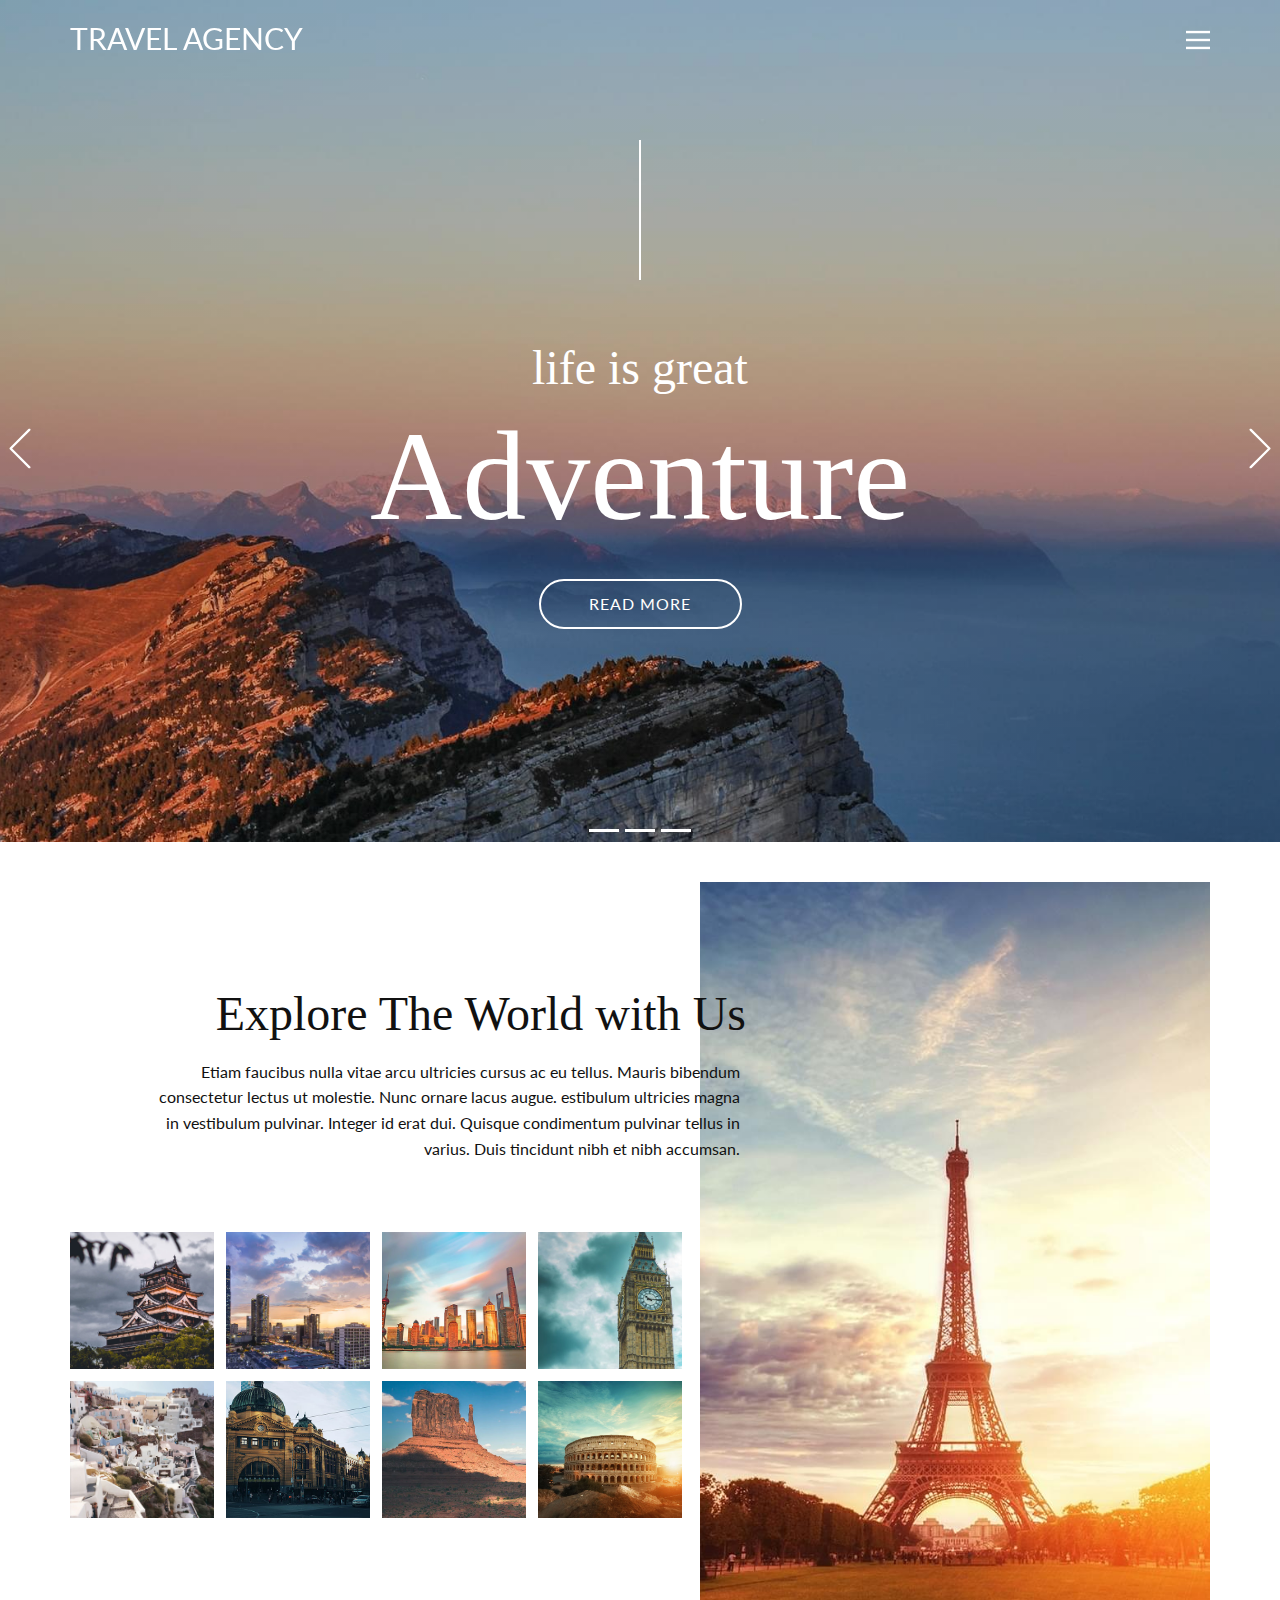
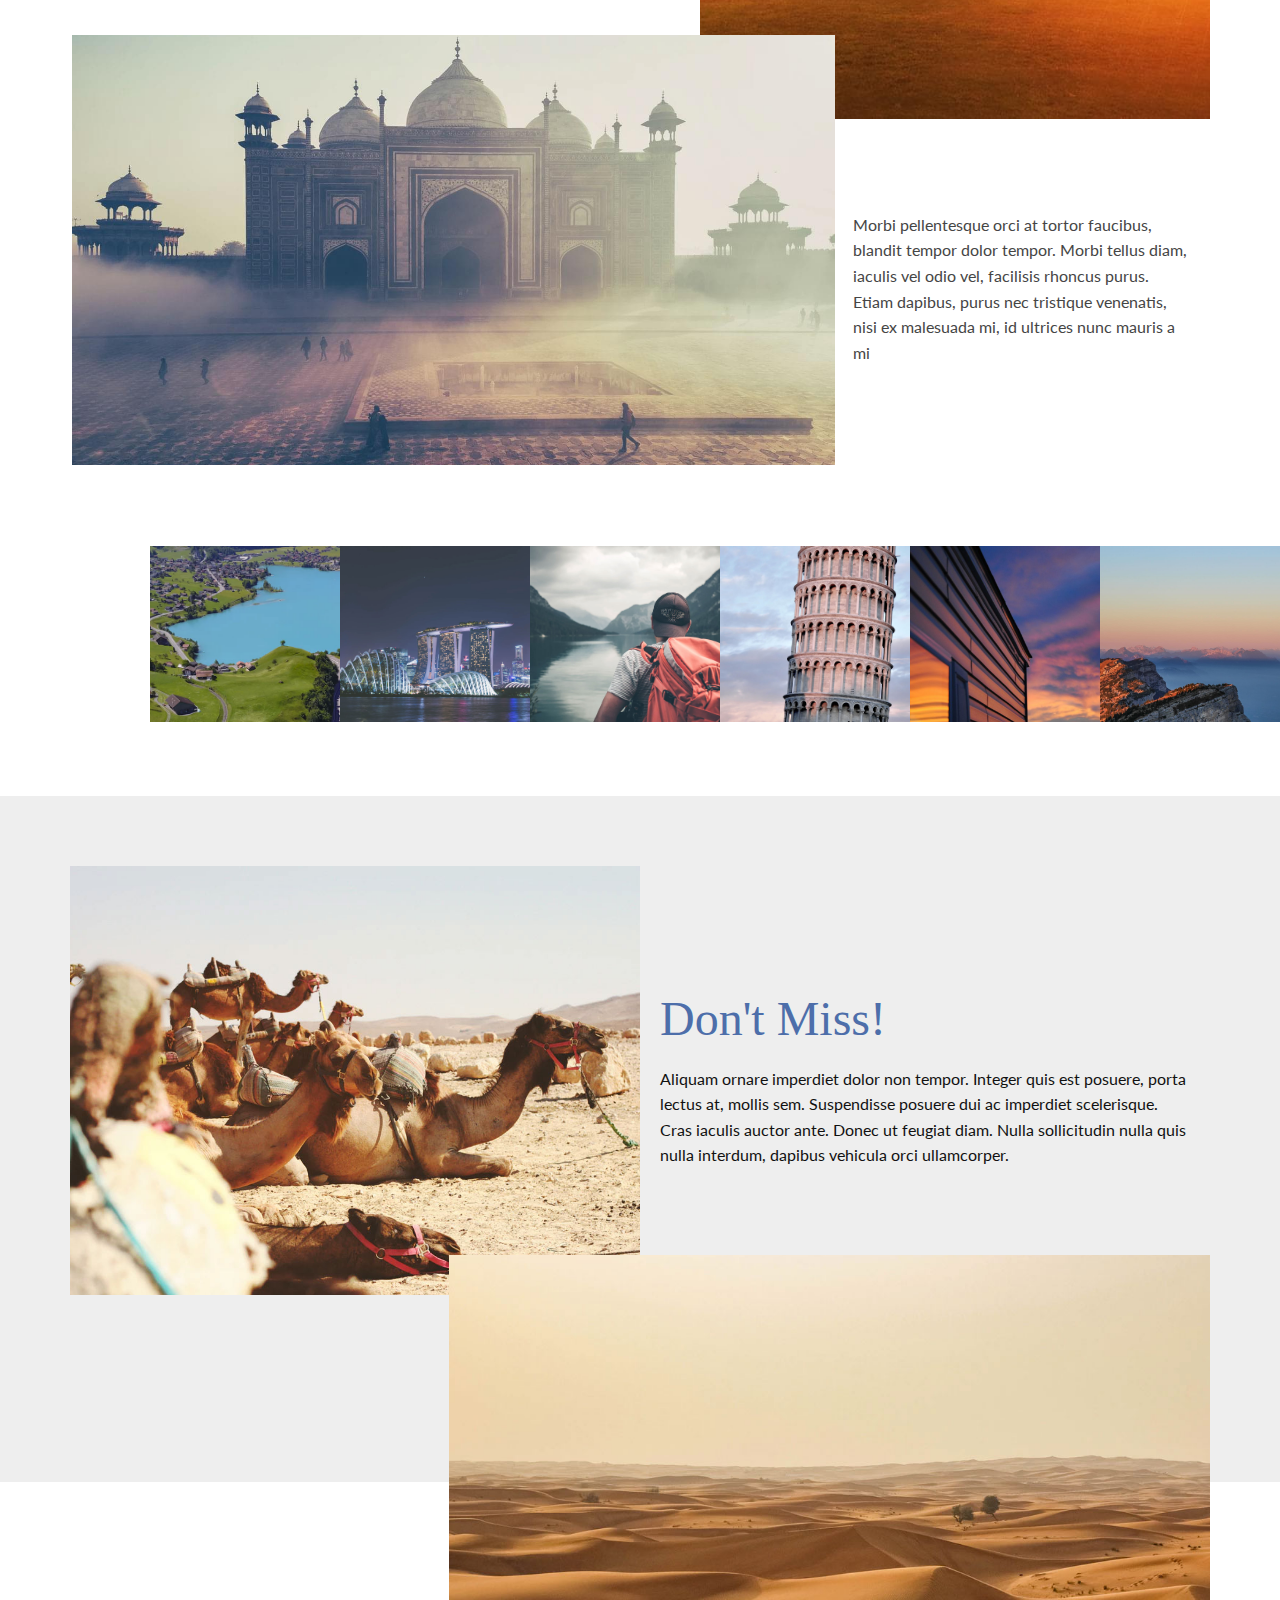
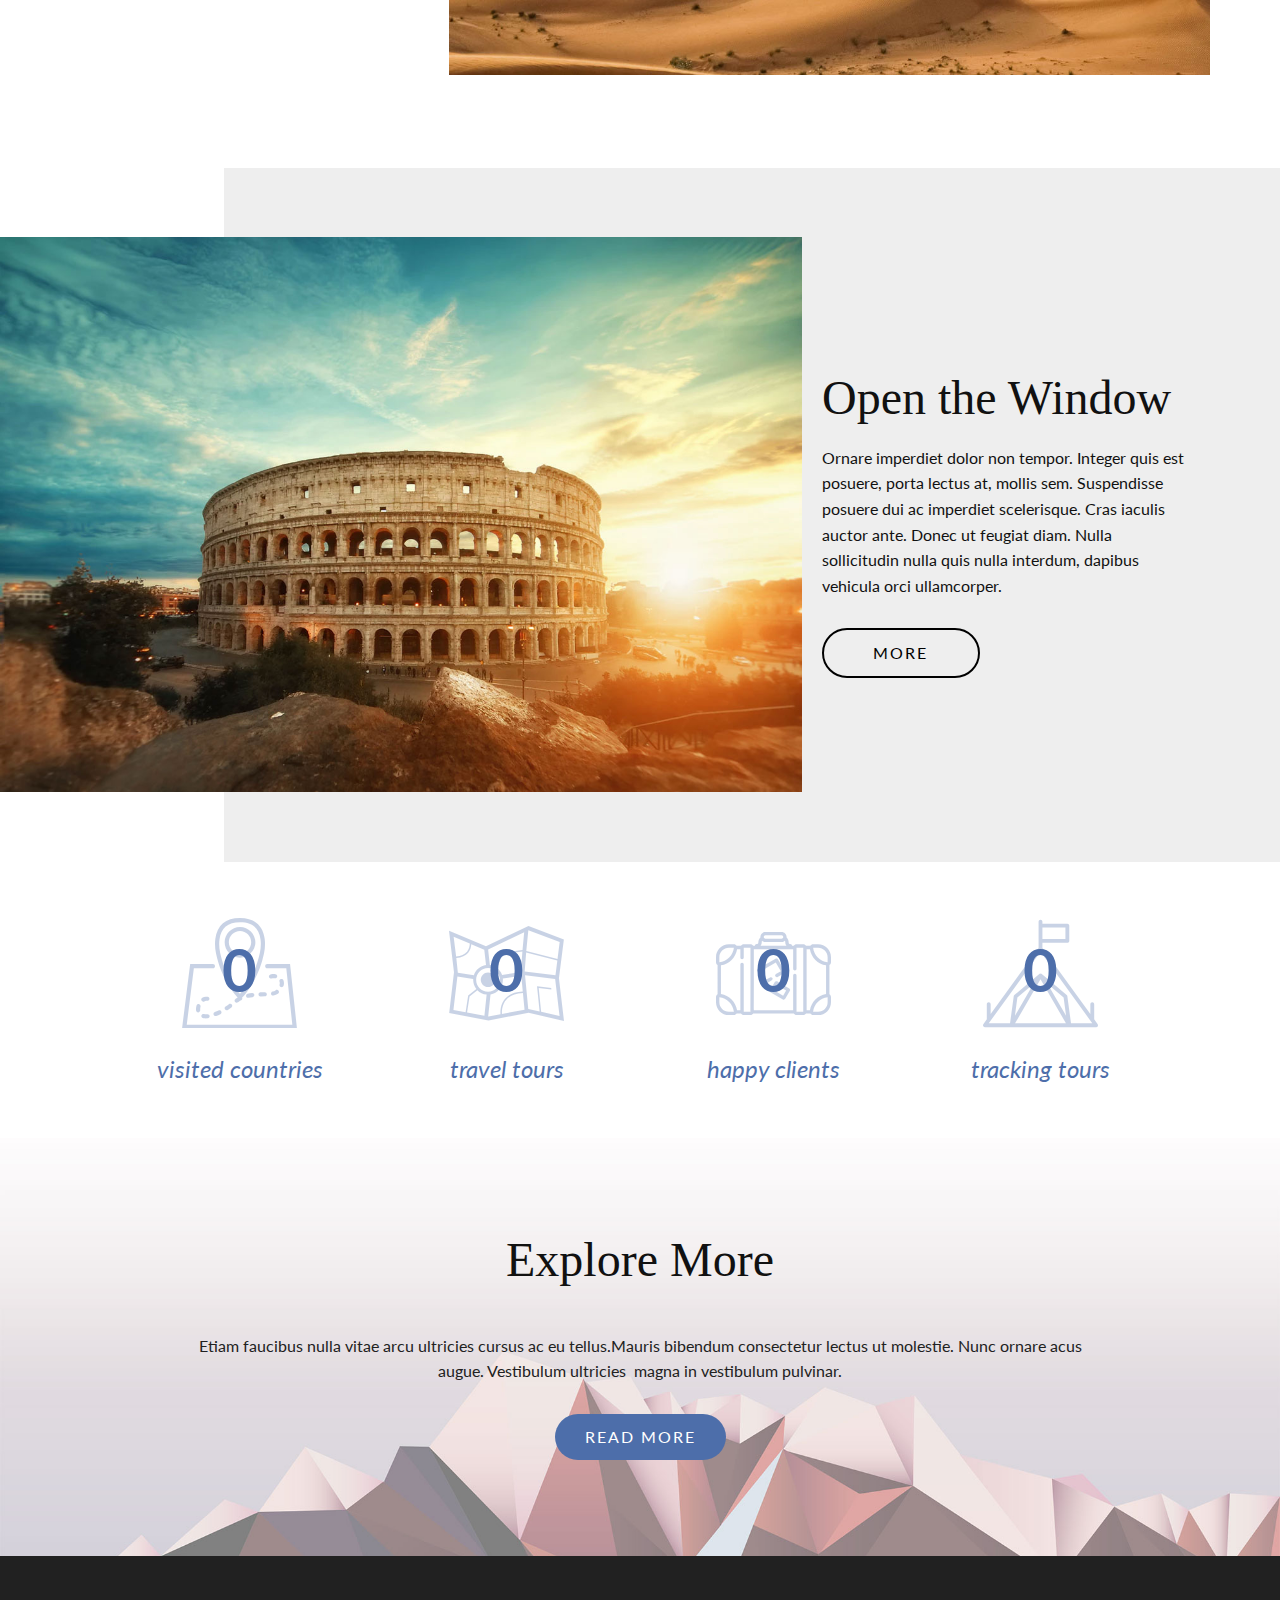
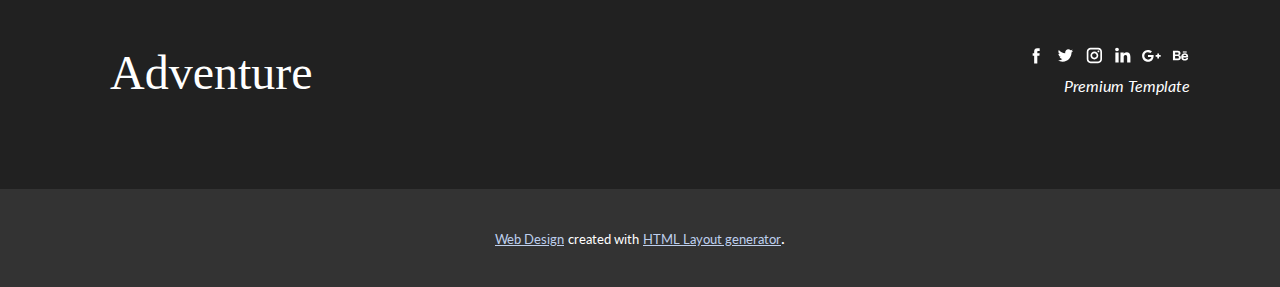
<file: index.html>
<!DOCTYPE html>
<html style="font-size: 16px;" lang="en"><head>
    <meta name="viewport" content="width=device-width, initial-scale=1.0">
    <meta charset="utf-8">
    <meta name="keywords" content="Adventure, Exploring, Adventure, Explore The World with Us, Don&amp;apos;t Miss!, Open the Window, Explore More">
    <meta name="description" content="">
    <title>Home</title>
    <link rel="stylesheet" href="nicepage.css" media="screen">
<link rel="stylesheet" href="Home.css" media="screen">
    <script class="u-script" type="text/javascript" src="jquery.js" defer=""></script>
    <script class="u-script" type="text/javascript" src="nicepage.js" defer=""></script>
    <meta name="generator" content="Nicepage 4.14.1, nicepage.com">
    <link id="u-theme-google-font" rel="stylesheet" href="https://fonts.googleapis.com/css?family=Lato:100,100i,300,300i,400,400i,700,700i,900,900i">
    
    
    
    
    
    
    
    
    <script type="application/ld+json">{
		"@context": "http://schema.org",
		"@type": "Organization",
		"name": "",
		"sameAs": []
}</script>
    <meta name="theme-color" content="#4d6eaa">
    <meta property="og:title" content="Home">
    <meta property="og:type" content="website">
  </head>
  <body data-home-page="Home.html" data-home-page-title="Home" class="u-backlink-hidden u-body u-overlap u-xl-mode" data-lang="en"><header class="u-clearfix u-header" id="sec-c7d0"><div class="u-align-left u-clearfix u-sheet u-sheet-1">
        <h3 class="u-align-left-xs u-custom-font u-headline u-text u-text-body-alt-color u-text-font u-text-1">
          <a href="/">Travel Agency</a>
        </h3>
        <nav class="u-menu u-menu-dropdown u-offcanvas u-menu-1" data-responsive-from="XL">
          <div class="menu-collapse">
            <a class="u-button-style u-custom-text-color u-nav-link u-text-body-alt-color" href="#" style="padding: 8px 0px;">
              <svg class="u-svg-link" preserveAspectRatio="xMidYMin slice" viewBox="0 0 302 302" style="undefined"><use xmlns:xlink="http://www.w3.org/1999/xlink" xlink:href="#svg-a760"></use></svg>
              <svg xmlns="http://www.w3.org/2000/svg" xmlns:xlink="http://www.w3.org/1999/xlink" version="1.1" id="svg-a760" x="0px" y="0px" viewBox="0 0 302 302" style="enable-background:new 0 0 302 302;" xml:space="preserve" class="u-svg-content"><g><rect y="36" width="302" height="30"></rect><rect y="236" width="302" height="30"></rect><rect y="136" width="302" height="30"></rect>
</g><g></g><g></g><g></g><g></g><g></g><g></g><g></g><g></g><g></g><g></g><g></g><g></g><g></g><g></g><g></g></svg>
            </a>
          </div>
          <div class="u-nav-container">
            <ul class="u-nav u-spacing-25 u-unstyled"><li class="u-nav-item"><a class="u-btn-text u-button-style u-nav-link u-text-body-alt-color" href="Home.html" style="padding: 1px 34px 2px;">Home</a>
</li><li class="u-nav-item"><a class="u-btn-text u-button-style u-nav-link u-text-body-alt-color" href="About.html" style="padding: 1px 34px 2px;">About</a>
</li><li class="u-nav-item"><a class="u-btn-text u-button-style u-nav-link u-text-body-alt-color" href="Contact.html" style="padding: 1px 34px 2px;">Contact</a>
</li></ul>
          </div>
          <div class="u-nav-container-collapse">
            <div class="u-black u-container-style u-inner-container-layout u-opacity u-opacity-95 u-sidenav">
              <div class="u-inner-container-layout u-sidenav-overflow">
                <div class="u-menu-close"></div>
                <ul class="u-align-center u-nav u-popupmenu-items u-unstyled u-nav-2"><li class="u-nav-item"><a class="u-btn-text u-button-style u-nav-link u-text-black" href="Home.html" style="padding: 1px 34px 2px;">Home</a>
</li><li class="u-nav-item"><a class="u-btn-text u-button-style u-nav-link u-text-black" href="About.html" style="padding: 1px 34px 2px;">About</a>
</li><li class="u-nav-item"><a class="u-btn-text u-button-style u-nav-link u-text-black" href="Contact.html" style="padding: 1px 34px 2px;">Contact</a>
</li></ul>
              </div>
            </div>
            <div class="u-black u-menu-overlay u-opacity u-opacity-70"></div>
          </div>
        </nav>
      </div></header> 
    <section id="carousel_8475" class="u-carousel u-slide u-block-ea27-1" data-u-ride="carousel" data-interval="5000">
      <ol class="u-absolute-hcenter u-carousel-indicators u-block-ea27-2">
        <li data-u-target="#carousel_8475" data-u-slide-to="0" class="u-active u-white"></li>
        <li data-u-target="#carousel_8475" class="u-white" data-u-slide-to="1"></li>
        <li data-u-target="#carousel_8475" class="u-white" data-u-slide-to="2"></li>
      </ol>
      <div class="u-carousel-inner" role="listbox">
        <div class="u-active u-carousel-item u-clearfix u-image u-shading u-typography-Normal--Introduction u-section-1-1" src="">
          <div class="u-clearfix u-sheet u-sheet-1">
            <div class="u-align-center u-container-style u-expanded-width-md u-expanded-width-xs u-group u-similar-fill u-group-1">
              <div class="u-container-layout u-valign-middle u-container-layout-1">
                <div class="u-border-2 u-border-white u-line u-line-vertical u-line-1"></div>
                <h3 class="u-text u-text-white u-text-1">life is great</h3>
                <h1 class="u-expanded-width u-text u-text-white u-text-2">Adventure</h1>
                <a href="https://nicepage.com/static-site-generator" class="u-border-2 u-border-white u-btn u-btn-round u-button-style u-custom u-radius-31 u-btn-1">read more</a>
              </div>
            </div>
          </div>
        </div>
        <div class="u-carousel-item u-clearfix u-image u-shading u-typography-Normal--Introduction u-section-1-2" src="">
          <div class="u-clearfix u-sheet u-sheet-1">
            <div class="u-align-center-lg u-align-center-md u-align-center-xl u-align-center-xs u-container-style u-expanded-width-md u-expanded-width-xs u-group u-similar-fill u-group-1">
              <div class="u-container-layout u-valign-middle u-container-layout-1">
                <div class="u-border-2 u-border-white u-line u-line-vertical u-line-1"></div>
                <h3 class="u-align-center-sm u-text u-text-white u-text-1">never stop</h3>
                <h1 class="u-align-center-sm u-expanded-width u-text u-text-white u-text-2">Exploring</h1>
                <a href="https://nicepage.com/html-templates" class="u-border-2 u-border-white u-btn u-btn-round u-button-style u-custom u-radius-31 u-btn-1">read more</a>
              </div>
            </div>
          </div>
        </div>
        <div class="u-carousel-item u-clearfix u-image u-shading u-typography-Normal--Introduction u-section-1-3" src="">
          <div class="u-clearfix u-sheet u-sheet-1">
            <div class="u-align-center u-container-style u-expanded-width-md u-expanded-width-xs u-group u-similar-fill u-group-1">
              <div class="u-container-layout u-valign-middle u-container-layout-1">
                <div class="u-border-2 u-border-white u-line u-line-vertical u-line-1"></div>
                <h3 class="u-text u-text-white u-text-1">life is great</h3>
                <h1 class="u-expanded-width u-text u-text-white u-text-2">Adventure</h1>
                <a href="https://nicepage.com/k/presentation-html-templates" class="u-border-2 u-border-white u-btn u-btn-round u-button-style u-custom u-radius-31 u-btn-1">read more</a>
              </div>
            </div>
          </div>
        </div>
      </div>
      <a class="u-absolute-vcenter u-carousel-control u-carousel-control-prev u-text-white u-block-ea27-3" href="#carousel_8475" role="button" data-u-slide="prev">
        <span aria-hidden="true">
          <svg viewBox="0 0 477.175 477.175"><path d="M145.188,238.575l215.5-215.5c5.3-5.3,5.3-13.8,0-19.1s-13.8-5.3-19.1,0l-225.1,225.1c-5.3,5.3-5.3,13.8,0,19.1l225.1,225
                    c2.6,2.6,6.1,4,9.5,4s6.9-1.3,9.5-4c5.3-5.3,5.3-13.8,0-19.1L145.188,238.575z"></path></svg>
        </span>
        <span class="sr-only">Previous</span>
      </a>
      <a class="u-absolute-vcenter u-carousel-control u-carousel-control-next u-text-white u-block-ea27-4" href="#carousel_8475" role="button" data-u-slide="next">
        <span aria-hidden="true">
          <svg viewBox="0 0 477.175 477.175"><path d="M360.731,229.075l-225.1-225.1c-5.3-5.3-13.8-5.3-19.1,0s-5.3,13.8,0,19.1l215.5,215.5l-215.5,215.5
                    c-5.3,5.3-5.3,13.8,0,19.1c2.6,2.6,6.1,4,9.5,4c3.4,0,6.9-1.3,9.5-4l225.1-225.1C365.931,242.875,365.931,234.275,360.731,229.075z"></path></svg>
        </span>
        <span class="sr-only">Next</span>
      </a>
    </section>
    <section class="u-clearfix u-white u-section-2" id="sec-4f73">
      <div class="u-clearfix u-sheet u-sheet-1">
        <img src="images/a5eeeeab792fa34ec05a61c2fb9afbc0.jpeg" alt="" class="u-image u-image-default u-image-1" imgwidth="1980" imgheight="1261">
        <div class="u-align-right u-container-style u-group u-similar-fill u-group-1">
          <div class="u-container-layout u-container-layout-1">
            <h2 class="u-heading-font u-text u-text-1">Explore The World with Us</h2>
            <p class="u-text u-text-font u-text-2">Etiam faucibus nulla vitae arcu ultricies cursus ac eu tellus. Mauris bibendum consectetur lectus ut molestie. Nunc ornare lacus augue. estibulum ultricies magna in vestibulum pulvinar. Integer id erat dui. Quisque condimentum pulvinar
                        tellus in varius. Duis tincidunt nibh et nibh accumsan.</p>
          </div>
        </div>
        <div class="u-clearfix u-gutter-12 u-layout-wrap u-layout-wrap-1">
          <div class="u-layout">
            <div class="u-layout-col">
              <div class="u-size-30">
                <div class="u-layout-row">
                  <div class="u-align-left u-container-style u-image u-layout-cell u-left-cell u-size-15 u-size-30-md u-image-2" imgwidth="634" imgheight="951">
                    <div class="u-container-layout"></div>
                  </div>
                  <div class="u-align-left u-container-style u-image u-layout-cell u-size-15 u-size-30-md u-image-3" imgwidth="500" imgheight="333">
                    <div class="u-container-layout"></div>
                  </div>
                  <div class="u-align-left u-container-style u-image u-layout-cell u-size-15 u-size-30-md u-image-4" imgwidth="500" imgheight="333">
                    <div class="u-container-layout"></div>
                  </div>
                  <div class="u-align-left u-container-style u-hidden-sm u-hidden-xs u-image u-layout-cell u-right-cell u-size-15 u-size-30-md u-image-5" imgwidth="500" imgheight="333">
                    <div class="u-container-layout"></div>
                  </div>
                </div>
              </div>
              <div class="u-size-30">
                <div class="u-layout-row">
                  <div class="u-align-left u-container-style u-hidden-sm u-hidden-xs u-image u-layout-cell u-left-cell u-size-15 u-size-30-md u-image-6" imgwidth="634" imgheight="951">
                    <div class="u-container-layout"></div>
                  </div>
                  <div class="u-align-left u-container-style u-hidden-sm u-hidden-xs u-image u-layout-cell u-size-15 u-size-30-md u-image-7" imgwidth="600" imgheight="398">
                    <div class="u-container-layout"></div>
                  </div>
                  <div class="u-align-left u-container-style u-hidden-sm u-hidden-xs u-image u-layout-cell u-size-15 u-size-30-md u-image-8">
                    <div class="u-container-layout"></div>
                  </div>
                  <div class="u-align-left u-container-style u-hidden-sm u-hidden-xs u-image u-layout-cell u-right-cell u-size-15 u-size-30-md u-image-9" imgwidth="1269" imgheight="949">
                    <div class="u-container-layout"></div>
                  </div>
                </div>
              </div>
            </div>
          </div>
        </div>
        <img src="images/dea5d4d2d095d58e593af6c3ec9ef7a3.jpeg" alt="" class="u-image u-image-default u-image-10" imgwidth="1430" imgheight="862">
        <div class="u-container-style u-expanded-width-sm u-group u-group-2">
          <div class="u-container-layout u-valign-middle">
            <p class="u-text u-text-font u-text-grey-dark-1 u-text-3">Morbi pellentesque orci at tortor faucibus, blandit tempor dolor tempor. Morbi tellus diam, iaculis vel odio vel, facilisis rhoncus purus. Etiam dapibus, purus nec tristique venenatis, nisi ex malesuada mi, id ultrices nunc mauris
                        a mi</p>
          </div>
        </div>
      </div>
    </section>
    <section class="u-clearfix u-white u-section-3" id="sec-f64b">
      <div class="u-clearfix u-sheet u-sheet-1">
        <div class="u-clearfix u-layout-wrap u-layout-wrap-1">
          <div class="u-gutter-0 u-layout">
            <div class="u-layout-row">
              <div class="u-container-style u-image u-layout-cell u-left-cell u-similar-fill u-size-10 u-size-30-md u-image-1">
                <div class="u-container-layout"></div>
              </div>
              <div class="u-container-style u-image u-layout-cell u-similar-fill u-size-10 u-size-30-md u-image-2">
                <div class="u-container-layout"></div>
              </div>
              <div class="u-container-style u-image u-layout-cell u-similar-fill u-size-10 u-size-30-md u-image-3">
                <div class="u-container-layout"></div>
              </div>
              <div class="u-container-style u-hidden-sm u-hidden-xs u-image u-layout-cell u-similar-fill u-size-10 u-size-30-md u-image-4" imgwidth="1269" imgheight="848">
                <div class="u-container-layout"></div>
              </div>
              <div class="u-container-style u-hidden-sm u-hidden-xs u-image u-layout-cell u-similar-fill u-size-10 u-size-30-md u-image-5" imgwidth="640" imgheight="640">
                <div class="u-container-layout"></div>
              </div>
              <div class="u-container-style u-hidden-sm u-hidden-xs u-image u-layout-cell u-right-cell u-similar-fill u-size-10 u-size-30-md u-image-6">
                <div class="u-container-layout"></div>
              </div>
            </div>
          </div>
        </div>
      </div>
    </section>
    <section class="u-clearfix u-white u-section-4" id="sec-b06f">
      <div class="u-expanded-width u-grey-light-2 u-shape u-shape-rectangle u-shape-1"></div>
      <div class="u-clearfix u-layout-wrap u-layout-wrap-1">
        <div class="u-layout">
          <div class="u-layout-row">
            <div class="u-align-right u-container-style u-image u-layout-cell u-left-cell u-size-30 u-image-1">
              <div class="u-container-layout"></div>
            </div>
            <div class="u-container-style u-layout-cell u-right-cell u-size-30 u-layout-cell-2">
              <div class="u-container-layout u-valign-middle">
                <h2 class="u-heading-font u-text u-text-palette-1-base u-text-1">Don't Miss!</h2>
                <p class="u-text u-text-2">Aliquam ornare imperdiet dolor non tempor. Integer quis est posuere, porta lectus at, mollis sem. Suspendisse posuere dui ac imperdiet scelerisque. Cras iaculis auctor ante. Donec ut feugiat diam. Nulla sollicitudin nulla
                                    quis nulla interdum, dapibus vehicula orci ullamcorper.</p>
              </div>
            </div>
          </div>
        </div>
      </div>
      <img src="images/4d5bdf0045e51072825af16d3897739d.jpeg" alt="" class="u-image u-image-default u-image-2">
    </section>
    <section class="u-clearfix u-white u-section-5" id="sec-1559">
      <div class="u-expanded-height u-grey-light-2 u-hidden-sm u-hidden-xs u-shape u-shape-rectangle u-shape-1"></div>
      <div class="u-align-left u-container-style u-group u-similar-fill u-group-1">
        <div class="u-container-layout u-valign-middle-lg u-valign-middle-md u-valign-middle-sm u-valign-middle-xl u-container-layout-1">
          <h2 class="u-text u-text-1">Open the Window</h2>
          <p class="u-text u-text-font u-text-2">Ornare imperdiet dolor non tempor. Integer quis est posuere, porta lectus at, mollis sem. Suspendisse posuere dui ac imperdiet scelerisque. Cras iaculis auctor ante. Donec ut feugiat diam. Nulla sollicitudin nulla quis nulla interdum,
                        dapibus vehicula orci ullamcorper.</p>
          <a href="https://nicepage.com/website-builder" class="u-border-2 u-border-black u-btn u-btn-round u-button-style u-custom u-radius-50 u-btn-1">more</a>
        </div>
      </div>
      <img src="images/7fdc7fc5204119baeb8be70622e0bcc2.jpeg" alt="" class="u-expanded-width-xs u-image u-image-default u-image-1">
    </section>
    <section class="u-clearfix u-shading u-typography-custom-page-typography-71--Counter u-white u-section-6" src="" id="sec-4677">
      <div class="u-clearfix u-sheet u-sheet-1">
        <div class="u-clearfix u-layout-wrap u-layout-wrap-1">
          <div class="u-layout">
            <div class="u-layout-row">
              <div class="u-container-style u-layout-cell u-left-cell u-similar-fill u-size-15 u-size-30-md u-layout-cell-1">
                <div class="u-container-layout u-padding-6 u-valign-middle u-container-layout-1"><span class="u-icon u-icon-circle u-opacity u-opacity-30 u-text-palette-1-base u-icon-1"><svg class="u-svg-link" preserveAspectRatio="xMidYMin slice" viewBox="0 0 55.017 55.017" style=""><use xmlns:xlink="http://www.w3.org/1999/xlink" xlink:href="#svg-af8f"></use></svg><svg class="u-svg-content" viewBox="0 0 55.017 55.017" x="0px" y="0px" id="svg-af8f" style="enable-background:new 0 0 55.017 55.017;"><g><path d="M51.688,23.013H40.789c-0.553,0-1,0.447-1,1s0.447,1,1,1h9.102l2.899,27H2.268l3.403-27h9.118c0.553,0,1-0.447,1-1   s-0.447-1-1-1H3.907L0,54.013h55.017L51.688,23.013z"></path><path d="M26.654,38.968c-0.147,0.087-0.304,0.164-0.445,0.255c-0.22,0.142-0.435,0.291-0.646,0.445   c-0.445,0.327-0.541,0.953-0.215,1.398c0.196,0.267,0.5,0.408,0.808,0.408c0.205,0,0.412-0.063,0.591-0.193   c0.178-0.131,0.359-0.257,0.548-0.379c0.321-0.208,0.662-0.403,1.014-0.581c0.468-0.237,0.658-0.791,0.462-1.269   c0.008-0.008,0.018-0.014,0.025-0.022c1.809-1.916,7.905-9.096,10.429-21.058c0.512-2.426,0.627-4.754,0.342-6.919   c-0.86-6.575-4.945-10.051-11.813-10.051c-6.866,0-10.951,3.476-11.813,10.051c-0.284,2.166-0.169,4.494,0.343,6.919   C18.783,29.818,24.783,36.97,26.654,38.968z M17.924,11.314c0.733-5.592,3.949-8.311,9.831-8.311c5.883,0,9.098,2.719,9.83,8.311   c0.255,1.94,0.148,4.043-0.316,6.247C35,28.314,29.59,35.137,27.755,37.207c-1.837-2.072-7.246-8.898-9.514-19.646   C17.776,15.357,17.67,13.255,17.924,11.314z"></path><path d="M27.755,19.925c4.051,0,7.346-3.295,7.346-7.346s-3.295-7.346-7.346-7.346s-7.346,3.295-7.346,7.346   S23.704,19.925,27.755,19.925z M27.755,7.234c2.947,0,5.346,2.398,5.346,5.346s-2.398,5.346-5.346,5.346s-5.346-2.398-5.346-5.346   S24.808,7.234,27.755,7.234z"></path><path d="M31.428,37.17c-0.54,0.114-0.884,0.646-0.769,1.187c0.1,0.47,0.515,0.791,0.977,0.791c0.069,0,0.14-0.007,0.21-0.022   c0.586-0.124,1.221-0.229,1.886-0.313c0.548-0.067,0.938-0.567,0.869-1.115c-0.068-0.549-0.563-0.945-1.115-0.869   C32.763,36.918,32.07,37.033,31.428,37.17z"></path><path d="M36.599,37.576c0.022,0.537,0.466,0.957,0.998,0.957c0.015,0,0.029,0,0.044-0.001l2.001-0.083   c0.551-0.025,0.979-0.493,0.953-1.044c-0.025-0.553-0.539-0.984-1.044-0.954l-1.996,0.083   C37.003,36.557,36.575,37.023,36.599,37.576z"></path><path d="M22.433,42.177c-0.514,0.388-1.045,0.761-1.58,1.107c-0.463,0.301-0.595,0.92-0.294,1.384   c0.191,0.295,0.513,0.455,0.84,0.455c0.187,0,0.375-0.052,0.544-0.161c0.573-0.372,1.144-0.772,1.695-1.188   c0.44-0.333,0.528-0.96,0.196-1.401C23.501,41.936,22.876,41.844,22.433,42.177z"></path><path d="M44.72,35.583c-0.338,0.237-0.777,0.409-1.346,0.526c-0.541,0.111-0.889,0.641-0.777,1.182   c0.098,0.473,0.514,0.798,0.979,0.798c0.067,0,0.135-0.007,0.203-0.021c0.842-0.174,1.526-0.452,2.096-0.853l0.134-0.098   c0.44-0.334,0.527-0.961,0.194-1.401c-0.334-0.44-0.96-0.526-1.401-0.194L44.72,35.583z"></path><path d="M8.86,43.402c0.145-0.533-0.171-1.082-0.704-1.226c-0.529-0.149-1.082,0.169-1.226,0.704   c-0.126,0.464-0.201,0.938-0.225,1.405C6.7,44.4,6.697,44.516,6.697,44.638c0.001,0.196,0.01,0.392,0.029,0.587   c0.053,0.515,0.487,0.898,0.994,0.898c0.033,0,0.067-0.002,0.103-0.005c0.549-0.057,0.949-0.547,0.894-1.097   c-0.014-0.131-0.019-0.264-0.02-0.39c0-0.083,0.003-0.166,0.007-0.248C8.72,44.059,8.772,43.728,8.86,43.402z"></path><path d="M44.698,27.81c-0.794-0.106-1.604-0.041-2.386,0.181c-0.532,0.149-0.841,0.702-0.69,1.233   c0.124,0.441,0.525,0.729,0.961,0.729c0.091,0,0.182-0.012,0.272-0.038c0.52-0.146,1.055-0.192,1.575-0.122   c0.562,0.07,1.052-0.311,1.125-0.857C45.629,28.387,45.245,27.884,44.698,27.81z"></path><path d="M46.688,32.764c-0.163,0.527,0.133,1.088,0.66,1.25c0.099,0.031,0.197,0.045,0.295,0.045c0.428,0,0.823-0.275,0.955-0.705   c0.099-0.318,0.16-0.641,0.183-0.963c0.005-0.083,0.008-0.167,0.008-0.25c0-0.468-0.086-0.937-0.255-1.392   c-0.192-0.519-0.771-0.781-1.285-0.59c-0.519,0.192-0.782,0.768-0.59,1.285c0.086,0.232,0.13,0.467,0.13,0.696l-0.003,0.117   C46.774,32.423,46.742,32.589,46.688,32.764z"></path><path d="M17.481,45.164c-0.586,0.275-1.183,0.53-1.774,0.759c-0.515,0.198-0.771,0.777-0.572,1.293   c0.153,0.396,0.531,0.64,0.933,0.64c0.12,0,0.242-0.021,0.36-0.067c0.635-0.245,1.275-0.519,1.903-0.813   c0.5-0.234,0.715-0.83,0.48-1.33C18.578,45.145,17.984,44.928,17.481,45.164z"></path><path d="M10.201,41.001c0.161,0,0.325-0.039,0.478-0.122c0.288-0.157,0.595-0.255,0.911-0.289c0.135-0.016,0.273-0.016,0.406,0.002   c0.563,0.073,1.05-0.313,1.122-0.86c0.072-0.548-0.313-1.05-0.86-1.122c-0.298-0.039-0.601-0.041-0.891-0.008   c-0.574,0.063-1.128,0.239-1.646,0.521c-0.485,0.265-0.664,0.871-0.399,1.356C9.504,40.813,9.847,41.001,10.201,41.001z"></path><path d="M9.993,48.842c0.216,0.056,0.436,0.098,0.654,0.124c0.256,0.031,0.512,0.047,0.769,0.047c0.313,0,0.627-0.022,0.94-0.062   c0.548-0.069,0.937-0.569,0.867-1.117s-0.567-0.934-1.117-0.867c-0.404,0.052-0.812,0.064-1.216,0.015   c-0.132-0.017-0.264-0.042-0.394-0.075c-0.535-0.143-1.08,0.181-1.22,0.716C9.139,48.158,9.459,48.704,9.993,48.842z"></path>
</g></svg></span>
                  <h4 class="u-align-center u-custom-font u-text u-text-font u-text-palette-1-base u-text-1" data-animation-name="counter" data-animation-event="scroll" data-animation-duration="3000">44</h4>
                  <h4 class="u-align-center u-custom-font u-text u-text-font u-text-palette-1-base u-text-2">visited countries</h4>
                </div>
              </div>
              <div class="u-container-style u-layout-cell u-similar-fill u-size-15 u-size-30-md u-layout-cell-2">
                <div class="u-container-layout u-padding-6 u-valign-middle u-container-layout-2"><span class="u-icon u-icon-circle u-opacity u-opacity-30 u-text-palette-1-base u-icon-2"><svg class="u-svg-link" preserveAspectRatio="xMidYMin slice" viewBox="0 0 600.759 600.759" style=""><use xmlns:xlink="http://www.w3.org/1999/xlink" xlink:href="#svg-2e8a"></use></svg><svg class="u-svg-content" viewBox="0 0 600.759 600.759" x="0px" y="0px" id="svg-2e8a" style="enable-background:new 0 0 600.759 600.759;"><g><g><path d="M203.993,295.287c21.001,0,38.024,17.023,38.024,38.018s-17.023,38.024-38.024,38.024    c-20.998,0-38.021-17.029-38.021-38.024S182.995,295.287,203.993,295.287z"></path><path d="M574.267,325.822l25.782-203.262L415.113,52.378L193.279,158.337L0,76.71l26.099,216.848L1.085,507.093l205.36,38.521    l209.46-39.892l184.854,42.658L574.267,325.822z M414.428,73.909l163.811,61.731l-11.277,88.88l-163.273-41.301L414.428,73.909z     M392.759,85.192l-8.642,93.06l-0.142-0.033L270.929,192.8l-0.677,2.494c-0.142,0.538-13.258,48.995-27.08,71.033    c-8.946-5.261-19.006-8.784-29.755-10.09l-9.164-81.028L392.759,85.192z M375.476,292.766l-98.251,14.815    c-5.291-14.969-14.999-27.825-27.606-37.022c12.862-20.531,24.471-60.278,27.394-70.77l106.361-13.728L375.476,292.766z     M184.269,176.197l9.079,80.236c-29.864,4.113-54.358,25.2-63.336,53.217l-83.779-12.968l-8.045-77.706    c27.769-1.838,48.599-10.875,61.948-27c12.034-14.514,15.495-31.685,16.157-44.484L184.269,176.197z M24.187,108.596    l84.465,35.668c-0.242,11.777-2.905,28.865-14.443,42.791c-12.037,14.514-31.182,22.632-56.998,24.261L24.187,108.596z     M23.097,490.921l20.779-174.402l82.626,12.803c-0.062,1.324-0.195,2.636-0.195,3.989c0,18.164,6.307,34.856,16.807,48.108    l-42.912,34.459l-13.521,86.959L23.097,490.921z M184.975,521.279l-90.721-17.017l13.104-84.252l40.837-32.781    c12.528,12.95,29.48,21.593,48.421,23.377L184.975,521.279z M141.729,333.311c0-34.348,27.935-62.281,62.264-62.281    c34.347,0,62.282,27.934,62.282,62.281c0,34.33-27.935,62.265-62.282,62.265C169.663,395.582,141.729,367.641,141.729,333.311z     M206.419,525.298l-1.75-0.33l12.12-115.119c36.756-6.135,64.9-38.076,64.9-76.556c0-2.081-0.15-4.114-0.313-6.159l96.038-14.481    l8.016,81.911c-42.132,1.98-73.625,14.932-93.449,38.857c-23.114,27.923-24.205,62.737-23.008,79.949L206.419,525.298z     M276.666,511.917c-0.931-16.337,0.419-48.397,21.264-73.565c18.438-22.26,48.182-34.271,88.244-36.091l8.535,87.154    L276.666,511.917z M402.973,190.971l163.03,41.225l-9.776,77.017l-160.974-19.431L402.973,190.971z M534.056,375.745    l-74.175-8.819l13.584,131.58l-59.428-12.773l-16.852-176.034l1.732-0.272l155.612,19.754l23.022,193.354l-96.298-22.213    l-12.714-124.599l66.111,7.672L534.056,375.745z"></path>
</g>
</g></svg></span>
                  <h4 class="u-align-center u-custom-font u-text u-text-font u-text-palette-1-base u-text-3" data-animation-name="counter" data-animation-event="scroll" data-animation-duration="3000">120</h4>
                  <h4 class="u-align-center u-custom-font u-text u-text-font u-text-palette-1-base u-text-4">travel tours</h4>
                </div>
              </div>
              <div class="u-container-style u-layout-cell u-similar-fill u-size-15 u-size-30-md u-layout-cell-3">
                <div class="u-container-layout u-padding-6 u-valign-middle u-container-layout-3"><span class="u-icon u-icon-circle u-opacity u-opacity-30 u-text-palette-1-base u-icon-3"><svg class="u-svg-link" preserveAspectRatio="xMidYMin slice" viewBox="0 0 512 512" style=""><use xmlns:xlink="http://www.w3.org/1999/xlink" xlink:href="#svg-209f"></use></svg><svg class="u-svg-content" viewBox="0 0 512 512" x="0px" y="0px" id="svg-209f" style="enable-background:new 0 0 512 512;"><g><g><path d="M512,205.608v-22.109c0-31.706-25.794-57.5-57.5-57.5h-22.109c-5.159,0-9.752,2.613-12.46,6.64h-18.985    c-2.707-4.027-7.294-6.64-12.446-6.64h-30c-5.178,0-9.751,2.638-12.448,6.64H338.5c0-4.142-3.358-7.499-7.5-7.499    c-4.136,0-7.5-3.364-7.5-7.5c0-8.384-3.385-16.413-9.221-22.298c0.05-0.608,0.082-1.221,0.082-1.842    c0-12.406-10.094-22.5-22.5-22.5H220.14c-12.406,0-22.5,10.094-22.5,22.5c0,0.621,0.032,1.234,0.082,1.842    c-5.836,5.885-9.221,13.915-9.221,22.298c0,4.136-3.364,7.5-7.5,7.5c-4.142,0-7.5,3.357-7.5,7.499h-7.554    c-2.707-4.027-7.294-6.64-12.446-6.64h-30c-5.178,0-9.751,2.638-12.448,6.64H92.068c-2.708-4.027-7.3-6.64-12.459-6.64H57.5    c-31.706,0-57.5,25.794-57.5,57.5v22.109c0,5.297,2.79,9.996,7,12.668v130.446c-4.211,2.673-7,7.371-7,12.667v22.11    c0,31.706,25.794,57.5,57.5,57.5h22.109c5.16,0,9.752-2.613,12.46-6.64h18.984c2.707,4.027,7.294,6.64,12.446,6.64h30    c5.152,0,9.74-2.613,12.446-6.64h180.108c2.707,4.027,7.294,6.64,12.446,6.64h30c5.178,0,9.751-2.638,12.448-6.64h18.984    c2.708,4.027,7.3,6.64,12.459,6.64h22.11c31.706,0,57.5-25.794,57.5-57.5V361.39c0-5.297-2.79-9.996-7-12.668V218.276    C509.211,215.603,512,210.905,512,205.608z M14.996,205.616c0.024-0.002,0.04-0.005,0.004-0.007v-22.11    c0-23.435,19.065-42.5,42.5-42.5l22.118-0.006c-3.483,33.961-30.661,61.138-64.621,64.623H14.996z M57.5,425.999    c-23.435,0-42.5-19.065-42.5-42.5l0.082-22.108c33.919,3.521,61.052,30.677,64.535,64.607L57.5,425.999z M153.456,425.999    l-29.911,0.011c-0.025-5.804-0.054-48.91-0.05-210.882c0-4.142-3.357-7.5-7.5-7.5c-4.142,0-7.5,3.358-7.5,7.5    c-0.003,141.158,0.012,188.296,0.045,204.231H93.842C87.841,382.581,58.714,353.36,22,347.218V219.779    c36.719-6.152,65.836-35.365,71.841-72.141H108.5l-0.002,37.489c0,4.142,3.357,7.5,7.5,7.5c4.142,0,7.5-3.357,7.5-7.5    l0.002-44.128l29.954-0.003C153.533,157.184,153.534,410.895,153.456,425.999z M220.14,85.999h71.721c4.136,0,7.5,3.364,7.5,7.5    c0,0.759-0.115,1.491-0.326,2.182c-0.014,0.042-0.027,0.083-0.041,0.125c-0.976,3.01-3.802,5.193-7.133,5.193H220.14    c-3.331,0-6.158-2.184-7.133-5.193c-0.014-0.042-0.026-0.083-0.041-0.125c-0.211-0.691-0.326-1.423-0.326-2.182    C212.64,89.364,216.004,85.999,220.14,85.999z M203.5,117.64c0-2.605,0.592-5.099,1.694-7.341c3.977,3.542,9.213,5.7,14.945,5.7    h71.721c5.732,0,10.968-2.158,14.945-5.7c1.102,2.242,1.694,4.735,1.694,7.341c0,5.758,2.177,11.015,5.747,14.999H197.753    C201.323,128.655,203.5,123.397,203.5,117.64z M388.5,425.999l-29.957,0.011c-0.052-9.385-0.049-111.13-0.047-160.879    c0-4.142-3.357-7.5-7.5-7.5c-4.142,0-7.5,3.357-7.5,7.5c-0.004,102.927,0.006,140.397,0.036,154.229H168.44    c0.099-41.998,0.099-229.726,0-271.721H343.5l-0.003,87.492c0,4.142,3.357,7.5,7.5,7.5c4.142,0,7.5-3.357,7.5-7.5l0.003-94.132    l29.955-0.007C388.506,152.283,388.512,295.057,388.5,425.999z M432.383,140.993l0.008,0.006H454.5    c23.435,0,42.5,19.065,42.5,42.5l-0.082,22.108c-33.921-3.521-61.056-30.682-64.535-64.613    C432.383,140.993,432.383,140.993,432.383,140.993z M418.158,419.359H403.5c0.017-194.167-0.005-253.43-0.043-271.721h14.702    c6,36.777,35.126,65.997,71.841,72.141v127.44C453.276,353.371,424.157,382.588,418.158,419.359z M497,361.389v22.11    c0,23.435-19.065,42.5-42.5,42.5l-22.117,0.005c3.482-33.961,30.659-61.138,64.62-64.622c0,0,0.002,0,0.003,0    C496.982,361.384,496.965,361.387,497,361.389z"></path>
</g>
</g><g><g><path d="M329.719,326.87c-0.515-1.921-1.772-3.559-3.494-4.554l-54.155-31.267c-3.589-2.071-8.175-0.843-10.245,2.745    l-20.845,36.104c-0.995,1.723-1.265,3.77-0.749,5.691c0.515,1.921,1.771,3.56,3.494,4.554l54.155,31.267    c1.182,0.682,2.471,1.006,3.743,1.006c2.592,0,5.113-1.345,6.502-3.751l20.845-36.104    C329.965,330.838,330.235,328.791,329.719,326.87z M298.885,354.67l-41.165-23.767l13.345-23.113l41.165,23.767L298.885,354.67z"></path>
</g>
</g><g><g><path d="M305.438,244.75l-30-51.962c-0.994-1.723-2.633-2.979-4.554-3.494c-1.918-0.516-3.967-0.246-5.691,0.749l-77.942,45    c-3.587,2.071-4.816,6.658-2.745,10.245l30,51.962c1.389,2.406,3.91,3.751,6.502,3.751c1.272,0,2.563-0.324,3.743-1.006    l23.652-13.655c3.587-2.071,4.817-6.658,2.745-10.245c-2.07-3.588-6.659-4.815-10.245-2.745l-17.157,9.905l-22.5-38.972    l64.952-37.5l22.5,38.972l-21.769,12.567c-3.587,2.071-4.816,6.658-2.745,10.245c2.07,3.588,6.659,4.814,10.245,2.745    l28.264-16.317c1.723-0.994,2.979-2.633,3.494-4.554C306.702,248.519,306.433,246.472,305.438,244.75z"></path>
</g>
</g></svg></span>
                  <h4 class="u-align-center u-custom-font u-text u-text-font u-text-palette-1-base u-text-5" data-animation-name="counter" data-animation-event="scroll" data-animation-duration="3000">1020</h4>
                  <h4 class="u-align-center u-custom-font u-text u-text-font u-text-palette-1-base u-text-6">happy clients</h4>
                </div>
              </div>
              <div class="u-container-style u-layout-cell u-right-cell u-similar-fill u-size-15 u-size-30-md u-layout-cell-4">
                <div class="u-container-layout u-padding-6 u-valign-middle u-container-layout-4"><span class="u-icon u-icon-circle u-opacity u-opacity-30 u-text-palette-1-base u-icon-4"><svg class="u-svg-link" preserveAspectRatio="xMidYMin slice" viewBox="0 0 479.803 479.803" style=""><use xmlns:xlink="http://www.w3.org/1999/xlink" xlink:href="#svg-7ef1"></use></svg><svg class="u-svg-content" viewBox="0 0 479.803 479.803" x="0px" y="0px" id="svg-7ef1" style="enable-background:new 0 0 479.803 479.803;"><g><g><path d="M478.381,451.501l-14.48-20.24v-63.36c0-4.418-3.582-8-8-8s-8,3.582-8,8v41.28l-200-275.84v-21.44h104    c4.418,0,8-3.582,8-8v-64c0-4.418-3.582-8-8-8h-104v-8c0-4.418-3.582-8-8-8s-8,3.582-8,8v109.44l-200,275.84v-41.28    c0-4.418-3.582-8-8-8s-8,3.582-8,8v63.36l-14.48,19.92c-1.632,2.359-1.876,5.411-0.64,8c1.264,2.815,4.035,4.652,7.12,4.72h464    c3.012-0.009,5.764-1.71,7.12-4.4C480.258,456.913,480.013,453.86,478.381,451.501z M247.901,47.901h96v48h-96V47.901z     M133.741,447.901l106.16-184l106.16,184H133.741z M133.181,416.541l10.24-76.88l66.64-56l-34.96,60.24L133.181,416.541z     M304.701,343.901l-34.96-60.24l66.64,56l10.24,76.88L304.701,343.901z M367.101,447.901l-15.2-113.04    c-0.254-1.958-1.222-3.753-2.72-5.04l-104-88l-1.04-0.56c-0.416-0.325-0.873-0.594-1.36-0.8c-0.479-0.038-0.961-0.038-1.44,0    c-0.823-0.321-1.737-0.321-2.56,0c-0.479-0.038-0.961-0.038-1.44,0c-0.487,0.206-0.944,0.475-1.36,0.8l-1.04,0.56l-104,88    c-1.498,1.287-2.466,3.082-2.72,5.04l-15.36,113.04h-88.96l216-298.4l216,298.4H367.101z"></path>
</g>
</g></svg></span>
                  <h4 class="u-align-center u-custom-font u-text u-text-font u-text-palette-1-base u-text-7" data-animation-name="counter" data-animation-event="scroll" data-animation-duration="3000">21</h4>
                  <h4 class="u-align-center u-custom-font u-text u-text-font u-text-palette-1-base u-text-8">tracking tours</h4>
                </div>
              </div>
            </div>
          </div>
        </div>
      </div>
    </section>
    <section class="u-clearfix u-image u-white u-section-7" src="" id="sec-69cc">
      <div class="u-clearfix u-sheet u-sheet-1">
        <div class="u-align-center u-container-style u-expanded-width-lg u-expanded-width-md u-expanded-width-sm u-group u-right-0 u-group-1">
          <div class="u-container-layout u-padding-12 u-valign-middle">
            <h2 class="u-text u-text-1">Explore More</h2>
            <p class="u-text u-text-grey-dark-3 u-text-2">
              <br>Etiam faucibus nulla vitae arcu ultricies cursus ac eu tellus.Mauris bibendum consectetur lectus ut molestie. Nunc ornare acus augue. Vestibulum ultricies&nbsp; magna in vestibulum pulvinar.
            </p>
            <a href="https://nicepage.com/c/pricing-html-templates" class="u-btn u-btn-round u-button-style u-custom u-palette-1-base u-radius-33 u-btn-1">read more</a>
          </div>
        </div>
      </div>
    </section>
    
    
    <footer class="u-clearfix u-footer u-grey-dark-3 u-typography-custom-page-typography-2--Footer" id="sec-bcf8"><div class="u-clearfix u-sheet u-sheet-1">
        <div class="u-clearfix u-disable-padding u-expanded-width u-gutter-30 u-layout-wrap u-layout-wrap-1">
          <div class="u-gutter-0 u-layout">
            <div class="u-layout-row">
              <div class="u-container-style u-layout-cell u-left-cell u-size-30 u-layout-cell-1">
                <div class="u-container-layout u-padding-6 u-valign-middle u-container-layout-1">
                  <h3 class="u-headline u-text u-text-1">
                    <a href="/">Adventure</a>
                  </h3>
                </div>
              </div>
              <div class="u-align-right u-container-style u-layout-cell u-right-cell u-size-30 u-layout-cell-2">
                <div class="u-container-layout u-valign-middle u-container-layout-2">
                  <div class="u-social-icons u-spacing-10 u-social-icons-1">
                    <a class="u-social-url" target="_blank" href=""><span class="u-icon u-icon-circle u-social-facebook u-social-icon u-icon-1"><svg class="u-svg-link" preserveAspectRatio="xMidYMin slice" viewBox="0 0 112.2 112.2" style="undefined"><use xmlns:xlink="http://www.w3.org/1999/xlink" xlink:href="#svg-06b0"></use></svg><svg x="0px" y="0px" viewBox="0 0 112.2 112.2" enable-background="new 0 0 112.2 112.2" xml:space="preserve" id="svg-06b0" class="u-svg-content"><path d="M75.5,28.8H65.4c-1.5,0-4,0.9-4,4.3v9.4h13.9l-1.5,15.8H61.4v45.1H42.8V58.3h-8.8V42.4h8.8V32.2 c0-7.4,3.4-18.8,18.8-18.8h13.8v15.4H75.5z"></path></svg></span>
                    </a>
                    <a class="u-social-url" target="_blank" href=""><span class="u-icon u-icon-circle u-social-icon u-social-twitter u-icon-2"><svg class="u-svg-link" preserveAspectRatio="xMidYMin slice" viewBox="0 0 112.2 112.2" style="undefined"><use xmlns:xlink="http://www.w3.org/1999/xlink" xlink:href="#svg-6229"></use></svg><svg x="0px" y="0px" viewBox="0 0 112.2 112.2" enable-background="new 0 0 112.2 112.2" xml:space="preserve" id="svg-6229" class="u-svg-content"><path d="M92.2,38.2c0,0.8,0,1.6,0,2.3c0,24.3-18.6,52.4-52.6,52.4c-10.6,0.1-20.2-2.9-28.5-8.2 c1.4,0.2,2.9,0.2,4.4,0.2c8.7,0,16.7-2.9,23-7.9c-8.1-0.2-14.9-5.5-17.3-12.8c1.1,0.2,2.4,0.2,3.4,0.2c1.6,0,3.3-0.2,4.8-0.7 c-8.4-1.6-14.9-9.2-14.9-18c0-0.2,0-0.2,0-0.2c2.5,1.4,5.4,2.2,8.4,2.3c-5-3.3-8.3-8.9-8.3-15.4c0-3.4,1-6.5,2.5-9.2 c9.1,11.1,22.7,18.5,38,19.2c-0.2-1.4-0.4-2.8-0.4-4.3c0.1-10,8.3-18.2,18.5-18.2c5.4,0,10.1,2.2,13.5,5.7c4.3-0.8,8.1-2.3,11.7-4.5 c-1.4,4.3-4.3,7.9-8.1,10.1c3.7-0.4,7.3-1.4,10.6-2.9C98.9,32.3,95.7,35.5,92.2,38.2z"></path></svg></span>
                    </a>
                    <a class="u-social-url" target="_blank" href=""><span class="u-icon u-icon-circle u-social-icon u-social-instagram u-icon-3"><svg class="u-svg-link" preserveAspectRatio="xMidYMin slice" viewBox="0 0 112.2 112.2" style="undefined"><use xmlns:xlink="http://www.w3.org/1999/xlink" xlink:href="#svg-3391"></use></svg><svg x="0px" y="0px" viewBox="0 0 112.2 112.2" enable-background="new 0 0 112.2 112.2" xml:space="preserve" id="svg-3391" class="u-svg-content"><path d="M55.9,32.9c-12.8,0-23.2,10.4-23.2,23.2s10.4,23.2,23.2,23.2s23.2-10.4,23.2-23.2S68.7,32.9,55.9,32.9z M55.9,69.4c-7.4,0-13.3-6-13.3-13.3c-0.1-7.4,6-13.3,13.3-13.3s13.3,6,13.3,13.3C69.3,63.5,63.3,69.4,55.9,69.4z"></path><path d="M79.7,26.8c-3,0-5.4,2.5-5.4,5.4s2.5,5.4,5.4,5.4c3,0,5.4-2.5,5.4-5.4S82.7,26.8,79.7,26.8z"></path><path d="M78.2,11H33.5C21,11,10.8,21.3,10.8,33.7v44.7c0,12.6,10.2,22.8,22.7,22.8h44.7c12.6,0,22.7-10.2,22.7-22.7 V33.7C100.8,21.1,90.6,11,78.2,11z M91,78.4c0,7.1-5.8,12.8-12.8,12.8H33.5c-7.1,0-12.8-5.8-12.8-12.8V33.7 c0-7.1,5.8-12.8,12.8-12.8h44.7c7.1,0,12.8,5.8,12.8,12.8V78.4z"></path></svg></span>
                    </a>
                    <a class="u-social-url" target="_blank" href=""><span class="u-icon u-icon-circle u-social-icon u-social-linkedin u-icon-4"><svg class="u-svg-link" preserveAspectRatio="xMidYMin slice" viewBox="0 0 112.2 112.2" style="undefined"><use xmlns:xlink="http://www.w3.org/1999/xlink" xlink:href="#svg-e809"></use></svg><svg x="0px" y="0px" viewBox="0 0 112.2 112.2" enable-background="new 0 0 112.2 112.2" xml:space="preserve" id="svg-e809" class="u-svg-content"><path d="M33.8,96.8H14.5v-58h19.3V96.8z M24.1,30.9L24.1,30.9c-6.6,0-10.8-4.5-10.8-10.1c0-5.8,4.3-10.1,10.9-10.1 S34.9,15,35.1,20.8C35.1,26.4,30.8,30.9,24.1,30.9z M103.3,96.8H84.1v-31c0-7.8-2.7-13.1-9.8-13.1c-5.3,0-8.5,3.6-9.9,7.1 c-0.6,1.3-0.6,3-0.6,4.8V97H44.5c0,0,0.3-52.6,0-58h19.3v8.2c2.6-3.9,7.2-9.6,17.4-9.6c12.7,0,22.2,8.4,22.2,26.1V96.8z"></path></svg></span>
                    </a>
                    <a class="u-social-url" target="_blank" href=""><span class="u-icon u-icon-circle u-social-google u-social-icon u-icon-5"><svg class="u-svg-link" preserveAspectRatio="xMidYMin slice" viewBox="0 0 112.2 112.2" style="undefined"><use xmlns:xlink="http://www.w3.org/1999/xlink" xlink:href="#svg-2814"></use></svg><svg x="0px" y="0px" viewBox="0 0 112.2 112.2" enable-background="new 0 0 112.2 112.2" xml:space="preserve" id="svg-2814" class="u-svg-content"><path d="M62.2,81.6c-8.6,11.2-24.6,14.4-37.6,10C10.9,87,0.8,73.2,1,58.5c-0.8-18,15.2-34.6,33.1-34.9 c9.2-0.8,18.2,2.7,25,8.6c-2.9,3.1-5.7,6.2-8.9,9.2c-6.2-3.8-13.5-6.5-20.6-4C18.1,40.7,11,54.2,15.4,65.6 c3.5,11.8,17.8,18.3,29.2,13.2c5.8-2.1,9.7-7.4,11.3-13.2c-6.6-0.1-13.2,0-20.1-0.3c0-3.9,0-7.9,0-11.9c11.2,0,22.2,0,33.3,0 C69.9,63.4,68.3,73.9,62.2,81.6z M110.9,63.7c-3.4,0-6.6,0-10,0c0,3.4,0,6.6,0,10c-3.4,0-6.6,0-10,0c0-3.4,0-6.6,0-10 c-3.4,0-6.6,0-10,0c0-3.4,0-6.6,0-10c3.4,0,6.6,0,10,0c0-3.4,0-6.6,0.1-10c3.4,0,6.6,0,10,0c0,3.4,0,6.6,0,10c3.4,0,6.6,0,10,0 C110.9,56.9,110.9,60.3,110.9,63.7z"></path></svg></span>
                    </a>
                    <a class="u-social-url" target="_blank" href=""><span class="u-icon u-icon-circle u-social-behance u-social-icon u-icon-6"><svg class="u-svg-link" preserveAspectRatio="xMidYMin slice" viewBox="0 0 112.2 112.2" style="undefined"><use xmlns:xlink="http://www.w3.org/1999/xlink" xlink:href="#svg-44b7"></use></svg><svg x="0px" y="0px" viewBox="0 0 112.2 112.2" enable-background="new 0 0 112.2 112.2" xml:space="preserve" id="svg-44b7" class="u-svg-content"><rect x="70.3" y="32" width="23" height="6.9"></rect><path d="M48.3,54c0,0,8.5-0.6,8.5-10.5s-6.9-14.8-15.7-14.8H12v55.9h29.1c0,0,17.8,0.6,17.8-16.5 C58.7,68.1,59.5,54.2,48.3,54z M24.8,38.5h16.3c0,0,4,0,4,5.8s-2.4,6.6-5,6.6H24.8V38.5z M40.3,74.5H24.8V59.6h16.3c0,0,6,0,6,7.7 C46.9,73.7,42.5,74.5,40.3,74.5z"></path><path d="M82.3,43C61,43,61,64.2,61,64.3c0,0-1.5,21.3,21.3,21.3c0,0,19.1,1.2,19.1-14.8h-9.7c0,0,0.2,6-8.9,6 c0,0-9.7,0.7-9.7-9.6h29C101.8,67.2,105,42.8,82.3,43z M72.8,59.6c0,0,1.2-8.6,9.7-8.6s8.5,8.6,8.6,8.6H72.8z"></path></svg></span>
                    </a>
                  </div>
                  <p class="u-text u-text-font u-text-2">Premium Template<br>
                  </p>
                </div>
              </div>
            </div>
          </div>
        </div>
      </div></footer>
    <section class="u-backlink u-clearfix u-grey-80">
      <a class="u-link" href="https://nicepage.com/web-design" target="_blank">
        <span>Web Design</span>
      </a>
      <p class="u-text">
        <span>created with</span>
      </p>
      <a class="u-link" href="https://nicepage.com/html-website-builder" target="_blank">
        <span>HTML Layout generator</span>
      </a>. 
    </section>
  
</body></html>
</file>
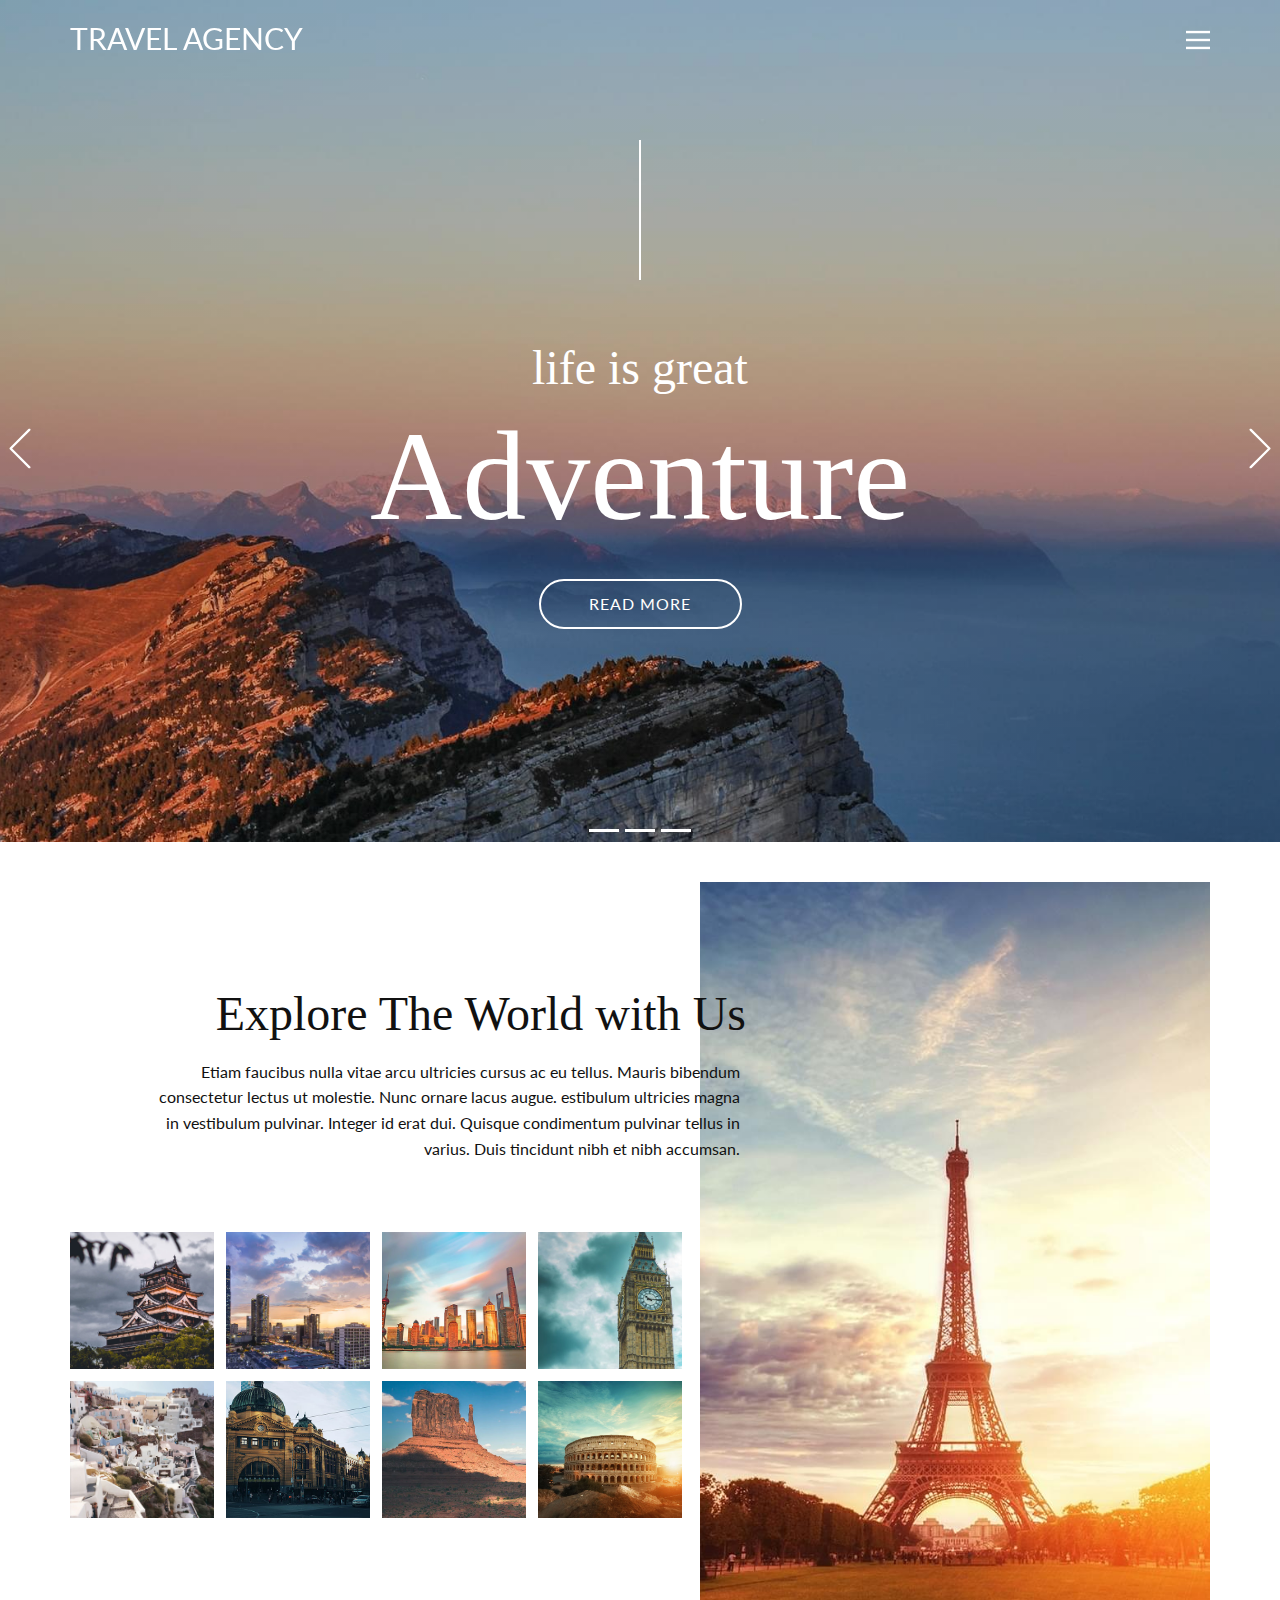
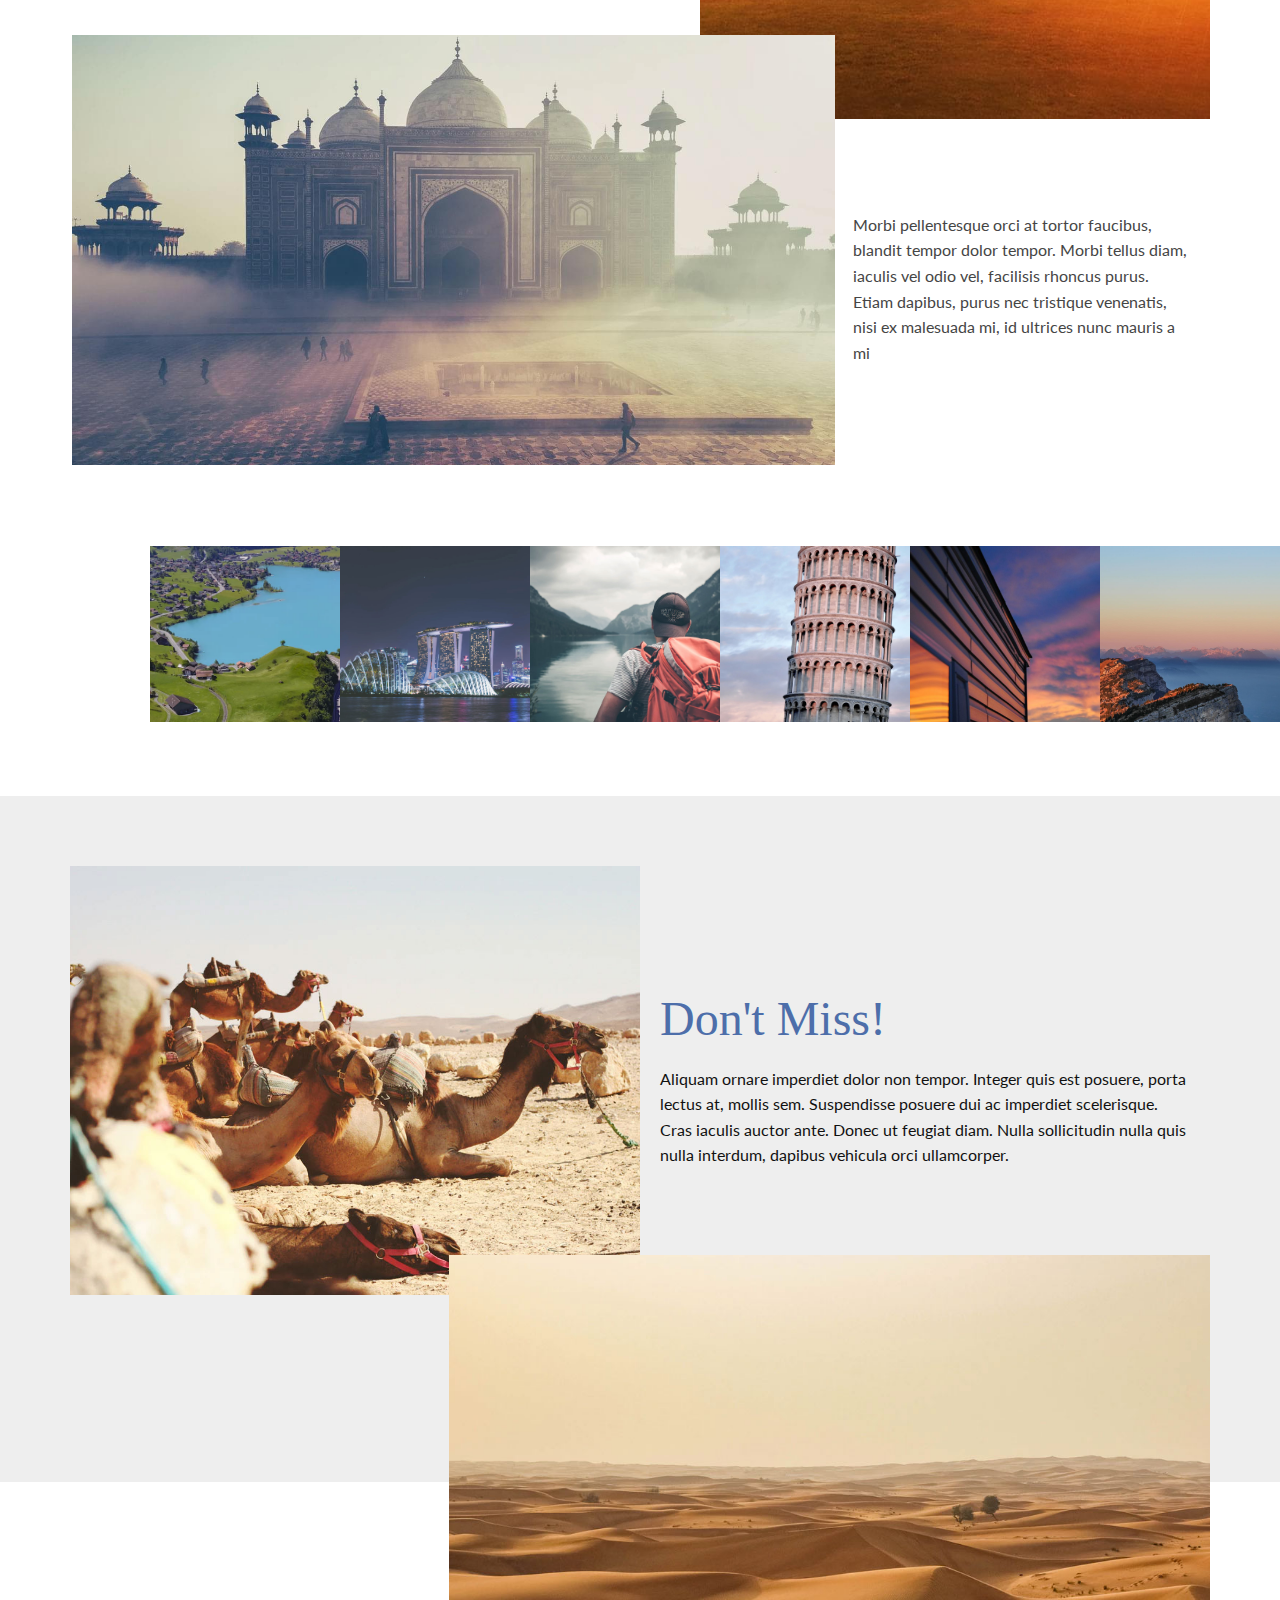
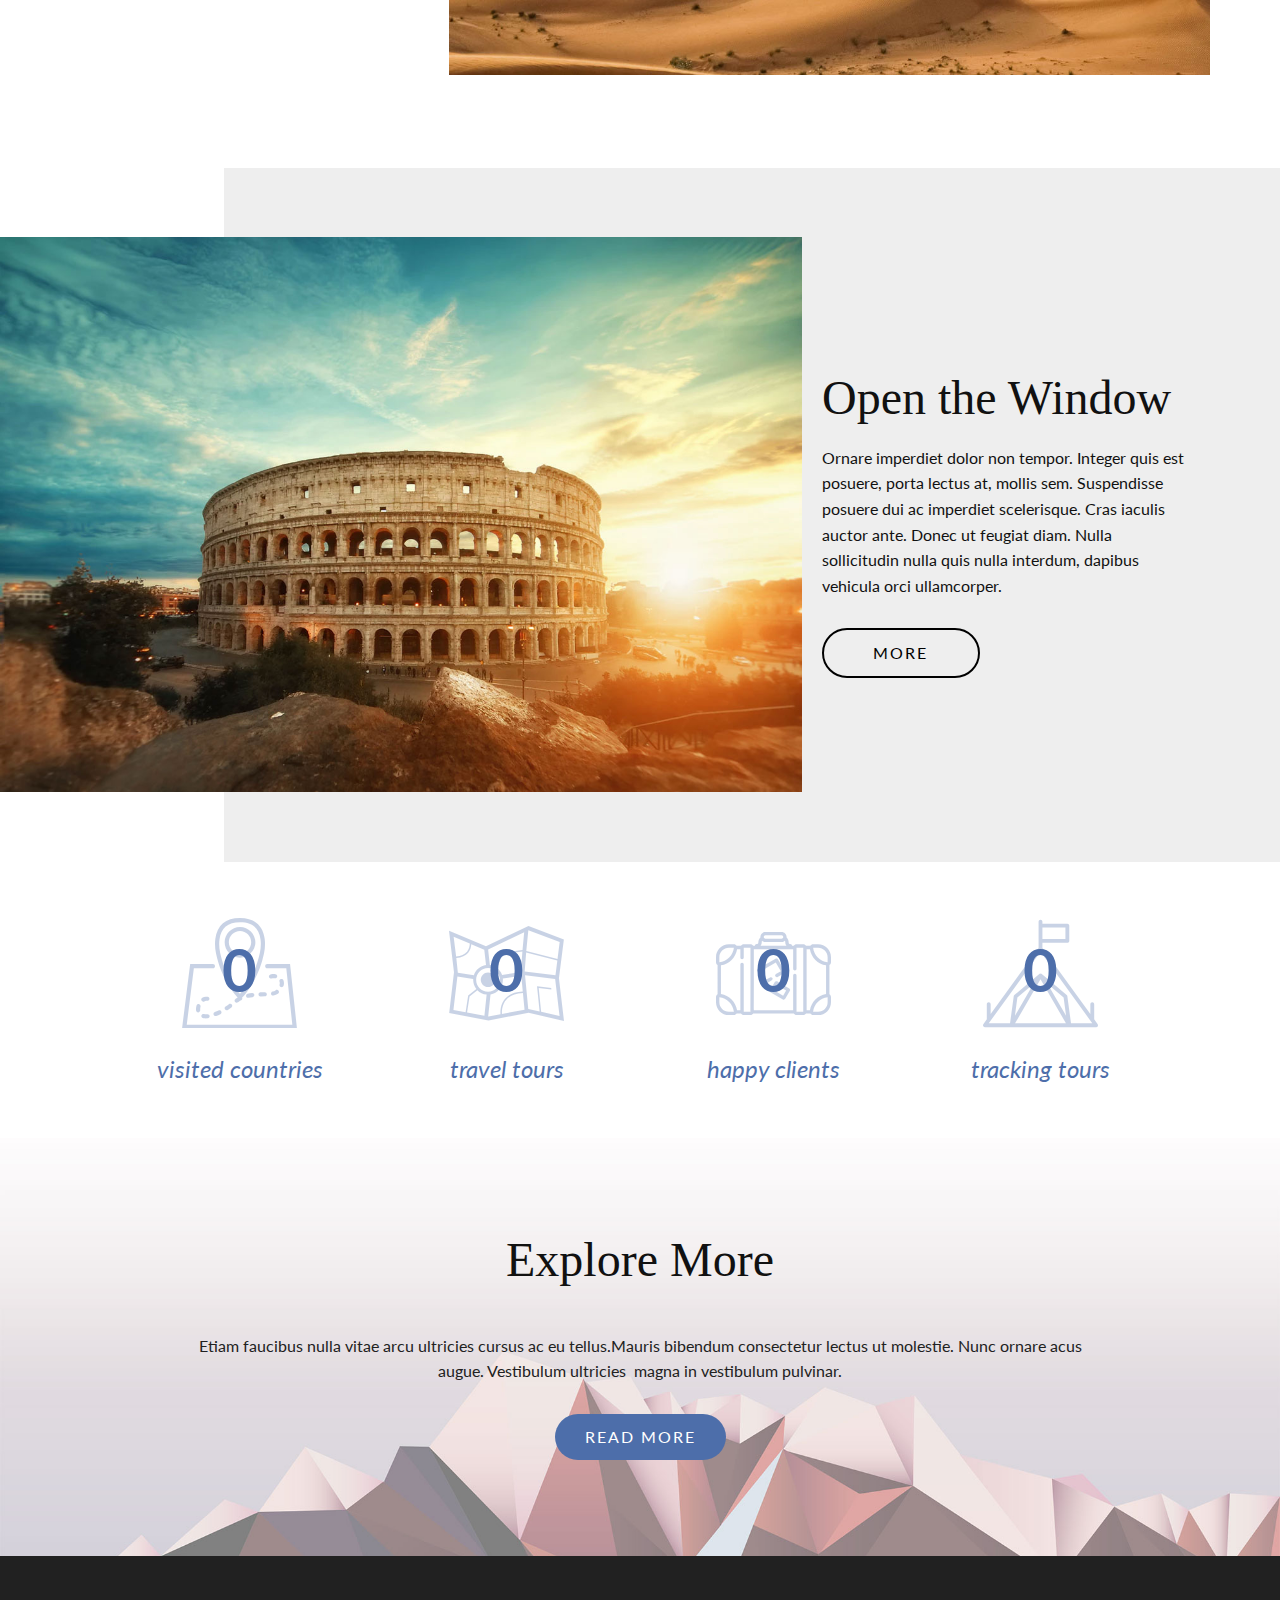
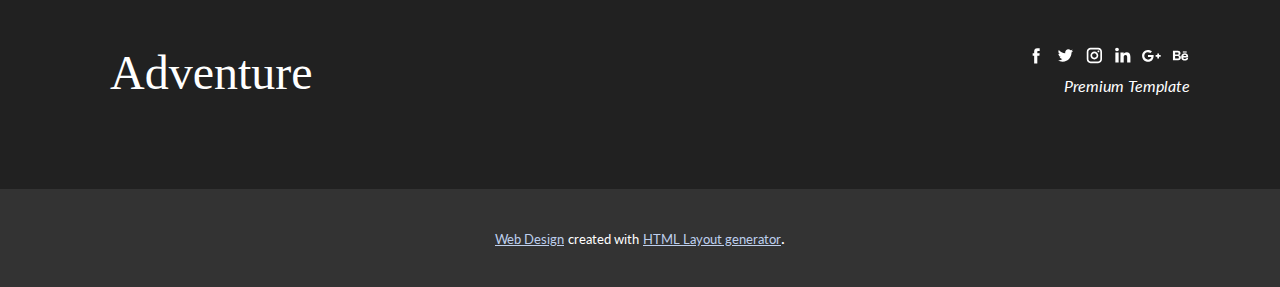
<file: Home.html>
<!DOCTYPE html>
<html style="font-size: 16px;" lang="en"><head>
    <meta name="viewport" content="width=device-width, initial-scale=1.0">
    <meta charset="utf-8">
    <meta name="keywords" content="Adventure, Exploring, Adventure, Explore The World with Us, Don&amp;apos;t Miss!, Open the Window, Explore More">
    <meta name="description" content="">
    <title>Home</title>
    <link rel="stylesheet" href="nicepage.css" media="screen">
<link rel="stylesheet" href="Home.css" media="screen">
    <script class="u-script" type="text/javascript" src="jquery.js" defer=""></script>
    <script class="u-script" type="text/javascript" src="nicepage.js" defer=""></script>
    <meta name="generator" content="Nicepage 4.14.1, nicepage.com">
    <link id="u-theme-google-font" rel="stylesheet" href="https://fonts.googleapis.com/css?family=Lato:100,100i,300,300i,400,400i,700,700i,900,900i">
    
    
    
    
    
    
    
    
    <script type="application/ld+json">{
		"@context": "http://schema.org",
		"@type": "Organization",
		"name": "",
		"sameAs": []
}</script>
    <meta name="theme-color" content="#4d6eaa">
    <meta property="og:title" content="Home">
    <meta property="og:type" content="website">
  </head>
  <body class="u-backlink-hidden u-body u-overlap u-xl-mode" data-lang="en"><header class="u-clearfix u-header" id="sec-c7d0"><div class="u-align-left u-clearfix u-sheet u-sheet-1">
        <h3 class="u-align-left-xs u-custom-font u-headline u-text u-text-body-alt-color u-text-font u-text-1">
          <a href="/">Travel Agency</a>
        </h3>
        <nav class="u-menu u-menu-dropdown u-offcanvas u-menu-1" data-responsive-from="XL">
          <div class="menu-collapse">
            <a class="u-button-style u-custom-text-color u-nav-link u-text-body-alt-color" href="#" style="padding: 8px 0px;">
              <svg class="u-svg-link" preserveAspectRatio="xMidYMin slice" viewBox="0 0 302 302" style="undefined"><use xmlns:xlink="http://www.w3.org/1999/xlink" xlink:href="#svg-a760"></use></svg>
              <svg xmlns="http://www.w3.org/2000/svg" xmlns:xlink="http://www.w3.org/1999/xlink" version="1.1" id="svg-a760" x="0px" y="0px" viewBox="0 0 302 302" style="enable-background:new 0 0 302 302;" xml:space="preserve" class="u-svg-content"><g><rect y="36" width="302" height="30"></rect><rect y="236" width="302" height="30"></rect><rect y="136" width="302" height="30"></rect>
</g><g></g><g></g><g></g><g></g><g></g><g></g><g></g><g></g><g></g><g></g><g></g><g></g><g></g><g></g><g></g></svg>
            </a>
          </div>
          <div class="u-nav-container">
            <ul class="u-nav u-spacing-25 u-unstyled"><li class="u-nav-item"><a class="u-btn-text u-button-style u-nav-link u-text-body-alt-color" href="Home.html" style="padding: 1px 34px 2px;">Home</a>
</li><li class="u-nav-item"><a class="u-btn-text u-button-style u-nav-link u-text-body-alt-color" href="About.html" style="padding: 1px 34px 2px;">About</a>
</li><li class="u-nav-item"><a class="u-btn-text u-button-style u-nav-link u-text-body-alt-color" href="Contact.html" style="padding: 1px 34px 2px;">Contact</a>
</li></ul>
          </div>
          <div class="u-nav-container-collapse">
            <div class="u-black u-container-style u-inner-container-layout u-opacity u-opacity-95 u-sidenav">
              <div class="u-inner-container-layout u-sidenav-overflow">
                <div class="u-menu-close"></div>
                <ul class="u-align-center u-nav u-popupmenu-items u-unstyled u-nav-2"><li class="u-nav-item"><a class="u-btn-text u-button-style u-nav-link u-text-black" href="Home.html" style="padding: 1px 34px 2px;">Home</a>
</li><li class="u-nav-item"><a class="u-btn-text u-button-style u-nav-link u-text-black" href="About.html" style="padding: 1px 34px 2px;">About</a>
</li><li class="u-nav-item"><a class="u-btn-text u-button-style u-nav-link u-text-black" href="Contact.html" style="padding: 1px 34px 2px;">Contact</a>
</li></ul>
              </div>
            </div>
            <div class="u-black u-menu-overlay u-opacity u-opacity-70"></div>
          </div>
        </nav>
      </div></header> 
    <section id="carousel_8475" class="u-carousel u-slide u-block-ea27-1" data-u-ride="carousel" data-interval="5000">
      <ol class="u-absolute-hcenter u-carousel-indicators u-block-ea27-2">
        <li data-u-target="#carousel_8475" data-u-slide-to="0" class="u-active u-white"></li>
        <li data-u-target="#carousel_8475" class="u-white" data-u-slide-to="1"></li>
        <li data-u-target="#carousel_8475" class="u-white" data-u-slide-to="2"></li>
      </ol>
      <div class="u-carousel-inner" role="listbox">
        <div class="u-active u-carousel-item u-clearfix u-image u-shading u-typography-Normal--Introduction u-section-1-1" src="">
          <div class="u-clearfix u-sheet u-sheet-1">
            <div class="u-align-center u-container-style u-expanded-width-md u-expanded-width-xs u-group u-similar-fill u-group-1">
              <div class="u-container-layout u-valign-middle u-container-layout-1">
                <div class="u-border-2 u-border-white u-line u-line-vertical u-line-1"></div>
                <h3 class="u-text u-text-white u-text-1">life is great</h3>
                <h1 class="u-expanded-width u-text u-text-white u-text-2">Adventure</h1>
                <a href="https://nicepage.com/static-site-generator" class="u-border-2 u-border-white u-btn u-btn-round u-button-style u-custom u-radius-31 u-btn-1">read more</a>
              </div>
            </div>
          </div>
        </div>
        <div class="u-carousel-item u-clearfix u-image u-shading u-typography-Normal--Introduction u-section-1-2" src="">
          <div class="u-clearfix u-sheet u-sheet-1">
            <div class="u-align-center-lg u-align-center-md u-align-center-xl u-align-center-xs u-container-style u-expanded-width-md u-expanded-width-xs u-group u-similar-fill u-group-1">
              <div class="u-container-layout u-valign-middle u-container-layout-1">
                <div class="u-border-2 u-border-white u-line u-line-vertical u-line-1"></div>
                <h3 class="u-align-center-sm u-text u-text-white u-text-1">never stop</h3>
                <h1 class="u-align-center-sm u-expanded-width u-text u-text-white u-text-2">Exploring</h1>
                <a href="https://nicepage.com/html-templates" class="u-border-2 u-border-white u-btn u-btn-round u-button-style u-custom u-radius-31 u-btn-1">read more</a>
              </div>
            </div>
          </div>
        </div>
        <div class="u-carousel-item u-clearfix u-image u-shading u-typography-Normal--Introduction u-section-1-3" src="">
          <div class="u-clearfix u-sheet u-sheet-1">
            <div class="u-align-center u-container-style u-expanded-width-md u-expanded-width-xs u-group u-similar-fill u-group-1">
              <div class="u-container-layout u-valign-middle u-container-layout-1">
                <div class="u-border-2 u-border-white u-line u-line-vertical u-line-1"></div>
                <h3 class="u-text u-text-white u-text-1">life is great</h3>
                <h1 class="u-expanded-width u-text u-text-white u-text-2">Adventure</h1>
                <a href="https://nicepage.com/k/presentation-html-templates" class="u-border-2 u-border-white u-btn u-btn-round u-button-style u-custom u-radius-31 u-btn-1">read more</a>
              </div>
            </div>
          </div>
        </div>
      </div>
      <a class="u-absolute-vcenter u-carousel-control u-carousel-control-prev u-text-white u-block-ea27-3" href="#carousel_8475" role="button" data-u-slide="prev">
        <span aria-hidden="true">
          <svg viewBox="0 0 477.175 477.175"><path d="M145.188,238.575l215.5-215.5c5.3-5.3,5.3-13.8,0-19.1s-13.8-5.3-19.1,0l-225.1,225.1c-5.3,5.3-5.3,13.8,0,19.1l225.1,225
                    c2.6,2.6,6.1,4,9.5,4s6.9-1.3,9.5-4c5.3-5.3,5.3-13.8,0-19.1L145.188,238.575z"></path></svg>
        </span>
        <span class="sr-only">Previous</span>
      </a>
      <a class="u-absolute-vcenter u-carousel-control u-carousel-control-next u-text-white u-block-ea27-4" href="#carousel_8475" role="button" data-u-slide="next">
        <span aria-hidden="true">
          <svg viewBox="0 0 477.175 477.175"><path d="M360.731,229.075l-225.1-225.1c-5.3-5.3-13.8-5.3-19.1,0s-5.3,13.8,0,19.1l215.5,215.5l-215.5,215.5
                    c-5.3,5.3-5.3,13.8,0,19.1c2.6,2.6,6.1,4,9.5,4c3.4,0,6.9-1.3,9.5-4l225.1-225.1C365.931,242.875,365.931,234.275,360.731,229.075z"></path></svg>
        </span>
        <span class="sr-only">Next</span>
      </a>
    </section>
    <section class="u-clearfix u-white u-section-2" id="sec-4f73">
      <div class="u-clearfix u-sheet u-sheet-1">
        <img src="images/a5eeeeab792fa34ec05a61c2fb9afbc0.jpeg" alt="" class="u-image u-image-default u-image-1" imgwidth="1980" imgheight="1261">
        <div class="u-align-right u-container-style u-group u-similar-fill u-group-1">
          <div class="u-container-layout u-container-layout-1">
            <h2 class="u-heading-font u-text u-text-1">Explore The World with Us</h2>
            <p class="u-text u-text-font u-text-2">Etiam faucibus nulla vitae arcu ultricies cursus ac eu tellus. Mauris bibendum consectetur lectus ut molestie. Nunc ornare lacus augue. estibulum ultricies magna in vestibulum pulvinar. Integer id erat dui. Quisque condimentum pulvinar
                        tellus in varius. Duis tincidunt nibh et nibh accumsan.</p>
          </div>
        </div>
        <div class="u-clearfix u-gutter-12 u-layout-wrap u-layout-wrap-1">
          <div class="u-layout">
            <div class="u-layout-col">
              <div class="u-size-30">
                <div class="u-layout-row">
                  <div class="u-align-left u-container-style u-image u-layout-cell u-left-cell u-size-15 u-size-30-md u-image-2" imgwidth="634" imgheight="951">
                    <div class="u-container-layout"></div>
                  </div>
                  <div class="u-align-left u-container-style u-image u-layout-cell u-size-15 u-size-30-md u-image-3" imgwidth="500" imgheight="333">
                    <div class="u-container-layout"></div>
                  </div>
                  <div class="u-align-left u-container-style u-image u-layout-cell u-size-15 u-size-30-md u-image-4" imgwidth="500" imgheight="333">
                    <div class="u-container-layout"></div>
                  </div>
                  <div class="u-align-left u-container-style u-hidden-sm u-hidden-xs u-image u-layout-cell u-right-cell u-size-15 u-size-30-md u-image-5" imgwidth="500" imgheight="333">
                    <div class="u-container-layout"></div>
                  </div>
                </div>
              </div>
              <div class="u-size-30">
                <div class="u-layout-row">
                  <div class="u-align-left u-container-style u-hidden-sm u-hidden-xs u-image u-layout-cell u-left-cell u-size-15 u-size-30-md u-image-6" imgwidth="634" imgheight="951">
                    <div class="u-container-layout"></div>
                  </div>
                  <div class="u-align-left u-container-style u-hidden-sm u-hidden-xs u-image u-layout-cell u-size-15 u-size-30-md u-image-7" imgwidth="600" imgheight="398">
                    <div class="u-container-layout"></div>
                  </div>
                  <div class="u-align-left u-container-style u-hidden-sm u-hidden-xs u-image u-layout-cell u-size-15 u-size-30-md u-image-8">
                    <div class="u-container-layout"></div>
                  </div>
                  <div class="u-align-left u-container-style u-hidden-sm u-hidden-xs u-image u-layout-cell u-right-cell u-size-15 u-size-30-md u-image-9" imgwidth="1269" imgheight="949">
                    <div class="u-container-layout"></div>
                  </div>
                </div>
              </div>
            </div>
          </div>
        </div>
        <img src="images/dea5d4d2d095d58e593af6c3ec9ef7a3.jpeg" alt="" class="u-image u-image-default u-image-10" imgwidth="1430" imgheight="862">
        <div class="u-container-style u-expanded-width-sm u-group u-group-2">
          <div class="u-container-layout u-valign-middle">
            <p class="u-text u-text-font u-text-grey-dark-1 u-text-3">Morbi pellentesque orci at tortor faucibus, blandit tempor dolor tempor. Morbi tellus diam, iaculis vel odio vel, facilisis rhoncus purus. Etiam dapibus, purus nec tristique venenatis, nisi ex malesuada mi, id ultrices nunc mauris
                        a mi</p>
          </div>
        </div>
      </div>
    </section>
    <section class="u-clearfix u-white u-section-3" id="sec-f64b">
      <div class="u-clearfix u-sheet u-sheet-1">
        <div class="u-clearfix u-layout-wrap u-layout-wrap-1">
          <div class="u-gutter-0 u-layout">
            <div class="u-layout-row">
              <div class="u-container-style u-image u-layout-cell u-left-cell u-similar-fill u-size-10 u-size-30-md u-image-1">
                <div class="u-container-layout"></div>
              </div>
              <div class="u-container-style u-image u-layout-cell u-similar-fill u-size-10 u-size-30-md u-image-2">
                <div class="u-container-layout"></div>
              </div>
              <div class="u-container-style u-image u-layout-cell u-similar-fill u-size-10 u-size-30-md u-image-3">
                <div class="u-container-layout"></div>
              </div>
              <div class="u-container-style u-hidden-sm u-hidden-xs u-image u-layout-cell u-similar-fill u-size-10 u-size-30-md u-image-4" imgwidth="1269" imgheight="848">
                <div class="u-container-layout"></div>
              </div>
              <div class="u-container-style u-hidden-sm u-hidden-xs u-image u-layout-cell u-similar-fill u-size-10 u-size-30-md u-image-5" imgwidth="640" imgheight="640">
                <div class="u-container-layout"></div>
              </div>
              <div class="u-container-style u-hidden-sm u-hidden-xs u-image u-layout-cell u-right-cell u-similar-fill u-size-10 u-size-30-md u-image-6">
                <div class="u-container-layout"></div>
              </div>
            </div>
          </div>
        </div>
      </div>
    </section>
    <section class="u-clearfix u-white u-section-4" id="sec-b06f">
      <div class="u-expanded-width u-grey-light-2 u-shape u-shape-rectangle u-shape-1"></div>
      <div class="u-clearfix u-layout-wrap u-layout-wrap-1">
        <div class="u-layout">
          <div class="u-layout-row">
            <div class="u-align-right u-container-style u-image u-layout-cell u-left-cell u-size-30 u-image-1">
              <div class="u-container-layout"></div>
            </div>
            <div class="u-container-style u-layout-cell u-right-cell u-size-30 u-layout-cell-2">
              <div class="u-container-layout u-valign-middle">
                <h2 class="u-heading-font u-text u-text-palette-1-base u-text-1">Don't Miss!</h2>
                <p class="u-text u-text-2">Aliquam ornare imperdiet dolor non tempor. Integer quis est posuere, porta lectus at, mollis sem. Suspendisse posuere dui ac imperdiet scelerisque. Cras iaculis auctor ante. Donec ut feugiat diam. Nulla sollicitudin nulla
                                    quis nulla interdum, dapibus vehicula orci ullamcorper.</p>
              </div>
            </div>
          </div>
        </div>
      </div>
      <img src="images/4d5bdf0045e51072825af16d3897739d.jpeg" alt="" class="u-image u-image-default u-image-2">
    </section>
    <section class="u-clearfix u-white u-section-5" id="sec-1559">
      <div class="u-expanded-height u-grey-light-2 u-hidden-sm u-hidden-xs u-shape u-shape-rectangle u-shape-1"></div>
      <div class="u-align-left u-container-style u-group u-similar-fill u-group-1">
        <div class="u-container-layout u-valign-middle-lg u-valign-middle-md u-valign-middle-sm u-valign-middle-xl u-container-layout-1">
          <h2 class="u-text u-text-1">Open the Window</h2>
          <p class="u-text u-text-font u-text-2">Ornare imperdiet dolor non tempor. Integer quis est posuere, porta lectus at, mollis sem. Suspendisse posuere dui ac imperdiet scelerisque. Cras iaculis auctor ante. Donec ut feugiat diam. Nulla sollicitudin nulla quis nulla interdum,
                        dapibus vehicula orci ullamcorper.</p>
          <a href="https://nicepage.com/website-builder" class="u-border-2 u-border-black u-btn u-btn-round u-button-style u-custom u-radius-50 u-btn-1">more</a>
        </div>
      </div>
      <img src="images/7fdc7fc5204119baeb8be70622e0bcc2.jpeg" alt="" class="u-expanded-width-xs u-image u-image-default u-image-1">
    </section>
    <section class="u-clearfix u-shading u-typography-custom-page-typography-71--Counter u-white u-section-6" src="" id="sec-4677">
      <div class="u-clearfix u-sheet u-sheet-1">
        <div class="u-clearfix u-layout-wrap u-layout-wrap-1">
          <div class="u-layout">
            <div class="u-layout-row">
              <div class="u-container-style u-layout-cell u-left-cell u-similar-fill u-size-15 u-size-30-md u-layout-cell-1">
                <div class="u-container-layout u-padding-6 u-valign-middle u-container-layout-1"><span class="u-icon u-icon-circle u-opacity u-opacity-30 u-text-palette-1-base u-icon-1"><svg class="u-svg-link" preserveAspectRatio="xMidYMin slice" viewBox="0 0 55.017 55.017" style=""><use xmlns:xlink="http://www.w3.org/1999/xlink" xlink:href="#svg-af8f"></use></svg><svg class="u-svg-content" viewBox="0 0 55.017 55.017" x="0px" y="0px" id="svg-af8f" style="enable-background:new 0 0 55.017 55.017;"><g><path d="M51.688,23.013H40.789c-0.553,0-1,0.447-1,1s0.447,1,1,1h9.102l2.899,27H2.268l3.403-27h9.118c0.553,0,1-0.447,1-1   s-0.447-1-1-1H3.907L0,54.013h55.017L51.688,23.013z"></path><path d="M26.654,38.968c-0.147,0.087-0.304,0.164-0.445,0.255c-0.22,0.142-0.435,0.291-0.646,0.445   c-0.445,0.327-0.541,0.953-0.215,1.398c0.196,0.267,0.5,0.408,0.808,0.408c0.205,0,0.412-0.063,0.591-0.193   c0.178-0.131,0.359-0.257,0.548-0.379c0.321-0.208,0.662-0.403,1.014-0.581c0.468-0.237,0.658-0.791,0.462-1.269   c0.008-0.008,0.018-0.014,0.025-0.022c1.809-1.916,7.905-9.096,10.429-21.058c0.512-2.426,0.627-4.754,0.342-6.919   c-0.86-6.575-4.945-10.051-11.813-10.051c-6.866,0-10.951,3.476-11.813,10.051c-0.284,2.166-0.169,4.494,0.343,6.919   C18.783,29.818,24.783,36.97,26.654,38.968z M17.924,11.314c0.733-5.592,3.949-8.311,9.831-8.311c5.883,0,9.098,2.719,9.83,8.311   c0.255,1.94,0.148,4.043-0.316,6.247C35,28.314,29.59,35.137,27.755,37.207c-1.837-2.072-7.246-8.898-9.514-19.646   C17.776,15.357,17.67,13.255,17.924,11.314z"></path><path d="M27.755,19.925c4.051,0,7.346-3.295,7.346-7.346s-3.295-7.346-7.346-7.346s-7.346,3.295-7.346,7.346   S23.704,19.925,27.755,19.925z M27.755,7.234c2.947,0,5.346,2.398,5.346,5.346s-2.398,5.346-5.346,5.346s-5.346-2.398-5.346-5.346   S24.808,7.234,27.755,7.234z"></path><path d="M31.428,37.17c-0.54,0.114-0.884,0.646-0.769,1.187c0.1,0.47,0.515,0.791,0.977,0.791c0.069,0,0.14-0.007,0.21-0.022   c0.586-0.124,1.221-0.229,1.886-0.313c0.548-0.067,0.938-0.567,0.869-1.115c-0.068-0.549-0.563-0.945-1.115-0.869   C32.763,36.918,32.07,37.033,31.428,37.17z"></path><path d="M36.599,37.576c0.022,0.537,0.466,0.957,0.998,0.957c0.015,0,0.029,0,0.044-0.001l2.001-0.083   c0.551-0.025,0.979-0.493,0.953-1.044c-0.025-0.553-0.539-0.984-1.044-0.954l-1.996,0.083   C37.003,36.557,36.575,37.023,36.599,37.576z"></path><path d="M22.433,42.177c-0.514,0.388-1.045,0.761-1.58,1.107c-0.463,0.301-0.595,0.92-0.294,1.384   c0.191,0.295,0.513,0.455,0.84,0.455c0.187,0,0.375-0.052,0.544-0.161c0.573-0.372,1.144-0.772,1.695-1.188   c0.44-0.333,0.528-0.96,0.196-1.401C23.501,41.936,22.876,41.844,22.433,42.177z"></path><path d="M44.72,35.583c-0.338,0.237-0.777,0.409-1.346,0.526c-0.541,0.111-0.889,0.641-0.777,1.182   c0.098,0.473,0.514,0.798,0.979,0.798c0.067,0,0.135-0.007,0.203-0.021c0.842-0.174,1.526-0.452,2.096-0.853l0.134-0.098   c0.44-0.334,0.527-0.961,0.194-1.401c-0.334-0.44-0.96-0.526-1.401-0.194L44.72,35.583z"></path><path d="M8.86,43.402c0.145-0.533-0.171-1.082-0.704-1.226c-0.529-0.149-1.082,0.169-1.226,0.704   c-0.126,0.464-0.201,0.938-0.225,1.405C6.7,44.4,6.697,44.516,6.697,44.638c0.001,0.196,0.01,0.392,0.029,0.587   c0.053,0.515,0.487,0.898,0.994,0.898c0.033,0,0.067-0.002,0.103-0.005c0.549-0.057,0.949-0.547,0.894-1.097   c-0.014-0.131-0.019-0.264-0.02-0.39c0-0.083,0.003-0.166,0.007-0.248C8.72,44.059,8.772,43.728,8.86,43.402z"></path><path d="M44.698,27.81c-0.794-0.106-1.604-0.041-2.386,0.181c-0.532,0.149-0.841,0.702-0.69,1.233   c0.124,0.441,0.525,0.729,0.961,0.729c0.091,0,0.182-0.012,0.272-0.038c0.52-0.146,1.055-0.192,1.575-0.122   c0.562,0.07,1.052-0.311,1.125-0.857C45.629,28.387,45.245,27.884,44.698,27.81z"></path><path d="M46.688,32.764c-0.163,0.527,0.133,1.088,0.66,1.25c0.099,0.031,0.197,0.045,0.295,0.045c0.428,0,0.823-0.275,0.955-0.705   c0.099-0.318,0.16-0.641,0.183-0.963c0.005-0.083,0.008-0.167,0.008-0.25c0-0.468-0.086-0.937-0.255-1.392   c-0.192-0.519-0.771-0.781-1.285-0.59c-0.519,0.192-0.782,0.768-0.59,1.285c0.086,0.232,0.13,0.467,0.13,0.696l-0.003,0.117   C46.774,32.423,46.742,32.589,46.688,32.764z"></path><path d="M17.481,45.164c-0.586,0.275-1.183,0.53-1.774,0.759c-0.515,0.198-0.771,0.777-0.572,1.293   c0.153,0.396,0.531,0.64,0.933,0.64c0.12,0,0.242-0.021,0.36-0.067c0.635-0.245,1.275-0.519,1.903-0.813   c0.5-0.234,0.715-0.83,0.48-1.33C18.578,45.145,17.984,44.928,17.481,45.164z"></path><path d="M10.201,41.001c0.161,0,0.325-0.039,0.478-0.122c0.288-0.157,0.595-0.255,0.911-0.289c0.135-0.016,0.273-0.016,0.406,0.002   c0.563,0.073,1.05-0.313,1.122-0.86c0.072-0.548-0.313-1.05-0.86-1.122c-0.298-0.039-0.601-0.041-0.891-0.008   c-0.574,0.063-1.128,0.239-1.646,0.521c-0.485,0.265-0.664,0.871-0.399,1.356C9.504,40.813,9.847,41.001,10.201,41.001z"></path><path d="M9.993,48.842c0.216,0.056,0.436,0.098,0.654,0.124c0.256,0.031,0.512,0.047,0.769,0.047c0.313,0,0.627-0.022,0.94-0.062   c0.548-0.069,0.937-0.569,0.867-1.117s-0.567-0.934-1.117-0.867c-0.404,0.052-0.812,0.064-1.216,0.015   c-0.132-0.017-0.264-0.042-0.394-0.075c-0.535-0.143-1.08,0.181-1.22,0.716C9.139,48.158,9.459,48.704,9.993,48.842z"></path>
</g></svg></span>
                  <h4 class="u-align-center u-custom-font u-text u-text-font u-text-palette-1-base u-text-1" data-animation-name="counter" data-animation-event="scroll" data-animation-duration="3000">44</h4>
                  <h4 class="u-align-center u-custom-font u-text u-text-font u-text-palette-1-base u-text-2">visited countries</h4>
                </div>
              </div>
              <div class="u-container-style u-layout-cell u-similar-fill u-size-15 u-size-30-md u-layout-cell-2">
                <div class="u-container-layout u-padding-6 u-valign-middle u-container-layout-2"><span class="u-icon u-icon-circle u-opacity u-opacity-30 u-text-palette-1-base u-icon-2"><svg class="u-svg-link" preserveAspectRatio="xMidYMin slice" viewBox="0 0 600.759 600.759" style=""><use xmlns:xlink="http://www.w3.org/1999/xlink" xlink:href="#svg-2e8a"></use></svg><svg class="u-svg-content" viewBox="0 0 600.759 600.759" x="0px" y="0px" id="svg-2e8a" style="enable-background:new 0 0 600.759 600.759;"><g><g><path d="M203.993,295.287c21.001,0,38.024,17.023,38.024,38.018s-17.023,38.024-38.024,38.024    c-20.998,0-38.021-17.029-38.021-38.024S182.995,295.287,203.993,295.287z"></path><path d="M574.267,325.822l25.782-203.262L415.113,52.378L193.279,158.337L0,76.71l26.099,216.848L1.085,507.093l205.36,38.521    l209.46-39.892l184.854,42.658L574.267,325.822z M414.428,73.909l163.811,61.731l-11.277,88.88l-163.273-41.301L414.428,73.909z     M392.759,85.192l-8.642,93.06l-0.142-0.033L270.929,192.8l-0.677,2.494c-0.142,0.538-13.258,48.995-27.08,71.033    c-8.946-5.261-19.006-8.784-29.755-10.09l-9.164-81.028L392.759,85.192z M375.476,292.766l-98.251,14.815    c-5.291-14.969-14.999-27.825-27.606-37.022c12.862-20.531,24.471-60.278,27.394-70.77l106.361-13.728L375.476,292.766z     M184.269,176.197l9.079,80.236c-29.864,4.113-54.358,25.2-63.336,53.217l-83.779-12.968l-8.045-77.706    c27.769-1.838,48.599-10.875,61.948-27c12.034-14.514,15.495-31.685,16.157-44.484L184.269,176.197z M24.187,108.596    l84.465,35.668c-0.242,11.777-2.905,28.865-14.443,42.791c-12.037,14.514-31.182,22.632-56.998,24.261L24.187,108.596z     M23.097,490.921l20.779-174.402l82.626,12.803c-0.062,1.324-0.195,2.636-0.195,3.989c0,18.164,6.307,34.856,16.807,48.108    l-42.912,34.459l-13.521,86.959L23.097,490.921z M184.975,521.279l-90.721-17.017l13.104-84.252l40.837-32.781    c12.528,12.95,29.48,21.593,48.421,23.377L184.975,521.279z M141.729,333.311c0-34.348,27.935-62.281,62.264-62.281    c34.347,0,62.282,27.934,62.282,62.281c0,34.33-27.935,62.265-62.282,62.265C169.663,395.582,141.729,367.641,141.729,333.311z     M206.419,525.298l-1.75-0.33l12.12-115.119c36.756-6.135,64.9-38.076,64.9-76.556c0-2.081-0.15-4.114-0.313-6.159l96.038-14.481    l8.016,81.911c-42.132,1.98-73.625,14.932-93.449,38.857c-23.114,27.923-24.205,62.737-23.008,79.949L206.419,525.298z     M276.666,511.917c-0.931-16.337,0.419-48.397,21.264-73.565c18.438-22.26,48.182-34.271,88.244-36.091l8.535,87.154    L276.666,511.917z M402.973,190.971l163.03,41.225l-9.776,77.017l-160.974-19.431L402.973,190.971z M534.056,375.745    l-74.175-8.819l13.584,131.58l-59.428-12.773l-16.852-176.034l1.732-0.272l155.612,19.754l23.022,193.354l-96.298-22.213    l-12.714-124.599l66.111,7.672L534.056,375.745z"></path>
</g>
</g></svg></span>
                  <h4 class="u-align-center u-custom-font u-text u-text-font u-text-palette-1-base u-text-3" data-animation-name="counter" data-animation-event="scroll" data-animation-duration="3000">120</h4>
                  <h4 class="u-align-center u-custom-font u-text u-text-font u-text-palette-1-base u-text-4">travel tours</h4>
                </div>
              </div>
              <div class="u-container-style u-layout-cell u-similar-fill u-size-15 u-size-30-md u-layout-cell-3">
                <div class="u-container-layout u-padding-6 u-valign-middle u-container-layout-3"><span class="u-icon u-icon-circle u-opacity u-opacity-30 u-text-palette-1-base u-icon-3"><svg class="u-svg-link" preserveAspectRatio="xMidYMin slice" viewBox="0 0 512 512" style=""><use xmlns:xlink="http://www.w3.org/1999/xlink" xlink:href="#svg-209f"></use></svg><svg class="u-svg-content" viewBox="0 0 512 512" x="0px" y="0px" id="svg-209f" style="enable-background:new 0 0 512 512;"><g><g><path d="M512,205.608v-22.109c0-31.706-25.794-57.5-57.5-57.5h-22.109c-5.159,0-9.752,2.613-12.46,6.64h-18.985    c-2.707-4.027-7.294-6.64-12.446-6.64h-30c-5.178,0-9.751,2.638-12.448,6.64H338.5c0-4.142-3.358-7.499-7.5-7.499    c-4.136,0-7.5-3.364-7.5-7.5c0-8.384-3.385-16.413-9.221-22.298c0.05-0.608,0.082-1.221,0.082-1.842    c0-12.406-10.094-22.5-22.5-22.5H220.14c-12.406,0-22.5,10.094-22.5,22.5c0,0.621,0.032,1.234,0.082,1.842    c-5.836,5.885-9.221,13.915-9.221,22.298c0,4.136-3.364,7.5-7.5,7.5c-4.142,0-7.5,3.357-7.5,7.499h-7.554    c-2.707-4.027-7.294-6.64-12.446-6.64h-30c-5.178,0-9.751,2.638-12.448,6.64H92.068c-2.708-4.027-7.3-6.64-12.459-6.64H57.5    c-31.706,0-57.5,25.794-57.5,57.5v22.109c0,5.297,2.79,9.996,7,12.668v130.446c-4.211,2.673-7,7.371-7,12.667v22.11    c0,31.706,25.794,57.5,57.5,57.5h22.109c5.16,0,9.752-2.613,12.46-6.64h18.984c2.707,4.027,7.294,6.64,12.446,6.64h30    c5.152,0,9.74-2.613,12.446-6.64h180.108c2.707,4.027,7.294,6.64,12.446,6.64h30c5.178,0,9.751-2.638,12.448-6.64h18.984    c2.708,4.027,7.3,6.64,12.459,6.64h22.11c31.706,0,57.5-25.794,57.5-57.5V361.39c0-5.297-2.79-9.996-7-12.668V218.276    C509.211,215.603,512,210.905,512,205.608z M14.996,205.616c0.024-0.002,0.04-0.005,0.004-0.007v-22.11    c0-23.435,19.065-42.5,42.5-42.5l22.118-0.006c-3.483,33.961-30.661,61.138-64.621,64.623H14.996z M57.5,425.999    c-23.435,0-42.5-19.065-42.5-42.5l0.082-22.108c33.919,3.521,61.052,30.677,64.535,64.607L57.5,425.999z M153.456,425.999    l-29.911,0.011c-0.025-5.804-0.054-48.91-0.05-210.882c0-4.142-3.357-7.5-7.5-7.5c-4.142,0-7.5,3.358-7.5,7.5    c-0.003,141.158,0.012,188.296,0.045,204.231H93.842C87.841,382.581,58.714,353.36,22,347.218V219.779    c36.719-6.152,65.836-35.365,71.841-72.141H108.5l-0.002,37.489c0,4.142,3.357,7.5,7.5,7.5c4.142,0,7.5-3.357,7.5-7.5    l0.002-44.128l29.954-0.003C153.533,157.184,153.534,410.895,153.456,425.999z M220.14,85.999h71.721c4.136,0,7.5,3.364,7.5,7.5    c0,0.759-0.115,1.491-0.326,2.182c-0.014,0.042-0.027,0.083-0.041,0.125c-0.976,3.01-3.802,5.193-7.133,5.193H220.14    c-3.331,0-6.158-2.184-7.133-5.193c-0.014-0.042-0.026-0.083-0.041-0.125c-0.211-0.691-0.326-1.423-0.326-2.182    C212.64,89.364,216.004,85.999,220.14,85.999z M203.5,117.64c0-2.605,0.592-5.099,1.694-7.341c3.977,3.542,9.213,5.7,14.945,5.7    h71.721c5.732,0,10.968-2.158,14.945-5.7c1.102,2.242,1.694,4.735,1.694,7.341c0,5.758,2.177,11.015,5.747,14.999H197.753    C201.323,128.655,203.5,123.397,203.5,117.64z M388.5,425.999l-29.957,0.011c-0.052-9.385-0.049-111.13-0.047-160.879    c0-4.142-3.357-7.5-7.5-7.5c-4.142,0-7.5,3.357-7.5,7.5c-0.004,102.927,0.006,140.397,0.036,154.229H168.44    c0.099-41.998,0.099-229.726,0-271.721H343.5l-0.003,87.492c0,4.142,3.357,7.5,7.5,7.5c4.142,0,7.5-3.357,7.5-7.5l0.003-94.132    l29.955-0.007C388.506,152.283,388.512,295.057,388.5,425.999z M432.383,140.993l0.008,0.006H454.5    c23.435,0,42.5,19.065,42.5,42.5l-0.082,22.108c-33.921-3.521-61.056-30.682-64.535-64.613    C432.383,140.993,432.383,140.993,432.383,140.993z M418.158,419.359H403.5c0.017-194.167-0.005-253.43-0.043-271.721h14.702    c6,36.777,35.126,65.997,71.841,72.141v127.44C453.276,353.371,424.157,382.588,418.158,419.359z M497,361.389v22.11    c0,23.435-19.065,42.5-42.5,42.5l-22.117,0.005c3.482-33.961,30.659-61.138,64.62-64.622c0,0,0.002,0,0.003,0    C496.982,361.384,496.965,361.387,497,361.389z"></path>
</g>
</g><g><g><path d="M329.719,326.87c-0.515-1.921-1.772-3.559-3.494-4.554l-54.155-31.267c-3.589-2.071-8.175-0.843-10.245,2.745    l-20.845,36.104c-0.995,1.723-1.265,3.77-0.749,5.691c0.515,1.921,1.771,3.56,3.494,4.554l54.155,31.267    c1.182,0.682,2.471,1.006,3.743,1.006c2.592,0,5.113-1.345,6.502-3.751l20.845-36.104    C329.965,330.838,330.235,328.791,329.719,326.87z M298.885,354.67l-41.165-23.767l13.345-23.113l41.165,23.767L298.885,354.67z"></path>
</g>
</g><g><g><path d="M305.438,244.75l-30-51.962c-0.994-1.723-2.633-2.979-4.554-3.494c-1.918-0.516-3.967-0.246-5.691,0.749l-77.942,45    c-3.587,2.071-4.816,6.658-2.745,10.245l30,51.962c1.389,2.406,3.91,3.751,6.502,3.751c1.272,0,2.563-0.324,3.743-1.006    l23.652-13.655c3.587-2.071,4.817-6.658,2.745-10.245c-2.07-3.588-6.659-4.815-10.245-2.745l-17.157,9.905l-22.5-38.972    l64.952-37.5l22.5,38.972l-21.769,12.567c-3.587,2.071-4.816,6.658-2.745,10.245c2.07,3.588,6.659,4.814,10.245,2.745    l28.264-16.317c1.723-0.994,2.979-2.633,3.494-4.554C306.702,248.519,306.433,246.472,305.438,244.75z"></path>
</g>
</g></svg></span>
                  <h4 class="u-align-center u-custom-font u-text u-text-font u-text-palette-1-base u-text-5" data-animation-name="counter" data-animation-event="scroll" data-animation-duration="3000">1020</h4>
                  <h4 class="u-align-center u-custom-font u-text u-text-font u-text-palette-1-base u-text-6">happy clients</h4>
                </div>
              </div>
              <div class="u-container-style u-layout-cell u-right-cell u-similar-fill u-size-15 u-size-30-md u-layout-cell-4">
                <div class="u-container-layout u-padding-6 u-valign-middle u-container-layout-4"><span class="u-icon u-icon-circle u-opacity u-opacity-30 u-text-palette-1-base u-icon-4"><svg class="u-svg-link" preserveAspectRatio="xMidYMin slice" viewBox="0 0 479.803 479.803" style=""><use xmlns:xlink="http://www.w3.org/1999/xlink" xlink:href="#svg-7ef1"></use></svg><svg class="u-svg-content" viewBox="0 0 479.803 479.803" x="0px" y="0px" id="svg-7ef1" style="enable-background:new 0 0 479.803 479.803;"><g><g><path d="M478.381,451.501l-14.48-20.24v-63.36c0-4.418-3.582-8-8-8s-8,3.582-8,8v41.28l-200-275.84v-21.44h104    c4.418,0,8-3.582,8-8v-64c0-4.418-3.582-8-8-8h-104v-8c0-4.418-3.582-8-8-8s-8,3.582-8,8v109.44l-200,275.84v-41.28    c0-4.418-3.582-8-8-8s-8,3.582-8,8v63.36l-14.48,19.92c-1.632,2.359-1.876,5.411-0.64,8c1.264,2.815,4.035,4.652,7.12,4.72h464    c3.012-0.009,5.764-1.71,7.12-4.4C480.258,456.913,480.013,453.86,478.381,451.501z M247.901,47.901h96v48h-96V47.901z     M133.741,447.901l106.16-184l106.16,184H133.741z M133.181,416.541l10.24-76.88l66.64-56l-34.96,60.24L133.181,416.541z     M304.701,343.901l-34.96-60.24l66.64,56l10.24,76.88L304.701,343.901z M367.101,447.901l-15.2-113.04    c-0.254-1.958-1.222-3.753-2.72-5.04l-104-88l-1.04-0.56c-0.416-0.325-0.873-0.594-1.36-0.8c-0.479-0.038-0.961-0.038-1.44,0    c-0.823-0.321-1.737-0.321-2.56,0c-0.479-0.038-0.961-0.038-1.44,0c-0.487,0.206-0.944,0.475-1.36,0.8l-1.04,0.56l-104,88    c-1.498,1.287-2.466,3.082-2.72,5.04l-15.36,113.04h-88.96l216-298.4l216,298.4H367.101z"></path>
</g>
</g></svg></span>
                  <h4 class="u-align-center u-custom-font u-text u-text-font u-text-palette-1-base u-text-7" data-animation-name="counter" data-animation-event="scroll" data-animation-duration="3000">21</h4>
                  <h4 class="u-align-center u-custom-font u-text u-text-font u-text-palette-1-base u-text-8">tracking tours</h4>
                </div>
              </div>
            </div>
          </div>
        </div>
      </div>
    </section>
    <section class="u-clearfix u-image u-white u-section-7" src="" id="sec-69cc">
      <div class="u-clearfix u-sheet u-sheet-1">
        <div class="u-align-center u-container-style u-expanded-width-lg u-expanded-width-md u-expanded-width-sm u-group u-right-0 u-group-1">
          <div class="u-container-layout u-padding-12 u-valign-middle">
            <h2 class="u-text u-text-1">Explore More</h2>
            <p class="u-text u-text-grey-dark-3 u-text-2">
              <br>Etiam faucibus nulla vitae arcu ultricies cursus ac eu tellus.Mauris bibendum consectetur lectus ut molestie. Nunc ornare acus augue. Vestibulum ultricies&nbsp; magna in vestibulum pulvinar.
            </p>
            <a href="https://nicepage.com/c/pricing-html-templates" class="u-btn u-btn-round u-button-style u-custom u-palette-1-base u-radius-33 u-btn-1">read more</a>
          </div>
        </div>
      </div>
    </section>
    
    
    <footer class="u-clearfix u-footer u-grey-dark-3 u-typography-custom-page-typography-2--Footer" id="sec-bcf8"><div class="u-clearfix u-sheet u-sheet-1">
        <div class="u-clearfix u-disable-padding u-expanded-width u-gutter-30 u-layout-wrap u-layout-wrap-1">
          <div class="u-gutter-0 u-layout">
            <div class="u-layout-row">
              <div class="u-container-style u-layout-cell u-left-cell u-size-30 u-layout-cell-1">
                <div class="u-container-layout u-padding-6 u-valign-middle u-container-layout-1">
                  <h3 class="u-headline u-text u-text-1">
                    <a href="/">Adventure</a>
                  </h3>
                </div>
              </div>
              <div class="u-align-right u-container-style u-layout-cell u-right-cell u-size-30 u-layout-cell-2">
                <div class="u-container-layout u-valign-middle u-container-layout-2">
                  <div class="u-social-icons u-spacing-10 u-social-icons-1">
                    <a class="u-social-url" target="_blank" href=""><span class="u-icon u-icon-circle u-social-facebook u-social-icon u-icon-1"><svg class="u-svg-link" preserveAspectRatio="xMidYMin slice" viewBox="0 0 112.2 112.2" style="undefined"><use xmlns:xlink="http://www.w3.org/1999/xlink" xlink:href="#svg-06b0"></use></svg><svg x="0px" y="0px" viewBox="0 0 112.2 112.2" enable-background="new 0 0 112.2 112.2" xml:space="preserve" id="svg-06b0" class="u-svg-content"><path d="M75.5,28.8H65.4c-1.5,0-4,0.9-4,4.3v9.4h13.9l-1.5,15.8H61.4v45.1H42.8V58.3h-8.8V42.4h8.8V32.2 c0-7.4,3.4-18.8,18.8-18.8h13.8v15.4H75.5z"></path></svg></span>
                    </a>
                    <a class="u-social-url" target="_blank" href=""><span class="u-icon u-icon-circle u-social-icon u-social-twitter u-icon-2"><svg class="u-svg-link" preserveAspectRatio="xMidYMin slice" viewBox="0 0 112.2 112.2" style="undefined"><use xmlns:xlink="http://www.w3.org/1999/xlink" xlink:href="#svg-6229"></use></svg><svg x="0px" y="0px" viewBox="0 0 112.2 112.2" enable-background="new 0 0 112.2 112.2" xml:space="preserve" id="svg-6229" class="u-svg-content"><path d="M92.2,38.2c0,0.8,0,1.6,0,2.3c0,24.3-18.6,52.4-52.6,52.4c-10.6,0.1-20.2-2.9-28.5-8.2 c1.4,0.2,2.9,0.2,4.4,0.2c8.7,0,16.7-2.9,23-7.9c-8.1-0.2-14.9-5.5-17.3-12.8c1.1,0.2,2.4,0.2,3.4,0.2c1.6,0,3.3-0.2,4.8-0.7 c-8.4-1.6-14.9-9.2-14.9-18c0-0.2,0-0.2,0-0.2c2.5,1.4,5.4,2.2,8.4,2.3c-5-3.3-8.3-8.9-8.3-15.4c0-3.4,1-6.5,2.5-9.2 c9.1,11.1,22.7,18.5,38,19.2c-0.2-1.4-0.4-2.8-0.4-4.3c0.1-10,8.3-18.2,18.5-18.2c5.4,0,10.1,2.2,13.5,5.7c4.3-0.8,8.1-2.3,11.7-4.5 c-1.4,4.3-4.3,7.9-8.1,10.1c3.7-0.4,7.3-1.4,10.6-2.9C98.9,32.3,95.7,35.5,92.2,38.2z"></path></svg></span>
                    </a>
                    <a class="u-social-url" target="_blank" href=""><span class="u-icon u-icon-circle u-social-icon u-social-instagram u-icon-3"><svg class="u-svg-link" preserveAspectRatio="xMidYMin slice" viewBox="0 0 112.2 112.2" style="undefined"><use xmlns:xlink="http://www.w3.org/1999/xlink" xlink:href="#svg-3391"></use></svg><svg x="0px" y="0px" viewBox="0 0 112.2 112.2" enable-background="new 0 0 112.2 112.2" xml:space="preserve" id="svg-3391" class="u-svg-content"><path d="M55.9,32.9c-12.8,0-23.2,10.4-23.2,23.2s10.4,23.2,23.2,23.2s23.2-10.4,23.2-23.2S68.7,32.9,55.9,32.9z M55.9,69.4c-7.4,0-13.3-6-13.3-13.3c-0.1-7.4,6-13.3,13.3-13.3s13.3,6,13.3,13.3C69.3,63.5,63.3,69.4,55.9,69.4z"></path><path d="M79.7,26.8c-3,0-5.4,2.5-5.4,5.4s2.5,5.4,5.4,5.4c3,0,5.4-2.5,5.4-5.4S82.7,26.8,79.7,26.8z"></path><path d="M78.2,11H33.5C21,11,10.8,21.3,10.8,33.7v44.7c0,12.6,10.2,22.8,22.7,22.8h44.7c12.6,0,22.7-10.2,22.7-22.7 V33.7C100.8,21.1,90.6,11,78.2,11z M91,78.4c0,7.1-5.8,12.8-12.8,12.8H33.5c-7.1,0-12.8-5.8-12.8-12.8V33.7 c0-7.1,5.8-12.8,12.8-12.8h44.7c7.1,0,12.8,5.8,12.8,12.8V78.4z"></path></svg></span>
                    </a>
                    <a class="u-social-url" target="_blank" href=""><span class="u-icon u-icon-circle u-social-icon u-social-linkedin u-icon-4"><svg class="u-svg-link" preserveAspectRatio="xMidYMin slice" viewBox="0 0 112.2 112.2" style="undefined"><use xmlns:xlink="http://www.w3.org/1999/xlink" xlink:href="#svg-e809"></use></svg><svg x="0px" y="0px" viewBox="0 0 112.2 112.2" enable-background="new 0 0 112.2 112.2" xml:space="preserve" id="svg-e809" class="u-svg-content"><path d="M33.8,96.8H14.5v-58h19.3V96.8z M24.1,30.9L24.1,30.9c-6.6,0-10.8-4.5-10.8-10.1c0-5.8,4.3-10.1,10.9-10.1 S34.9,15,35.1,20.8C35.1,26.4,30.8,30.9,24.1,30.9z M103.3,96.8H84.1v-31c0-7.8-2.7-13.1-9.8-13.1c-5.3,0-8.5,3.6-9.9,7.1 c-0.6,1.3-0.6,3-0.6,4.8V97H44.5c0,0,0.3-52.6,0-58h19.3v8.2c2.6-3.9,7.2-9.6,17.4-9.6c12.7,0,22.2,8.4,22.2,26.1V96.8z"></path></svg></span>
                    </a>
                    <a class="u-social-url" target="_blank" href=""><span class="u-icon u-icon-circle u-social-google u-social-icon u-icon-5"><svg class="u-svg-link" preserveAspectRatio="xMidYMin slice" viewBox="0 0 112.2 112.2" style="undefined"><use xmlns:xlink="http://www.w3.org/1999/xlink" xlink:href="#svg-2814"></use></svg><svg x="0px" y="0px" viewBox="0 0 112.2 112.2" enable-background="new 0 0 112.2 112.2" xml:space="preserve" id="svg-2814" class="u-svg-content"><path d="M62.2,81.6c-8.6,11.2-24.6,14.4-37.6,10C10.9,87,0.8,73.2,1,58.5c-0.8-18,15.2-34.6,33.1-34.9 c9.2-0.8,18.2,2.7,25,8.6c-2.9,3.1-5.7,6.2-8.9,9.2c-6.2-3.8-13.5-6.5-20.6-4C18.1,40.7,11,54.2,15.4,65.6 c3.5,11.8,17.8,18.3,29.2,13.2c5.8-2.1,9.7-7.4,11.3-13.2c-6.6-0.1-13.2,0-20.1-0.3c0-3.9,0-7.9,0-11.9c11.2,0,22.2,0,33.3,0 C69.9,63.4,68.3,73.9,62.2,81.6z M110.9,63.7c-3.4,0-6.6,0-10,0c0,3.4,0,6.6,0,10c-3.4,0-6.6,0-10,0c0-3.4,0-6.6,0-10 c-3.4,0-6.6,0-10,0c0-3.4,0-6.6,0-10c3.4,0,6.6,0,10,0c0-3.4,0-6.6,0.1-10c3.4,0,6.6,0,10,0c0,3.4,0,6.6,0,10c3.4,0,6.6,0,10,0 C110.9,56.9,110.9,60.3,110.9,63.7z"></path></svg></span>
                    </a>
                    <a class="u-social-url" target="_blank" href=""><span class="u-icon u-icon-circle u-social-behance u-social-icon u-icon-6"><svg class="u-svg-link" preserveAspectRatio="xMidYMin slice" viewBox="0 0 112.2 112.2" style="undefined"><use xmlns:xlink="http://www.w3.org/1999/xlink" xlink:href="#svg-44b7"></use></svg><svg x="0px" y="0px" viewBox="0 0 112.2 112.2" enable-background="new 0 0 112.2 112.2" xml:space="preserve" id="svg-44b7" class="u-svg-content"><rect x="70.3" y="32" width="23" height="6.9"></rect><path d="M48.3,54c0,0,8.5-0.6,8.5-10.5s-6.9-14.8-15.7-14.8H12v55.9h29.1c0,0,17.8,0.6,17.8-16.5 C58.7,68.1,59.5,54.2,48.3,54z M24.8,38.5h16.3c0,0,4,0,4,5.8s-2.4,6.6-5,6.6H24.8V38.5z M40.3,74.5H24.8V59.6h16.3c0,0,6,0,6,7.7 C46.9,73.7,42.5,74.5,40.3,74.5z"></path><path d="M82.3,43C61,43,61,64.2,61,64.3c0,0-1.5,21.3,21.3,21.3c0,0,19.1,1.2,19.1-14.8h-9.7c0,0,0.2,6-8.9,6 c0,0-9.7,0.7-9.7-9.6h29C101.8,67.2,105,42.8,82.3,43z M72.8,59.6c0,0,1.2-8.6,9.7-8.6s8.5,8.6,8.6,8.6H72.8z"></path></svg></span>
                    </a>
                  </div>
                  <p class="u-text u-text-font u-text-2">Premium Template<br>
                  </p>
                </div>
              </div>
            </div>
          </div>
        </div>
      </div></footer>
    <section class="u-backlink u-clearfix u-grey-80">
      <a class="u-link" href="https://nicepage.com/web-design" target="_blank">
        <span>Web Design</span>
      </a>
      <p class="u-text">
        <span>created with</span>
      </p>
      <a class="u-link" href="https://nicepage.com/html-website-builder" target="_blank">
        <span>HTML Layout generator</span>
      </a>. 
    </section>
  
</body></html>
</file>
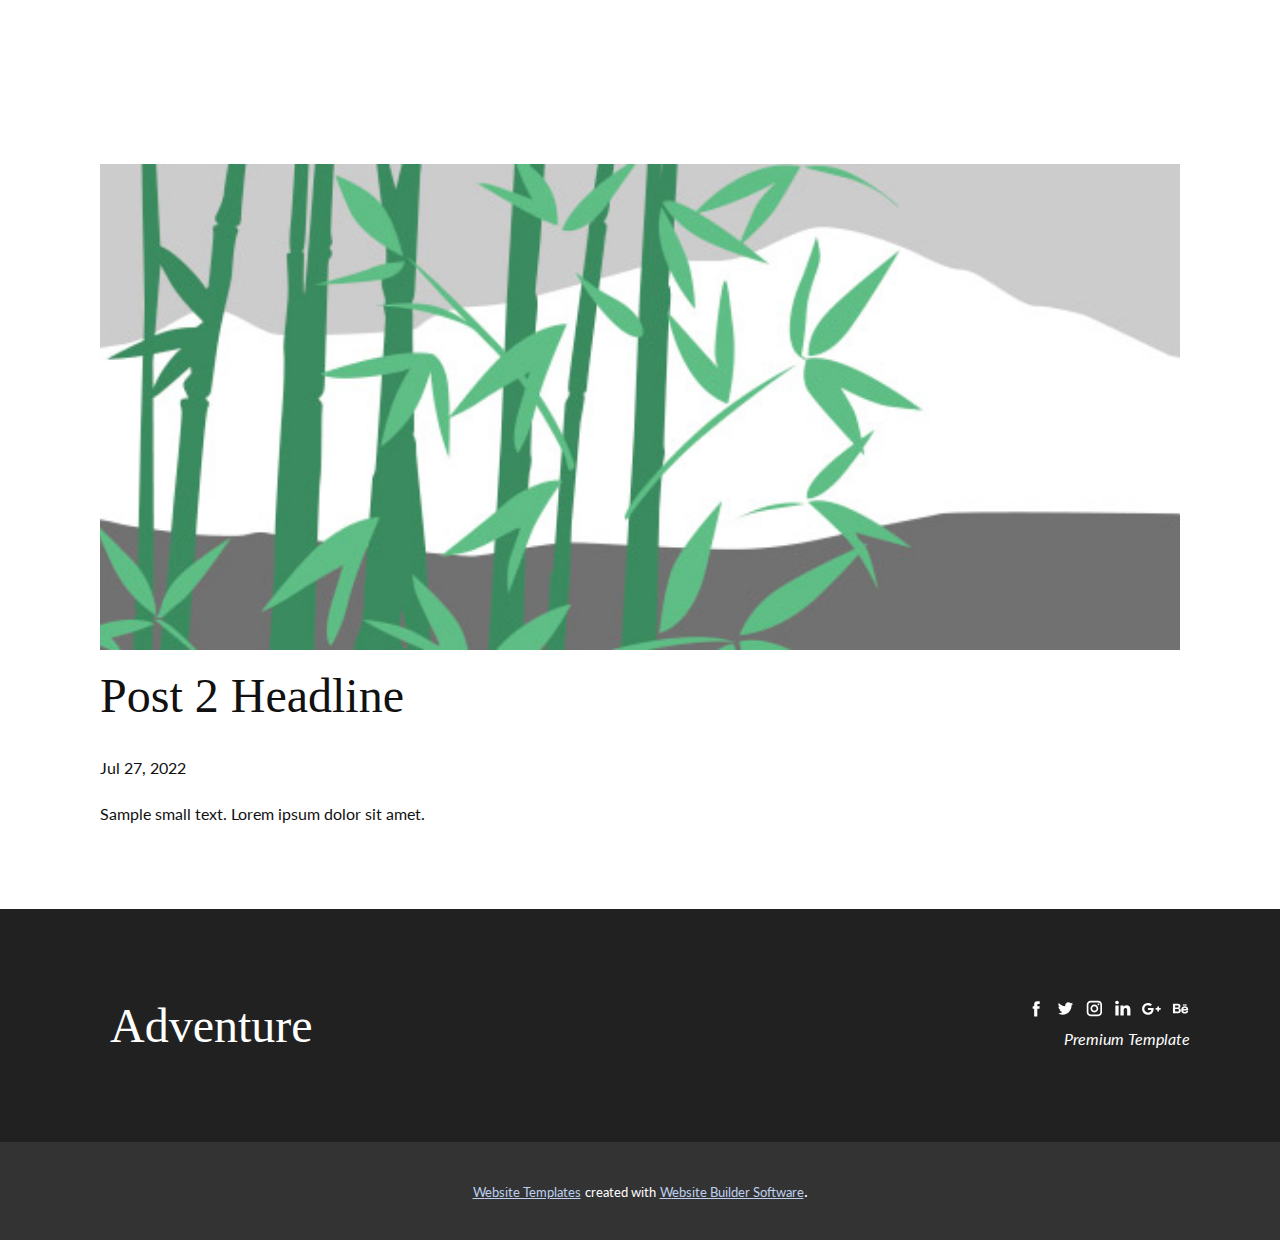
<file: blog/post-1.html>
<!doctype html>
<html style="font-size: 16px;" lang="en"><head>
    <meta name="viewport" content="width=device-width, initial-scale=1.0">
    <meta charset="utf-8">
    <meta name="keywords" content="Post 1 Headline">
    <meta name="description" content="">
    <title>Post 2 Headline</title>
    <link rel="stylesheet" href="../nicepage.css" media="screen">
<link rel="stylesheet" href="../Post-Template.css" media="screen">
    <script class="u-script" type="text/javascript" src="../jquery.js" defer=""></script>
    <script class="u-script" type="text/javascript" src="../nicepage.js" defer=""></script>
    <meta name="generator" content="Nicepage 4.14.1, nicepage.com">
    <link id="u-theme-google-font" rel="stylesheet" href="https://fonts.googleapis.com/css?family=Lato:100,100i,300,300i,400,400i,700,700i,900,900i">
    
    
    <script type="application/ld+json">{
		"@context": "http://schema.org",
		"@type": "Organization",
		"name": "",
		"sameAs": []
}</script>
    <meta name="theme-color" content="#4d6eaa">
  </head>
  <body class="u-body u-xl-mode" data-lang="en"><header class="u-clearfix u-header" id="sec-c7d0"><div class="u-align-left u-clearfix u-sheet u-sheet-1">
        <h3 class="u-align-left-xs u-custom-font u-headline u-text u-text-body-alt-color u-text-font u-text-1">
          <a href="/">Travel Agency</a>
        </h3>
        <nav class="u-menu u-menu-dropdown u-offcanvas u-menu-1" data-responsive-from="XL">
          <div class="menu-collapse">
            <a class="u-button-style u-custom-text-color u-nav-link u-text-body-alt-color" href="#" style="padding: 8px 0px;">
              <svg class="u-svg-link" preserveAspectRatio="xMidYMin slice" viewBox="0 0 302 302" style="undefined"><use xmlns:xlink="http://www.w3.org/1999/xlink" xlink:href="#svg-a760"></use></svg>
              <svg xmlns="http://www.w3.org/2000/svg" xmlns:xlink="http://www.w3.org/1999/xlink" version="1.1" id="svg-a760" x="0px" y="0px" viewBox="0 0 302 302" style="enable-background:new 0 0 302 302;" xml:space="preserve" class="u-svg-content"><g><rect y="36" width="302" height="30"></rect><rect y="236" width="302" height="30"></rect><rect y="136" width="302" height="30"></rect>
</g><g></g><g></g><g></g><g></g><g></g><g></g><g></g><g></g><g></g><g></g><g></g><g></g><g></g><g></g><g></g></svg>
            </a>
          </div>
          <div class="u-nav-container">
            <ul class="u-nav u-spacing-25 u-unstyled"><li class="u-nav-item"><a class="u-btn-text u-button-style u-nav-link u-text-body-alt-color" href="../Home.html" style="padding: 1px 34px 2px;">Home</a>
</li><li class="u-nav-item"><a class="u-btn-text u-button-style u-nav-link u-text-body-alt-color" href="../About.html" style="padding: 1px 34px 2px;">About</a>
</li><li class="u-nav-item"><a class="u-btn-text u-button-style u-nav-link u-text-body-alt-color" href="../Contact.html" style="padding: 1px 34px 2px;">Contact</a>
</li></ul>
          </div>
          <div class="u-nav-container-collapse">
            <div class="u-black u-container-style u-inner-container-layout u-opacity u-opacity-95 u-sidenav">
              <div class="u-inner-container-layout u-sidenav-overflow">
                <div class="u-menu-close"></div>
                <ul class="u-align-center u-nav u-popupmenu-items u-unstyled u-nav-2"><li class="u-nav-item"><a class="u-btn-text u-button-style u-nav-link u-text-black" href="../Home.html" style="padding: 1px 34px 2px;">Home</a>
</li><li class="u-nav-item"><a class="u-btn-text u-button-style u-nav-link u-text-black" href="../About.html" style="padding: 1px 34px 2px;">About</a>
</li><li class="u-nav-item"><a class="u-btn-text u-button-style u-nav-link u-text-black" href="../Contact.html" style="padding: 1px 34px 2px;">Contact</a>
</li></ul>
              </div>
            </div>
            <div class="u-black u-menu-overlay u-opacity u-opacity-70"></div>
          </div>
        </nav>
      </div></header>
    <section class="u-align-center u-clearfix u-section-1" id="sec-d213">
      <div class="u-clearfix u-sheet u-valign-middle-md u-valign-middle-sm u-valign-middle-xs u-sheet-1"><!--post_details--><!--post_details_options_json--><!--{"source":""}--><!--/post_details_options_json--><!--blog_post-->
        <div class="u-container-style u-expanded-width u-post-details u-post-details-1">
          <div class="u-container-layout u-valign-middle u-container-layout-1"><!--blog_post_image-->
            <img alt="" class="u-blog-control u-expanded-width u-image u-image-default u-image-1" src="[data-uri]"><!--/blog_post_image--><!--blog_post_header-->
            <h2 class="u-blog-control u-text u-text-1">Post 2 Headline</h2><!--/blog_post_header--><!--blog_post_metadata-->
            <div class="u-blog-control u-metadata u-metadata-1"><!--blog_post_metadata_date-->
              <span class="u-meta-date u-meta-icon">Jul 27, 2022</span><!--/blog_post_metadata_date--><!--blog_post_metadata_category-->
              <!--/blog_post_metadata_category--><!--blog_post_metadata_comments-->
              <!--/blog_post_metadata_comments-->
            </div><!--/blog_post_metadata--><!--blog_post_content-->
            <div class="u-align-justify u-blog-control u-post-content u-text u-text-2 fr-view">
  Sample small text. Lorem ipsum dolor sit amet.
  </div><!--/blog_post_content-->
          </div>
        </div><!--/blog_post--><!--/post_details-->
      </div>
    </section>
    
    
    <footer class="u-clearfix u-footer u-grey-dark-3 u-typography-custom-page-typography-2--Footer" id="sec-bcf8"><div class="u-clearfix u-sheet u-sheet-1">
        <div class="u-clearfix u-disable-padding u-expanded-width u-gutter-30 u-layout-wrap u-layout-wrap-1">
          <div class="u-gutter-0 u-layout">
            <div class="u-layout-row">
              <div class="u-container-style u-layout-cell u-left-cell u-size-30 u-layout-cell-1">
                <div class="u-container-layout u-padding-6 u-valign-middle u-container-layout-1">
                  <h3 class="u-headline u-text u-text-1">
                    <a href="/">Adventure</a>
                  </h3>
                </div>
              </div>
              <div class="u-align-right u-container-style u-layout-cell u-right-cell u-size-30 u-layout-cell-2">
                <div class="u-container-layout u-valign-middle u-container-layout-2">
                  <div class="u-social-icons u-spacing-10 u-social-icons-1">
                    <a class="u-social-url" target="_blank" href=""><span class="u-icon u-icon-circle u-social-facebook u-social-icon u-icon-1"><svg class="u-svg-link" preserveAspectRatio="xMidYMin slice" viewBox="0 0 112.2 112.2" style="undefined"><use xmlns:xlink="http://www.w3.org/1999/xlink" xlink:href="#svg-06b0"></use></svg><svg x="0px" y="0px" viewBox="0 0 112.2 112.2" enable-background="new 0 0 112.2 112.2" xml:space="preserve" id="svg-06b0" class="u-svg-content"><path d="M75.5,28.8H65.4c-1.5,0-4,0.9-4,4.3v9.4h13.9l-1.5,15.8H61.4v45.1H42.8V58.3h-8.8V42.4h8.8V32.2 c0-7.4,3.4-18.8,18.8-18.8h13.8v15.4H75.5z"></path></svg></span>
                    </a>
                    <a class="u-social-url" target="_blank" href=""><span class="u-icon u-icon-circle u-social-icon u-social-twitter u-icon-2"><svg class="u-svg-link" preserveAspectRatio="xMidYMin slice" viewBox="0 0 112.2 112.2" style="undefined"><use xmlns:xlink="http://www.w3.org/1999/xlink" xlink:href="#svg-6229"></use></svg><svg x="0px" y="0px" viewBox="0 0 112.2 112.2" enable-background="new 0 0 112.2 112.2" xml:space="preserve" id="svg-6229" class="u-svg-content"><path d="M92.2,38.2c0,0.8,0,1.6,0,2.3c0,24.3-18.6,52.4-52.6,52.4c-10.6,0.1-20.2-2.9-28.5-8.2 c1.4,0.2,2.9,0.2,4.4,0.2c8.7,0,16.7-2.9,23-7.9c-8.1-0.2-14.9-5.5-17.3-12.8c1.1,0.2,2.4,0.2,3.4,0.2c1.6,0,3.3-0.2,4.8-0.7 c-8.4-1.6-14.9-9.2-14.9-18c0-0.2,0-0.2,0-0.2c2.5,1.4,5.4,2.2,8.4,2.3c-5-3.3-8.3-8.9-8.3-15.4c0-3.4,1-6.5,2.5-9.2 c9.1,11.1,22.7,18.5,38,19.2c-0.2-1.4-0.4-2.8-0.4-4.3c0.1-10,8.3-18.2,18.5-18.2c5.4,0,10.1,2.2,13.5,5.7c4.3-0.8,8.1-2.3,11.7-4.5 c-1.4,4.3-4.3,7.9-8.1,10.1c3.7-0.4,7.3-1.4,10.6-2.9C98.9,32.3,95.7,35.5,92.2,38.2z"></path></svg></span>
                    </a>
                    <a class="u-social-url" target="_blank" href=""><span class="u-icon u-icon-circle u-social-icon u-social-instagram u-icon-3"><svg class="u-svg-link" preserveAspectRatio="xMidYMin slice" viewBox="0 0 112.2 112.2" style="undefined"><use xmlns:xlink="http://www.w3.org/1999/xlink" xlink:href="#svg-3391"></use></svg><svg x="0px" y="0px" viewBox="0 0 112.2 112.2" enable-background="new 0 0 112.2 112.2" xml:space="preserve" id="svg-3391" class="u-svg-content"><path d="M55.9,32.9c-12.8,0-23.2,10.4-23.2,23.2s10.4,23.2,23.2,23.2s23.2-10.4,23.2-23.2S68.7,32.9,55.9,32.9z M55.9,69.4c-7.4,0-13.3-6-13.3-13.3c-0.1-7.4,6-13.3,13.3-13.3s13.3,6,13.3,13.3C69.3,63.5,63.3,69.4,55.9,69.4z"></path><path d="M79.7,26.8c-3,0-5.4,2.5-5.4,5.4s2.5,5.4,5.4,5.4c3,0,5.4-2.5,5.4-5.4S82.7,26.8,79.7,26.8z"></path><path d="M78.2,11H33.5C21,11,10.8,21.3,10.8,33.7v44.7c0,12.6,10.2,22.8,22.7,22.8h44.7c12.6,0,22.7-10.2,22.7-22.7 V33.7C100.8,21.1,90.6,11,78.2,11z M91,78.4c0,7.1-5.8,12.8-12.8,12.8H33.5c-7.1,0-12.8-5.8-12.8-12.8V33.7 c0-7.1,5.8-12.8,12.8-12.8h44.7c7.1,0,12.8,5.8,12.8,12.8V78.4z"></path></svg></span>
                    </a>
                    <a class="u-social-url" target="_blank" href=""><span class="u-icon u-icon-circle u-social-icon u-social-linkedin u-icon-4"><svg class="u-svg-link" preserveAspectRatio="xMidYMin slice" viewBox="0 0 112.2 112.2" style="undefined"><use xmlns:xlink="http://www.w3.org/1999/xlink" xlink:href="#svg-e809"></use></svg><svg x="0px" y="0px" viewBox="0 0 112.2 112.2" enable-background="new 0 0 112.2 112.2" xml:space="preserve" id="svg-e809" class="u-svg-content"><path d="M33.8,96.8H14.5v-58h19.3V96.8z M24.1,30.9L24.1,30.9c-6.6,0-10.8-4.5-10.8-10.1c0-5.8,4.3-10.1,10.9-10.1 S34.9,15,35.1,20.8C35.1,26.4,30.8,30.9,24.1,30.9z M103.3,96.8H84.1v-31c0-7.8-2.7-13.1-9.8-13.1c-5.3,0-8.5,3.6-9.9,7.1 c-0.6,1.3-0.6,3-0.6,4.8V97H44.5c0,0,0.3-52.6,0-58h19.3v8.2c2.6-3.9,7.2-9.6,17.4-9.6c12.7,0,22.2,8.4,22.2,26.1V96.8z"></path></svg></span>
                    </a>
                    <a class="u-social-url" target="_blank" href=""><span class="u-icon u-icon-circle u-social-google u-social-icon u-icon-5"><svg class="u-svg-link" preserveAspectRatio="xMidYMin slice" viewBox="0 0 112.2 112.2" style="undefined"><use xmlns:xlink="http://www.w3.org/1999/xlink" xlink:href="#svg-2814"></use></svg><svg x="0px" y="0px" viewBox="0 0 112.2 112.2" enable-background="new 0 0 112.2 112.2" xml:space="preserve" id="svg-2814" class="u-svg-content"><path d="M62.2,81.6c-8.6,11.2-24.6,14.4-37.6,10C10.9,87,0.8,73.2,1,58.5c-0.8-18,15.2-34.6,33.1-34.9 c9.2-0.8,18.2,2.7,25,8.6c-2.9,3.1-5.7,6.2-8.9,9.2c-6.2-3.8-13.5-6.5-20.6-4C18.1,40.7,11,54.2,15.4,65.6 c3.5,11.8,17.8,18.3,29.2,13.2c5.8-2.1,9.7-7.4,11.3-13.2c-6.6-0.1-13.2,0-20.1-0.3c0-3.9,0-7.9,0-11.9c11.2,0,22.2,0,33.3,0 C69.9,63.4,68.3,73.9,62.2,81.6z M110.9,63.7c-3.4,0-6.6,0-10,0c0,3.4,0,6.6,0,10c-3.4,0-6.6,0-10,0c0-3.4,0-6.6,0-10 c-3.4,0-6.6,0-10,0c0-3.4,0-6.6,0-10c3.4,0,6.6,0,10,0c0-3.4,0-6.6,0.1-10c3.4,0,6.6,0,10,0c0,3.4,0,6.6,0,10c3.4,0,6.6,0,10,0 C110.9,56.9,110.9,60.3,110.9,63.7z"></path></svg></span>
                    </a>
                    <a class="u-social-url" target="_blank" href=""><span class="u-icon u-icon-circle u-social-behance u-social-icon u-icon-6"><svg class="u-svg-link" preserveAspectRatio="xMidYMin slice" viewBox="0 0 112.2 112.2" style="undefined"><use xmlns:xlink="http://www.w3.org/1999/xlink" xlink:href="#svg-44b7"></use></svg><svg x="0px" y="0px" viewBox="0 0 112.2 112.2" enable-background="new 0 0 112.2 112.2" xml:space="preserve" id="svg-44b7" class="u-svg-content"><rect x="70.3" y="32" width="23" height="6.9"></rect><path d="M48.3,54c0,0,8.5-0.6,8.5-10.5s-6.9-14.8-15.7-14.8H12v55.9h29.1c0,0,17.8,0.6,17.8-16.5 C58.7,68.1,59.5,54.2,48.3,54z M24.8,38.5h16.3c0,0,4,0,4,5.8s-2.4,6.6-5,6.6H24.8V38.5z M40.3,74.5H24.8V59.6h16.3c0,0,6,0,6,7.7 C46.9,73.7,42.5,74.5,40.3,74.5z"></path><path d="M82.3,43C61,43,61,64.2,61,64.3c0,0-1.5,21.3,21.3,21.3c0,0,19.1,1.2,19.1-14.8h-9.7c0,0,0.2,6-8.9,6 c0,0-9.7,0.7-9.7-9.6h29C101.8,67.2,105,42.8,82.3,43z M72.8,59.6c0,0,1.2-8.6,9.7-8.6s8.5,8.6,8.6,8.6H72.8z"></path></svg></span>
                    </a>
                  </div>
                  <p class="u-text u-text-font u-text-2">Premium Template<br>
                  </p>
                </div>
              </div>
            </div>
          </div>
        </div>
      </div></footer>
    <section class="u-backlink u-clearfix u-grey-80">
      <a class="u-link" href="https://nicepage.com/website-templates" target="_blank">
        <span>Website Templates</span>
      </a>
      <p class="u-text">
        <span>created with</span>
      </p>
      <a class="u-link" href="" target="_blank">
        <span>Website Builder Software</span>
      </a>. 
    </section>
  
</body></html>
</file>
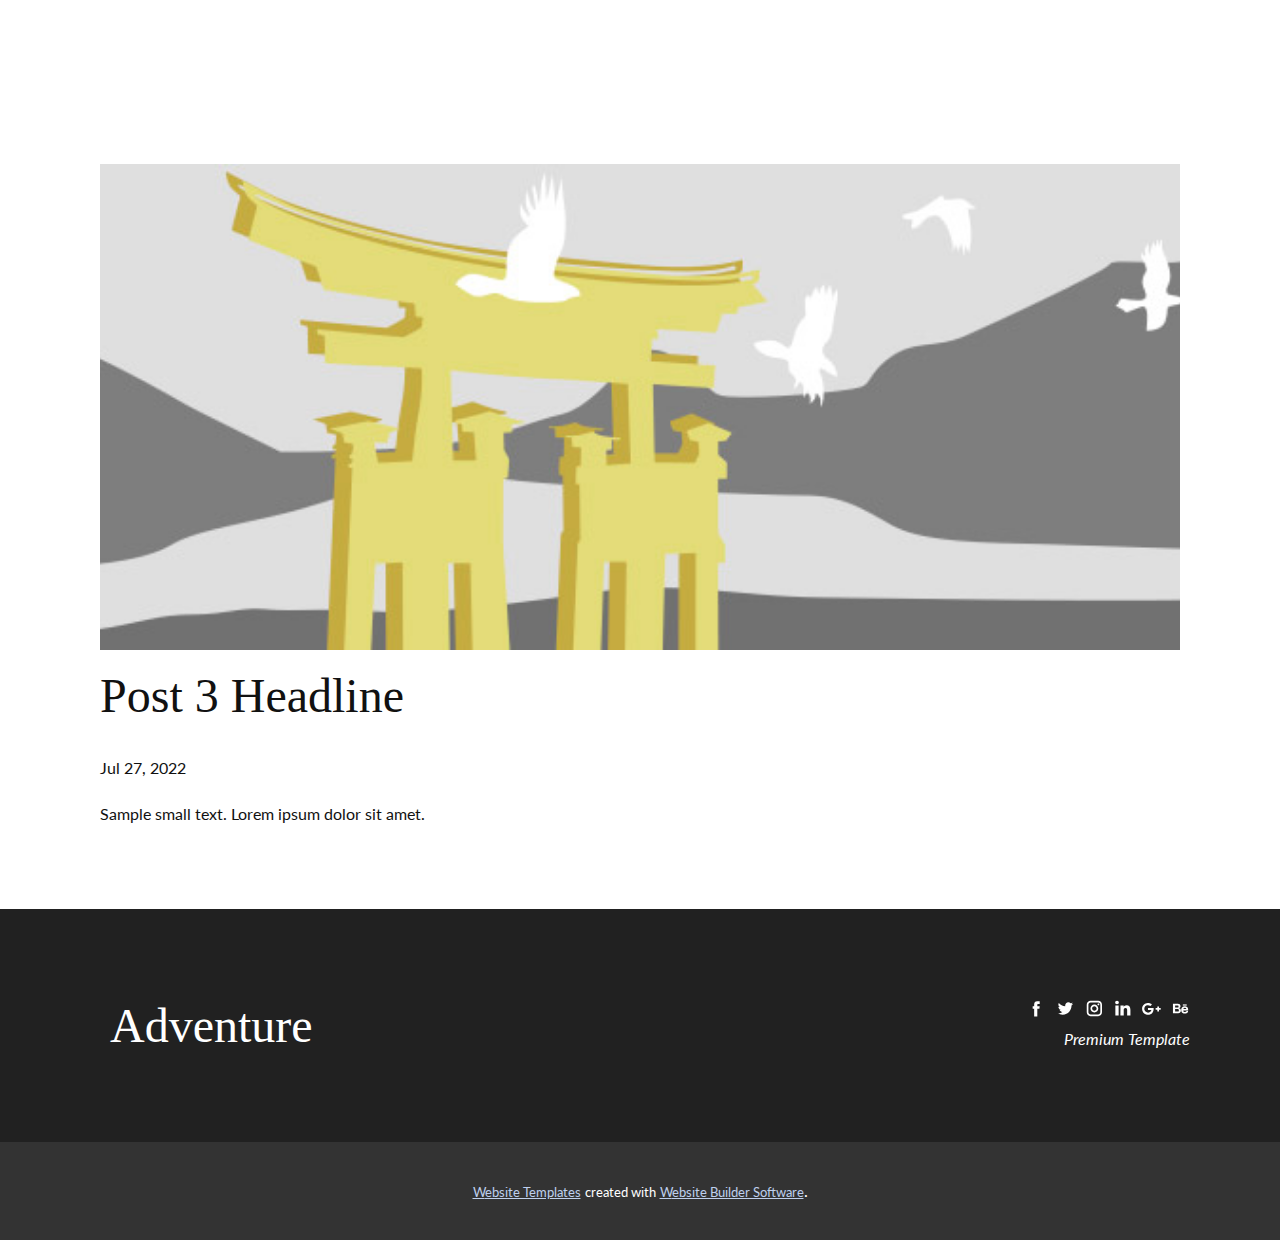
<file: blog/post-2.html>
<!doctype html>
<html style="font-size: 16px;" lang="en"><head>
    <meta name="viewport" content="width=device-width, initial-scale=1.0">
    <meta charset="utf-8">
    <meta name="keywords" content="Post 1 Headline">
    <meta name="description" content="">
    <title>Post 3 Headline</title>
    <link rel="stylesheet" href="../nicepage.css" media="screen">
<link rel="stylesheet" href="../Post-Template.css" media="screen">
    <script class="u-script" type="text/javascript" src="../jquery.js" defer=""></script>
    <script class="u-script" type="text/javascript" src="../nicepage.js" defer=""></script>
    <meta name="generator" content="Nicepage 4.14.1, nicepage.com">
    <link id="u-theme-google-font" rel="stylesheet" href="https://fonts.googleapis.com/css?family=Lato:100,100i,300,300i,400,400i,700,700i,900,900i">
    
    
    <script type="application/ld+json">{
		"@context": "http://schema.org",
		"@type": "Organization",
		"name": "",
		"sameAs": []
}</script>
    <meta name="theme-color" content="#4d6eaa">
  </head>
  <body class="u-body u-xl-mode" data-lang="en"><header class="u-clearfix u-header" id="sec-c7d0"><div class="u-align-left u-clearfix u-sheet u-sheet-1">
        <h3 class="u-align-left-xs u-custom-font u-headline u-text u-text-body-alt-color u-text-font u-text-1">
          <a href="/">Travel Agency</a>
        </h3>
        <nav class="u-menu u-menu-dropdown u-offcanvas u-menu-1" data-responsive-from="XL">
          <div class="menu-collapse">
            <a class="u-button-style u-custom-text-color u-nav-link u-text-body-alt-color" href="#" style="padding: 8px 0px;">
              <svg class="u-svg-link" preserveAspectRatio="xMidYMin slice" viewBox="0 0 302 302" style="undefined"><use xmlns:xlink="http://www.w3.org/1999/xlink" xlink:href="#svg-a760"></use></svg>
              <svg xmlns="http://www.w3.org/2000/svg" xmlns:xlink="http://www.w3.org/1999/xlink" version="1.1" id="svg-a760" x="0px" y="0px" viewBox="0 0 302 302" style="enable-background:new 0 0 302 302;" xml:space="preserve" class="u-svg-content"><g><rect y="36" width="302" height="30"></rect><rect y="236" width="302" height="30"></rect><rect y="136" width="302" height="30"></rect>
</g><g></g><g></g><g></g><g></g><g></g><g></g><g></g><g></g><g></g><g></g><g></g><g></g><g></g><g></g><g></g></svg>
            </a>
          </div>
          <div class="u-nav-container">
            <ul class="u-nav u-spacing-25 u-unstyled"><li class="u-nav-item"><a class="u-btn-text u-button-style u-nav-link u-text-body-alt-color" href="../Home.html" style="padding: 1px 34px 2px;">Home</a>
</li><li class="u-nav-item"><a class="u-btn-text u-button-style u-nav-link u-text-body-alt-color" href="../About.html" style="padding: 1px 34px 2px;">About</a>
</li><li class="u-nav-item"><a class="u-btn-text u-button-style u-nav-link u-text-body-alt-color" href="../Contact.html" style="padding: 1px 34px 2px;">Contact</a>
</li></ul>
          </div>
          <div class="u-nav-container-collapse">
            <div class="u-black u-container-style u-inner-container-layout u-opacity u-opacity-95 u-sidenav">
              <div class="u-inner-container-layout u-sidenav-overflow">
                <div class="u-menu-close"></div>
                <ul class="u-align-center u-nav u-popupmenu-items u-unstyled u-nav-2"><li class="u-nav-item"><a class="u-btn-text u-button-style u-nav-link u-text-black" href="../Home.html" style="padding: 1px 34px 2px;">Home</a>
</li><li class="u-nav-item"><a class="u-btn-text u-button-style u-nav-link u-text-black" href="../About.html" style="padding: 1px 34px 2px;">About</a>
</li><li class="u-nav-item"><a class="u-btn-text u-button-style u-nav-link u-text-black" href="../Contact.html" style="padding: 1px 34px 2px;">Contact</a>
</li></ul>
              </div>
            </div>
            <div class="u-black u-menu-overlay u-opacity u-opacity-70"></div>
          </div>
        </nav>
      </div></header>
    <section class="u-align-center u-clearfix u-section-1" id="sec-d213">
      <div class="u-clearfix u-sheet u-valign-middle-md u-valign-middle-sm u-valign-middle-xs u-sheet-1"><!--post_details--><!--post_details_options_json--><!--{"source":""}--><!--/post_details_options_json--><!--blog_post-->
        <div class="u-container-style u-expanded-width u-post-details u-post-details-1">
          <div class="u-container-layout u-valign-middle u-container-layout-1"><!--blog_post_image-->
            <img alt="" class="u-blog-control u-expanded-width u-image u-image-default u-image-1" src="[data-uri]"><!--/blog_post_image--><!--blog_post_header-->
            <h2 class="u-blog-control u-text u-text-1">Post 3 Headline</h2><!--/blog_post_header--><!--blog_post_metadata-->
            <div class="u-blog-control u-metadata u-metadata-1"><!--blog_post_metadata_date-->
              <span class="u-meta-date u-meta-icon">Jul 27, 2022</span><!--/blog_post_metadata_date--><!--blog_post_metadata_category-->
              <!--/blog_post_metadata_category--><!--blog_post_metadata_comments-->
              <!--/blog_post_metadata_comments-->
            </div><!--/blog_post_metadata--><!--blog_post_content-->
            <div class="u-align-justify u-blog-control u-post-content u-text u-text-2 fr-view">
  Sample small text. Lorem ipsum dolor sit amet.
  </div><!--/blog_post_content-->
          </div>
        </div><!--/blog_post--><!--/post_details-->
      </div>
    </section>
    
    
    <footer class="u-clearfix u-footer u-grey-dark-3 u-typography-custom-page-typography-2--Footer" id="sec-bcf8"><div class="u-clearfix u-sheet u-sheet-1">
        <div class="u-clearfix u-disable-padding u-expanded-width u-gutter-30 u-layout-wrap u-layout-wrap-1">
          <div class="u-gutter-0 u-layout">
            <div class="u-layout-row">
              <div class="u-container-style u-layout-cell u-left-cell u-size-30 u-layout-cell-1">
                <div class="u-container-layout u-padding-6 u-valign-middle u-container-layout-1">
                  <h3 class="u-headline u-text u-text-1">
                    <a href="/">Adventure</a>
                  </h3>
                </div>
              </div>
              <div class="u-align-right u-container-style u-layout-cell u-right-cell u-size-30 u-layout-cell-2">
                <div class="u-container-layout u-valign-middle u-container-layout-2">
                  <div class="u-social-icons u-spacing-10 u-social-icons-1">
                    <a class="u-social-url" target="_blank" href=""><span class="u-icon u-icon-circle u-social-facebook u-social-icon u-icon-1"><svg class="u-svg-link" preserveAspectRatio="xMidYMin slice" viewBox="0 0 112.2 112.2" style="undefined"><use xmlns:xlink="http://www.w3.org/1999/xlink" xlink:href="#svg-06b0"></use></svg><svg x="0px" y="0px" viewBox="0 0 112.2 112.2" enable-background="new 0 0 112.2 112.2" xml:space="preserve" id="svg-06b0" class="u-svg-content"><path d="M75.5,28.8H65.4c-1.5,0-4,0.9-4,4.3v9.4h13.9l-1.5,15.8H61.4v45.1H42.8V58.3h-8.8V42.4h8.8V32.2 c0-7.4,3.4-18.8,18.8-18.8h13.8v15.4H75.5z"></path></svg></span>
                    </a>
                    <a class="u-social-url" target="_blank" href=""><span class="u-icon u-icon-circle u-social-icon u-social-twitter u-icon-2"><svg class="u-svg-link" preserveAspectRatio="xMidYMin slice" viewBox="0 0 112.2 112.2" style="undefined"><use xmlns:xlink="http://www.w3.org/1999/xlink" xlink:href="#svg-6229"></use></svg><svg x="0px" y="0px" viewBox="0 0 112.2 112.2" enable-background="new 0 0 112.2 112.2" xml:space="preserve" id="svg-6229" class="u-svg-content"><path d="M92.2,38.2c0,0.8,0,1.6,0,2.3c0,24.3-18.6,52.4-52.6,52.4c-10.6,0.1-20.2-2.9-28.5-8.2 c1.4,0.2,2.9,0.2,4.4,0.2c8.7,0,16.7-2.9,23-7.9c-8.1-0.2-14.9-5.5-17.3-12.8c1.1,0.2,2.4,0.2,3.4,0.2c1.6,0,3.3-0.2,4.8-0.7 c-8.4-1.6-14.9-9.2-14.9-18c0-0.2,0-0.2,0-0.2c2.5,1.4,5.4,2.2,8.4,2.3c-5-3.3-8.3-8.9-8.3-15.4c0-3.4,1-6.5,2.5-9.2 c9.1,11.1,22.7,18.5,38,19.2c-0.2-1.4-0.4-2.8-0.4-4.3c0.1-10,8.3-18.2,18.5-18.2c5.4,0,10.1,2.2,13.5,5.7c4.3-0.8,8.1-2.3,11.7-4.5 c-1.4,4.3-4.3,7.9-8.1,10.1c3.7-0.4,7.3-1.4,10.6-2.9C98.9,32.3,95.7,35.5,92.2,38.2z"></path></svg></span>
                    </a>
                    <a class="u-social-url" target="_blank" href=""><span class="u-icon u-icon-circle u-social-icon u-social-instagram u-icon-3"><svg class="u-svg-link" preserveAspectRatio="xMidYMin slice" viewBox="0 0 112.2 112.2" style="undefined"><use xmlns:xlink="http://www.w3.org/1999/xlink" xlink:href="#svg-3391"></use></svg><svg x="0px" y="0px" viewBox="0 0 112.2 112.2" enable-background="new 0 0 112.2 112.2" xml:space="preserve" id="svg-3391" class="u-svg-content"><path d="M55.9,32.9c-12.8,0-23.2,10.4-23.2,23.2s10.4,23.2,23.2,23.2s23.2-10.4,23.2-23.2S68.7,32.9,55.9,32.9z M55.9,69.4c-7.4,0-13.3-6-13.3-13.3c-0.1-7.4,6-13.3,13.3-13.3s13.3,6,13.3,13.3C69.3,63.5,63.3,69.4,55.9,69.4z"></path><path d="M79.7,26.8c-3,0-5.4,2.5-5.4,5.4s2.5,5.4,5.4,5.4c3,0,5.4-2.5,5.4-5.4S82.7,26.8,79.7,26.8z"></path><path d="M78.2,11H33.5C21,11,10.8,21.3,10.8,33.7v44.7c0,12.6,10.2,22.8,22.7,22.8h44.7c12.6,0,22.7-10.2,22.7-22.7 V33.7C100.8,21.1,90.6,11,78.2,11z M91,78.4c0,7.1-5.8,12.8-12.8,12.8H33.5c-7.1,0-12.8-5.8-12.8-12.8V33.7 c0-7.1,5.8-12.8,12.8-12.8h44.7c7.1,0,12.8,5.8,12.8,12.8V78.4z"></path></svg></span>
                    </a>
                    <a class="u-social-url" target="_blank" href=""><span class="u-icon u-icon-circle u-social-icon u-social-linkedin u-icon-4"><svg class="u-svg-link" preserveAspectRatio="xMidYMin slice" viewBox="0 0 112.2 112.2" style="undefined"><use xmlns:xlink="http://www.w3.org/1999/xlink" xlink:href="#svg-e809"></use></svg><svg x="0px" y="0px" viewBox="0 0 112.2 112.2" enable-background="new 0 0 112.2 112.2" xml:space="preserve" id="svg-e809" class="u-svg-content"><path d="M33.8,96.8H14.5v-58h19.3V96.8z M24.1,30.9L24.1,30.9c-6.6,0-10.8-4.5-10.8-10.1c0-5.8,4.3-10.1,10.9-10.1 S34.9,15,35.1,20.8C35.1,26.4,30.8,30.9,24.1,30.9z M103.3,96.8H84.1v-31c0-7.8-2.7-13.1-9.8-13.1c-5.3,0-8.5,3.6-9.9,7.1 c-0.6,1.3-0.6,3-0.6,4.8V97H44.5c0,0,0.3-52.6,0-58h19.3v8.2c2.6-3.9,7.2-9.6,17.4-9.6c12.7,0,22.2,8.4,22.2,26.1V96.8z"></path></svg></span>
                    </a>
                    <a class="u-social-url" target="_blank" href=""><span class="u-icon u-icon-circle u-social-google u-social-icon u-icon-5"><svg class="u-svg-link" preserveAspectRatio="xMidYMin slice" viewBox="0 0 112.2 112.2" style="undefined"><use xmlns:xlink="http://www.w3.org/1999/xlink" xlink:href="#svg-2814"></use></svg><svg x="0px" y="0px" viewBox="0 0 112.2 112.2" enable-background="new 0 0 112.2 112.2" xml:space="preserve" id="svg-2814" class="u-svg-content"><path d="M62.2,81.6c-8.6,11.2-24.6,14.4-37.6,10C10.9,87,0.8,73.2,1,58.5c-0.8-18,15.2-34.6,33.1-34.9 c9.2-0.8,18.2,2.7,25,8.6c-2.9,3.1-5.7,6.2-8.9,9.2c-6.2-3.8-13.5-6.5-20.6-4C18.1,40.7,11,54.2,15.4,65.6 c3.5,11.8,17.8,18.3,29.2,13.2c5.8-2.1,9.7-7.4,11.3-13.2c-6.6-0.1-13.2,0-20.1-0.3c0-3.9,0-7.9,0-11.9c11.2,0,22.2,0,33.3,0 C69.9,63.4,68.3,73.9,62.2,81.6z M110.9,63.7c-3.4,0-6.6,0-10,0c0,3.4,0,6.6,0,10c-3.4,0-6.6,0-10,0c0-3.4,0-6.6,0-10 c-3.4,0-6.6,0-10,0c0-3.4,0-6.6,0-10c3.4,0,6.6,0,10,0c0-3.4,0-6.6,0.1-10c3.4,0,6.6,0,10,0c0,3.4,0,6.6,0,10c3.4,0,6.6,0,10,0 C110.9,56.9,110.9,60.3,110.9,63.7z"></path></svg></span>
                    </a>
                    <a class="u-social-url" target="_blank" href=""><span class="u-icon u-icon-circle u-social-behance u-social-icon u-icon-6"><svg class="u-svg-link" preserveAspectRatio="xMidYMin slice" viewBox="0 0 112.2 112.2" style="undefined"><use xmlns:xlink="http://www.w3.org/1999/xlink" xlink:href="#svg-44b7"></use></svg><svg x="0px" y="0px" viewBox="0 0 112.2 112.2" enable-background="new 0 0 112.2 112.2" xml:space="preserve" id="svg-44b7" class="u-svg-content"><rect x="70.3" y="32" width="23" height="6.9"></rect><path d="M48.3,54c0,0,8.5-0.6,8.5-10.5s-6.9-14.8-15.7-14.8H12v55.9h29.1c0,0,17.8,0.6,17.8-16.5 C58.7,68.1,59.5,54.2,48.3,54z M24.8,38.5h16.3c0,0,4,0,4,5.8s-2.4,6.6-5,6.6H24.8V38.5z M40.3,74.5H24.8V59.6h16.3c0,0,6,0,6,7.7 C46.9,73.7,42.5,74.5,40.3,74.5z"></path><path d="M82.3,43C61,43,61,64.2,61,64.3c0,0-1.5,21.3,21.3,21.3c0,0,19.1,1.2,19.1-14.8h-9.7c0,0,0.2,6-8.9,6 c0,0-9.7,0.7-9.7-9.6h29C101.8,67.2,105,42.8,82.3,43z M72.8,59.6c0,0,1.2-8.6,9.7-8.6s8.5,8.6,8.6,8.6H72.8z"></path></svg></span>
                    </a>
                  </div>
                  <p class="u-text u-text-font u-text-2">Premium Template<br>
                  </p>
                </div>
              </div>
            </div>
          </div>
        </div>
      </div></footer>
    <section class="u-backlink u-clearfix u-grey-80">
      <a class="u-link" href="https://nicepage.com/website-templates" target="_blank">
        <span>Website Templates</span>
      </a>
      <p class="u-text">
        <span>created with</span>
      </p>
      <a class="u-link" href="" target="_blank">
        <span>Website Builder Software</span>
      </a>. 
    </section>
  
</body></html>
</file>
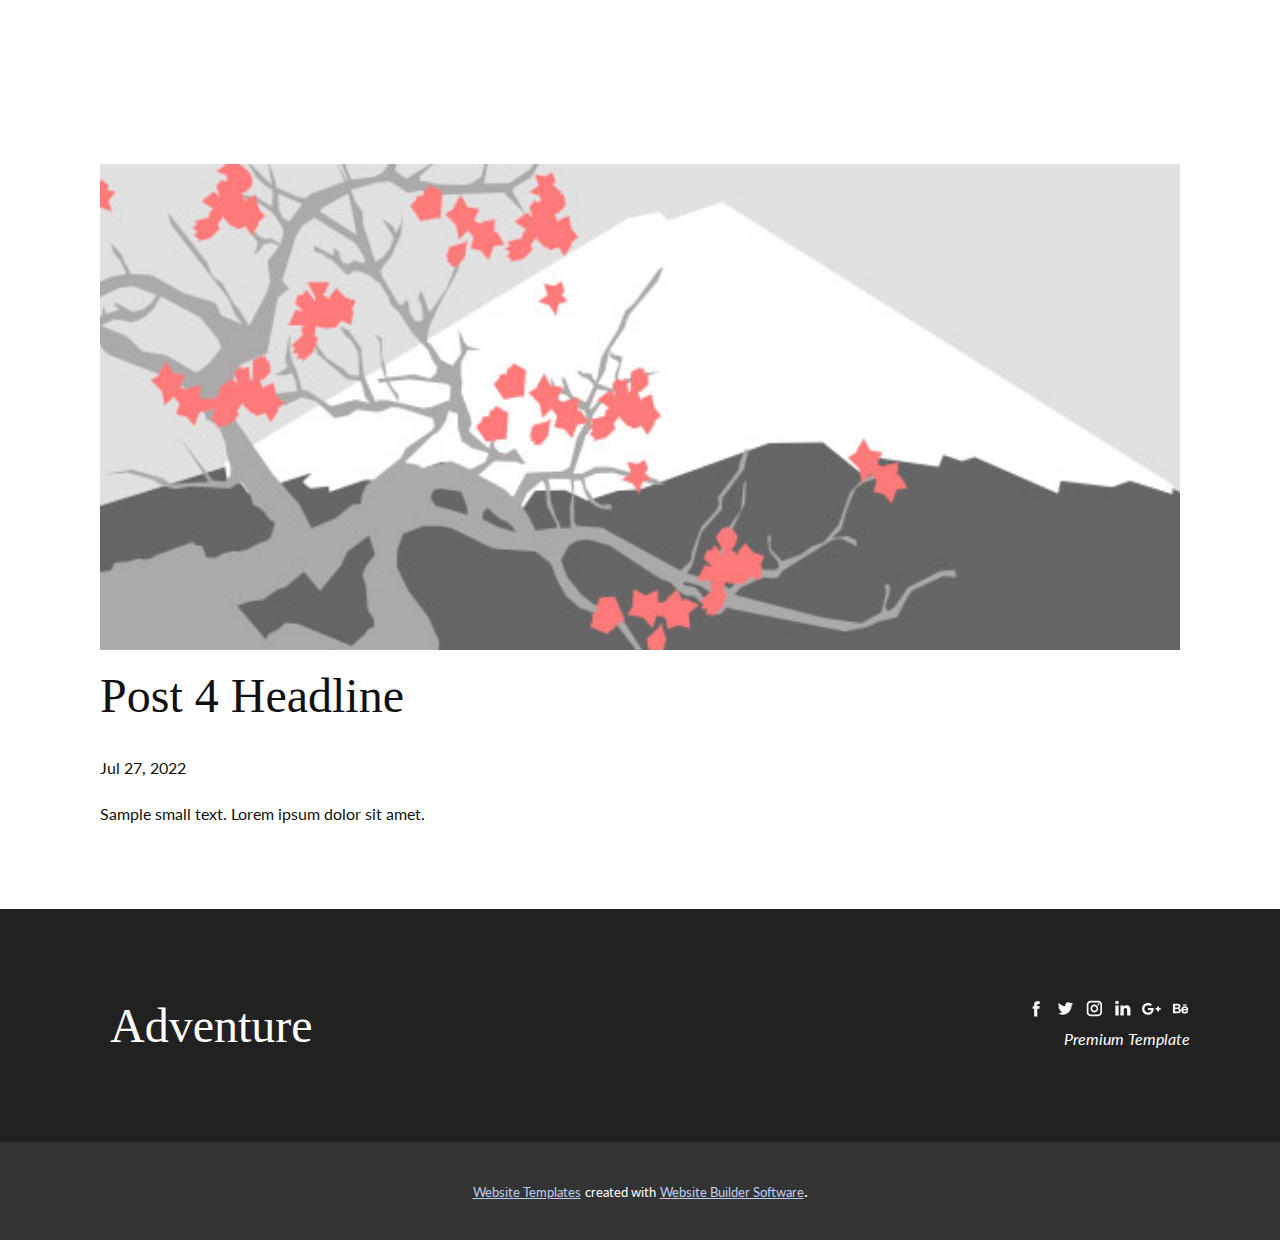
<file: blog/post-3.html>
<!doctype html>
<html style="font-size: 16px;" lang="en"><head>
    <meta name="viewport" content="width=device-width, initial-scale=1.0">
    <meta charset="utf-8">
    <meta name="keywords" content="Post 1 Headline">
    <meta name="description" content="">
    <title>Post 4 Headline</title>
    <link rel="stylesheet" href="../nicepage.css" media="screen">
<link rel="stylesheet" href="../Post-Template.css" media="screen">
    <script class="u-script" type="text/javascript" src="../jquery.js" defer=""></script>
    <script class="u-script" type="text/javascript" src="../nicepage.js" defer=""></script>
    <meta name="generator" content="Nicepage 4.14.1, nicepage.com">
    <link id="u-theme-google-font" rel="stylesheet" href="https://fonts.googleapis.com/css?family=Lato:100,100i,300,300i,400,400i,700,700i,900,900i">
    
    
    <script type="application/ld+json">{
		"@context": "http://schema.org",
		"@type": "Organization",
		"name": "",
		"sameAs": []
}</script>
    <meta name="theme-color" content="#4d6eaa">
  </head>
  <body class="u-body u-xl-mode" data-lang="en"><header class="u-clearfix u-header" id="sec-c7d0"><div class="u-align-left u-clearfix u-sheet u-sheet-1">
        <h3 class="u-align-left-xs u-custom-font u-headline u-text u-text-body-alt-color u-text-font u-text-1">
          <a href="/">Travel Agency</a>
        </h3>
        <nav class="u-menu u-menu-dropdown u-offcanvas u-menu-1" data-responsive-from="XL">
          <div class="menu-collapse">
            <a class="u-button-style u-custom-text-color u-nav-link u-text-body-alt-color" href="#" style="padding: 8px 0px;">
              <svg class="u-svg-link" preserveAspectRatio="xMidYMin slice" viewBox="0 0 302 302" style="undefined"><use xmlns:xlink="http://www.w3.org/1999/xlink" xlink:href="#svg-a760"></use></svg>
              <svg xmlns="http://www.w3.org/2000/svg" xmlns:xlink="http://www.w3.org/1999/xlink" version="1.1" id="svg-a760" x="0px" y="0px" viewBox="0 0 302 302" style="enable-background:new 0 0 302 302;" xml:space="preserve" class="u-svg-content"><g><rect y="36" width="302" height="30"></rect><rect y="236" width="302" height="30"></rect><rect y="136" width="302" height="30"></rect>
</g><g></g><g></g><g></g><g></g><g></g><g></g><g></g><g></g><g></g><g></g><g></g><g></g><g></g><g></g><g></g></svg>
            </a>
          </div>
          <div class="u-nav-container">
            <ul class="u-nav u-spacing-25 u-unstyled"><li class="u-nav-item"><a class="u-btn-text u-button-style u-nav-link u-text-body-alt-color" href="../Home.html" style="padding: 1px 34px 2px;">Home</a>
</li><li class="u-nav-item"><a class="u-btn-text u-button-style u-nav-link u-text-body-alt-color" href="../About.html" style="padding: 1px 34px 2px;">About</a>
</li><li class="u-nav-item"><a class="u-btn-text u-button-style u-nav-link u-text-body-alt-color" href="../Contact.html" style="padding: 1px 34px 2px;">Contact</a>
</li></ul>
          </div>
          <div class="u-nav-container-collapse">
            <div class="u-black u-container-style u-inner-container-layout u-opacity u-opacity-95 u-sidenav">
              <div class="u-inner-container-layout u-sidenav-overflow">
                <div class="u-menu-close"></div>
                <ul class="u-align-center u-nav u-popupmenu-items u-unstyled u-nav-2"><li class="u-nav-item"><a class="u-btn-text u-button-style u-nav-link u-text-black" href="../Home.html" style="padding: 1px 34px 2px;">Home</a>
</li><li class="u-nav-item"><a class="u-btn-text u-button-style u-nav-link u-text-black" href="../About.html" style="padding: 1px 34px 2px;">About</a>
</li><li class="u-nav-item"><a class="u-btn-text u-button-style u-nav-link u-text-black" href="../Contact.html" style="padding: 1px 34px 2px;">Contact</a>
</li></ul>
              </div>
            </div>
            <div class="u-black u-menu-overlay u-opacity u-opacity-70"></div>
          </div>
        </nav>
      </div></header>
    <section class="u-align-center u-clearfix u-section-1" id="sec-d213">
      <div class="u-clearfix u-sheet u-valign-middle-md u-valign-middle-sm u-valign-middle-xs u-sheet-1"><!--post_details--><!--post_details_options_json--><!--{"source":""}--><!--/post_details_options_json--><!--blog_post-->
        <div class="u-container-style u-expanded-width u-post-details u-post-details-1">
          <div class="u-container-layout u-valign-middle u-container-layout-1"><!--blog_post_image-->
            <img alt="" class="u-blog-control u-expanded-width u-image u-image-default u-image-1" src="[data-uri]"><!--/blog_post_image--><!--blog_post_header-->
            <h2 class="u-blog-control u-text u-text-1">Post 4 Headline</h2><!--/blog_post_header--><!--blog_post_metadata-->
            <div class="u-blog-control u-metadata u-metadata-1"><!--blog_post_metadata_date-->
              <span class="u-meta-date u-meta-icon">Jul 27, 2022</span><!--/blog_post_metadata_date--><!--blog_post_metadata_category-->
              <!--/blog_post_metadata_category--><!--blog_post_metadata_comments-->
              <!--/blog_post_metadata_comments-->
            </div><!--/blog_post_metadata--><!--blog_post_content-->
            <div class="u-align-justify u-blog-control u-post-content u-text u-text-2 fr-view">
  Sample small text. Lorem ipsum dolor sit amet.
  </div><!--/blog_post_content-->
          </div>
        </div><!--/blog_post--><!--/post_details-->
      </div>
    </section>
    
    
    <footer class="u-clearfix u-footer u-grey-dark-3 u-typography-custom-page-typography-2--Footer" id="sec-bcf8"><div class="u-clearfix u-sheet u-sheet-1">
        <div class="u-clearfix u-disable-padding u-expanded-width u-gutter-30 u-layout-wrap u-layout-wrap-1">
          <div class="u-gutter-0 u-layout">
            <div class="u-layout-row">
              <div class="u-container-style u-layout-cell u-left-cell u-size-30 u-layout-cell-1">
                <div class="u-container-layout u-padding-6 u-valign-middle u-container-layout-1">
                  <h3 class="u-headline u-text u-text-1">
                    <a href="/">Adventure</a>
                  </h3>
                </div>
              </div>
              <div class="u-align-right u-container-style u-layout-cell u-right-cell u-size-30 u-layout-cell-2">
                <div class="u-container-layout u-valign-middle u-container-layout-2">
                  <div class="u-social-icons u-spacing-10 u-social-icons-1">
                    <a class="u-social-url" target="_blank" href=""><span class="u-icon u-icon-circle u-social-facebook u-social-icon u-icon-1"><svg class="u-svg-link" preserveAspectRatio="xMidYMin slice" viewBox="0 0 112.2 112.2" style="undefined"><use xmlns:xlink="http://www.w3.org/1999/xlink" xlink:href="#svg-06b0"></use></svg><svg x="0px" y="0px" viewBox="0 0 112.2 112.2" enable-background="new 0 0 112.2 112.2" xml:space="preserve" id="svg-06b0" class="u-svg-content"><path d="M75.5,28.8H65.4c-1.5,0-4,0.9-4,4.3v9.4h13.9l-1.5,15.8H61.4v45.1H42.8V58.3h-8.8V42.4h8.8V32.2 c0-7.4,3.4-18.8,18.8-18.8h13.8v15.4H75.5z"></path></svg></span>
                    </a>
                    <a class="u-social-url" target="_blank" href=""><span class="u-icon u-icon-circle u-social-icon u-social-twitter u-icon-2"><svg class="u-svg-link" preserveAspectRatio="xMidYMin slice" viewBox="0 0 112.2 112.2" style="undefined"><use xmlns:xlink="http://www.w3.org/1999/xlink" xlink:href="#svg-6229"></use></svg><svg x="0px" y="0px" viewBox="0 0 112.2 112.2" enable-background="new 0 0 112.2 112.2" xml:space="preserve" id="svg-6229" class="u-svg-content"><path d="M92.2,38.2c0,0.8,0,1.6,0,2.3c0,24.3-18.6,52.4-52.6,52.4c-10.6,0.1-20.2-2.9-28.5-8.2 c1.4,0.2,2.9,0.2,4.4,0.2c8.7,0,16.7-2.9,23-7.9c-8.1-0.2-14.9-5.5-17.3-12.8c1.1,0.2,2.4,0.2,3.4,0.2c1.6,0,3.3-0.2,4.8-0.7 c-8.4-1.6-14.9-9.2-14.9-18c0-0.2,0-0.2,0-0.2c2.5,1.4,5.4,2.2,8.4,2.3c-5-3.3-8.3-8.9-8.3-15.4c0-3.4,1-6.5,2.5-9.2 c9.1,11.1,22.7,18.5,38,19.2c-0.2-1.4-0.4-2.8-0.4-4.3c0.1-10,8.3-18.2,18.5-18.2c5.4,0,10.1,2.2,13.5,5.7c4.3-0.8,8.1-2.3,11.7-4.5 c-1.4,4.3-4.3,7.9-8.1,10.1c3.7-0.4,7.3-1.4,10.6-2.9C98.9,32.3,95.7,35.5,92.2,38.2z"></path></svg></span>
                    </a>
                    <a class="u-social-url" target="_blank" href=""><span class="u-icon u-icon-circle u-social-icon u-social-instagram u-icon-3"><svg class="u-svg-link" preserveAspectRatio="xMidYMin slice" viewBox="0 0 112.2 112.2" style="undefined"><use xmlns:xlink="http://www.w3.org/1999/xlink" xlink:href="#svg-3391"></use></svg><svg x="0px" y="0px" viewBox="0 0 112.2 112.2" enable-background="new 0 0 112.2 112.2" xml:space="preserve" id="svg-3391" class="u-svg-content"><path d="M55.9,32.9c-12.8,0-23.2,10.4-23.2,23.2s10.4,23.2,23.2,23.2s23.2-10.4,23.2-23.2S68.7,32.9,55.9,32.9z M55.9,69.4c-7.4,0-13.3-6-13.3-13.3c-0.1-7.4,6-13.3,13.3-13.3s13.3,6,13.3,13.3C69.3,63.5,63.3,69.4,55.9,69.4z"></path><path d="M79.7,26.8c-3,0-5.4,2.5-5.4,5.4s2.5,5.4,5.4,5.4c3,0,5.4-2.5,5.4-5.4S82.7,26.8,79.7,26.8z"></path><path d="M78.2,11H33.5C21,11,10.8,21.3,10.8,33.7v44.7c0,12.6,10.2,22.8,22.7,22.8h44.7c12.6,0,22.7-10.2,22.7-22.7 V33.7C100.8,21.1,90.6,11,78.2,11z M91,78.4c0,7.1-5.8,12.8-12.8,12.8H33.5c-7.1,0-12.8-5.8-12.8-12.8V33.7 c0-7.1,5.8-12.8,12.8-12.8h44.7c7.1,0,12.8,5.8,12.8,12.8V78.4z"></path></svg></span>
                    </a>
                    <a class="u-social-url" target="_blank" href=""><span class="u-icon u-icon-circle u-social-icon u-social-linkedin u-icon-4"><svg class="u-svg-link" preserveAspectRatio="xMidYMin slice" viewBox="0 0 112.2 112.2" style="undefined"><use xmlns:xlink="http://www.w3.org/1999/xlink" xlink:href="#svg-e809"></use></svg><svg x="0px" y="0px" viewBox="0 0 112.2 112.2" enable-background="new 0 0 112.2 112.2" xml:space="preserve" id="svg-e809" class="u-svg-content"><path d="M33.8,96.8H14.5v-58h19.3V96.8z M24.1,30.9L24.1,30.9c-6.6,0-10.8-4.5-10.8-10.1c0-5.8,4.3-10.1,10.9-10.1 S34.9,15,35.1,20.8C35.1,26.4,30.8,30.9,24.1,30.9z M103.3,96.8H84.1v-31c0-7.8-2.7-13.1-9.8-13.1c-5.3,0-8.5,3.6-9.9,7.1 c-0.6,1.3-0.6,3-0.6,4.8V97H44.5c0,0,0.3-52.6,0-58h19.3v8.2c2.6-3.9,7.2-9.6,17.4-9.6c12.7,0,22.2,8.4,22.2,26.1V96.8z"></path></svg></span>
                    </a>
                    <a class="u-social-url" target="_blank" href=""><span class="u-icon u-icon-circle u-social-google u-social-icon u-icon-5"><svg class="u-svg-link" preserveAspectRatio="xMidYMin slice" viewBox="0 0 112.2 112.2" style="undefined"><use xmlns:xlink="http://www.w3.org/1999/xlink" xlink:href="#svg-2814"></use></svg><svg x="0px" y="0px" viewBox="0 0 112.2 112.2" enable-background="new 0 0 112.2 112.2" xml:space="preserve" id="svg-2814" class="u-svg-content"><path d="M62.2,81.6c-8.6,11.2-24.6,14.4-37.6,10C10.9,87,0.8,73.2,1,58.5c-0.8-18,15.2-34.6,33.1-34.9 c9.2-0.8,18.2,2.7,25,8.6c-2.9,3.1-5.7,6.2-8.9,9.2c-6.2-3.8-13.5-6.5-20.6-4C18.1,40.7,11,54.2,15.4,65.6 c3.5,11.8,17.8,18.3,29.2,13.2c5.8-2.1,9.7-7.4,11.3-13.2c-6.6-0.1-13.2,0-20.1-0.3c0-3.9,0-7.9,0-11.9c11.2,0,22.2,0,33.3,0 C69.9,63.4,68.3,73.9,62.2,81.6z M110.9,63.7c-3.4,0-6.6,0-10,0c0,3.4,0,6.6,0,10c-3.4,0-6.6,0-10,0c0-3.4,0-6.6,0-10 c-3.4,0-6.6,0-10,0c0-3.4,0-6.6,0-10c3.4,0,6.6,0,10,0c0-3.4,0-6.6,0.1-10c3.4,0,6.6,0,10,0c0,3.4,0,6.6,0,10c3.4,0,6.6,0,10,0 C110.9,56.9,110.9,60.3,110.9,63.7z"></path></svg></span>
                    </a>
                    <a class="u-social-url" target="_blank" href=""><span class="u-icon u-icon-circle u-social-behance u-social-icon u-icon-6"><svg class="u-svg-link" preserveAspectRatio="xMidYMin slice" viewBox="0 0 112.2 112.2" style="undefined"><use xmlns:xlink="http://www.w3.org/1999/xlink" xlink:href="#svg-44b7"></use></svg><svg x="0px" y="0px" viewBox="0 0 112.2 112.2" enable-background="new 0 0 112.2 112.2" xml:space="preserve" id="svg-44b7" class="u-svg-content"><rect x="70.3" y="32" width="23" height="6.9"></rect><path d="M48.3,54c0,0,8.5-0.6,8.5-10.5s-6.9-14.8-15.7-14.8H12v55.9h29.1c0,0,17.8,0.6,17.8-16.5 C58.7,68.1,59.5,54.2,48.3,54z M24.8,38.5h16.3c0,0,4,0,4,5.8s-2.4,6.6-5,6.6H24.8V38.5z M40.3,74.5H24.8V59.6h16.3c0,0,6,0,6,7.7 C46.9,73.7,42.5,74.5,40.3,74.5z"></path><path d="M82.3,43C61,43,61,64.2,61,64.3c0,0-1.5,21.3,21.3,21.3c0,0,19.1,1.2,19.1-14.8h-9.7c0,0,0.2,6-8.9,6 c0,0-9.7,0.7-9.7-9.6h29C101.8,67.2,105,42.8,82.3,43z M72.8,59.6c0,0,1.2-8.6,9.7-8.6s8.5,8.6,8.6,8.6H72.8z"></path></svg></span>
                    </a>
                  </div>
                  <p class="u-text u-text-font u-text-2">Premium Template<br>
                  </p>
                </div>
              </div>
            </div>
          </div>
        </div>
      </div></footer>
    <section class="u-backlink u-clearfix u-grey-80">
      <a class="u-link" href="https://nicepage.com/website-templates" target="_blank">
        <span>Website Templates</span>
      </a>
      <p class="u-text">
        <span>created with</span>
      </p>
      <a class="u-link" href="" target="_blank">
        <span>Website Builder Software</span>
      </a>. 
    </section>
  
</body></html>
</file>
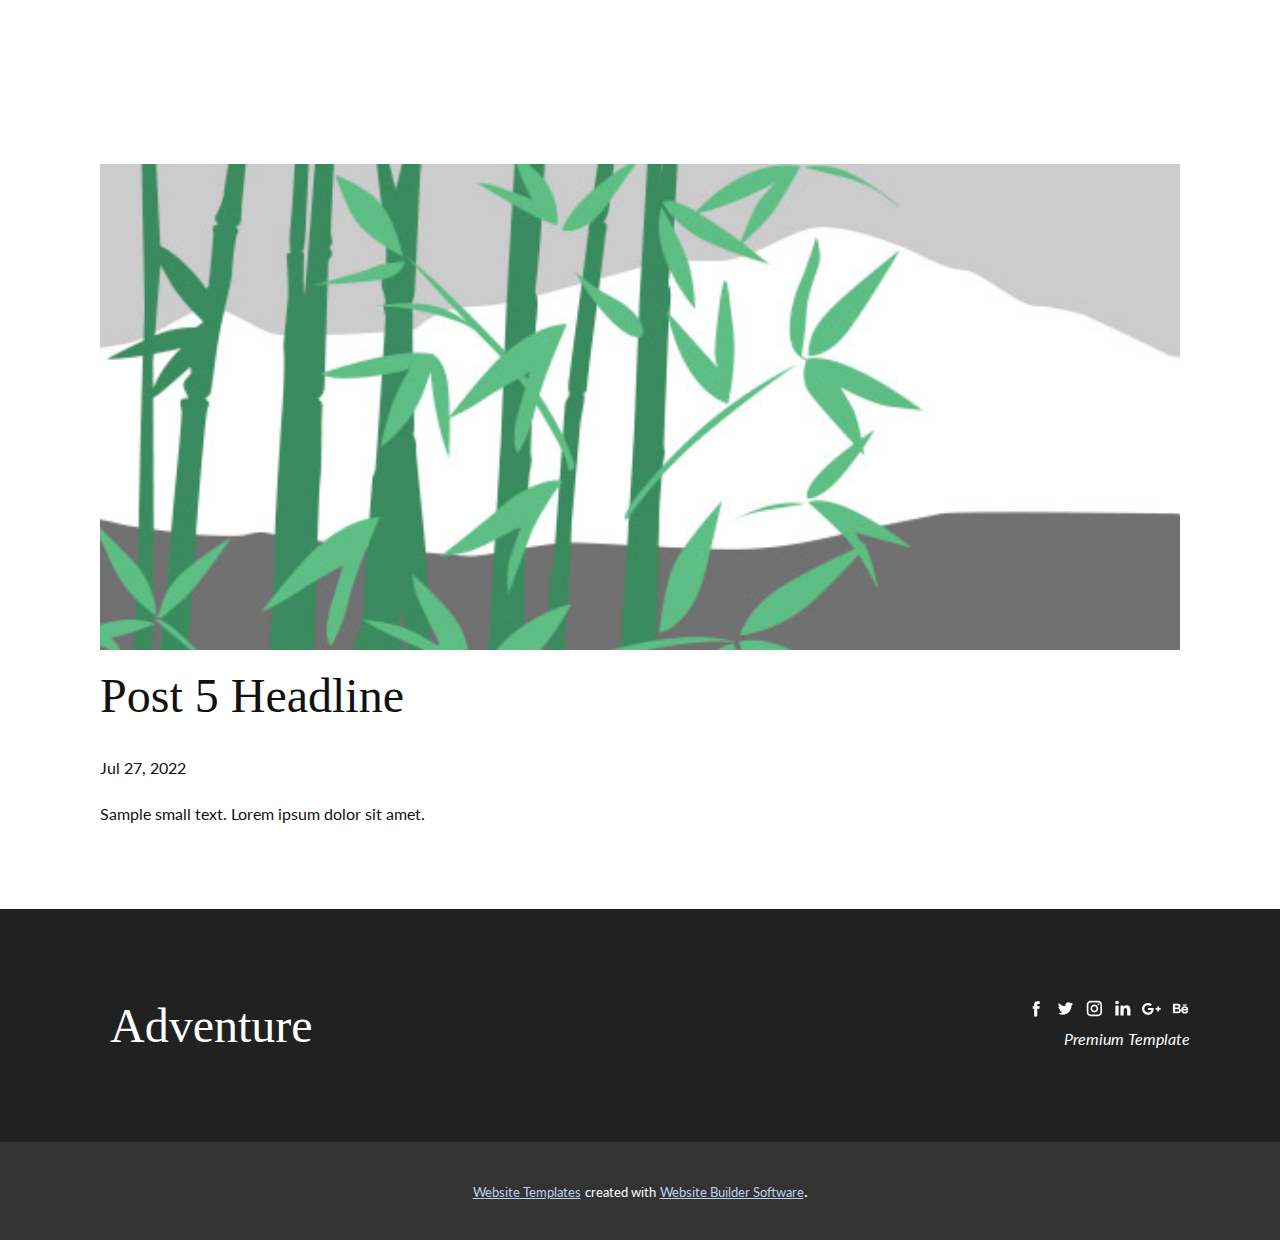
<file: blog/post-4.html>
<!doctype html>
<html style="font-size: 16px;" lang="en"><head>
    <meta name="viewport" content="width=device-width, initial-scale=1.0">
    <meta charset="utf-8">
    <meta name="keywords" content="Post 1 Headline">
    <meta name="description" content="">
    <title>Post 5 Headline</title>
    <link rel="stylesheet" href="../nicepage.css" media="screen">
<link rel="stylesheet" href="../Post-Template.css" media="screen">
    <script class="u-script" type="text/javascript" src="../jquery.js" defer=""></script>
    <script class="u-script" type="text/javascript" src="../nicepage.js" defer=""></script>
    <meta name="generator" content="Nicepage 4.14.1, nicepage.com">
    <link id="u-theme-google-font" rel="stylesheet" href="https://fonts.googleapis.com/css?family=Lato:100,100i,300,300i,400,400i,700,700i,900,900i">
    
    
    <script type="application/ld+json">{
		"@context": "http://schema.org",
		"@type": "Organization",
		"name": "",
		"sameAs": []
}</script>
    <meta name="theme-color" content="#4d6eaa">
  </head>
  <body class="u-body u-xl-mode" data-lang="en"><header class="u-clearfix u-header" id="sec-c7d0"><div class="u-align-left u-clearfix u-sheet u-sheet-1">
        <h3 class="u-align-left-xs u-custom-font u-headline u-text u-text-body-alt-color u-text-font u-text-1">
          <a href="/">Travel Agency</a>
        </h3>
        <nav class="u-menu u-menu-dropdown u-offcanvas u-menu-1" data-responsive-from="XL">
          <div class="menu-collapse">
            <a class="u-button-style u-custom-text-color u-nav-link u-text-body-alt-color" href="#" style="padding: 8px 0px;">
              <svg class="u-svg-link" preserveAspectRatio="xMidYMin slice" viewBox="0 0 302 302" style="undefined"><use xmlns:xlink="http://www.w3.org/1999/xlink" xlink:href="#svg-a760"></use></svg>
              <svg xmlns="http://www.w3.org/2000/svg" xmlns:xlink="http://www.w3.org/1999/xlink" version="1.1" id="svg-a760" x="0px" y="0px" viewBox="0 0 302 302" style="enable-background:new 0 0 302 302;" xml:space="preserve" class="u-svg-content"><g><rect y="36" width="302" height="30"></rect><rect y="236" width="302" height="30"></rect><rect y="136" width="302" height="30"></rect>
</g><g></g><g></g><g></g><g></g><g></g><g></g><g></g><g></g><g></g><g></g><g></g><g></g><g></g><g></g><g></g></svg>
            </a>
          </div>
          <div class="u-nav-container">
            <ul class="u-nav u-spacing-25 u-unstyled"><li class="u-nav-item"><a class="u-btn-text u-button-style u-nav-link u-text-body-alt-color" href="../Home.html" style="padding: 1px 34px 2px;">Home</a>
</li><li class="u-nav-item"><a class="u-btn-text u-button-style u-nav-link u-text-body-alt-color" href="../About.html" style="padding: 1px 34px 2px;">About</a>
</li><li class="u-nav-item"><a class="u-btn-text u-button-style u-nav-link u-text-body-alt-color" href="../Contact.html" style="padding: 1px 34px 2px;">Contact</a>
</li></ul>
          </div>
          <div class="u-nav-container-collapse">
            <div class="u-black u-container-style u-inner-container-layout u-opacity u-opacity-95 u-sidenav">
              <div class="u-inner-container-layout u-sidenav-overflow">
                <div class="u-menu-close"></div>
                <ul class="u-align-center u-nav u-popupmenu-items u-unstyled u-nav-2"><li class="u-nav-item"><a class="u-btn-text u-button-style u-nav-link u-text-black" href="../Home.html" style="padding: 1px 34px 2px;">Home</a>
</li><li class="u-nav-item"><a class="u-btn-text u-button-style u-nav-link u-text-black" href="../About.html" style="padding: 1px 34px 2px;">About</a>
</li><li class="u-nav-item"><a class="u-btn-text u-button-style u-nav-link u-text-black" href="../Contact.html" style="padding: 1px 34px 2px;">Contact</a>
</li></ul>
              </div>
            </div>
            <div class="u-black u-menu-overlay u-opacity u-opacity-70"></div>
          </div>
        </nav>
      </div></header>
    <section class="u-align-center u-clearfix u-section-1" id="sec-d213">
      <div class="u-clearfix u-sheet u-valign-middle-md u-valign-middle-sm u-valign-middle-xs u-sheet-1"><!--post_details--><!--post_details_options_json--><!--{"source":""}--><!--/post_details_options_json--><!--blog_post-->
        <div class="u-container-style u-expanded-width u-post-details u-post-details-1">
          <div class="u-container-layout u-valign-middle u-container-layout-1"><!--blog_post_image-->
            <img alt="" class="u-blog-control u-expanded-width u-image u-image-default u-image-1" src="[data-uri]"><!--/blog_post_image--><!--blog_post_header-->
            <h2 class="u-blog-control u-text u-text-1">Post 5 Headline</h2><!--/blog_post_header--><!--blog_post_metadata-->
            <div class="u-blog-control u-metadata u-metadata-1"><!--blog_post_metadata_date-->
              <span class="u-meta-date u-meta-icon">Jul 27, 2022</span><!--/blog_post_metadata_date--><!--blog_post_metadata_category-->
              <!--/blog_post_metadata_category--><!--blog_post_metadata_comments-->
              <!--/blog_post_metadata_comments-->
            </div><!--/blog_post_metadata--><!--blog_post_content-->
            <div class="u-align-justify u-blog-control u-post-content u-text u-text-2 fr-view">
  Sample small text. Lorem ipsum dolor sit amet.
  </div><!--/blog_post_content-->
          </div>
        </div><!--/blog_post--><!--/post_details-->
      </div>
    </section>
    
    
    <footer class="u-clearfix u-footer u-grey-dark-3 u-typography-custom-page-typography-2--Footer" id="sec-bcf8"><div class="u-clearfix u-sheet u-sheet-1">
        <div class="u-clearfix u-disable-padding u-expanded-width u-gutter-30 u-layout-wrap u-layout-wrap-1">
          <div class="u-gutter-0 u-layout">
            <div class="u-layout-row">
              <div class="u-container-style u-layout-cell u-left-cell u-size-30 u-layout-cell-1">
                <div class="u-container-layout u-padding-6 u-valign-middle u-container-layout-1">
                  <h3 class="u-headline u-text u-text-1">
                    <a href="/">Adventure</a>
                  </h3>
                </div>
              </div>
              <div class="u-align-right u-container-style u-layout-cell u-right-cell u-size-30 u-layout-cell-2">
                <div class="u-container-layout u-valign-middle u-container-layout-2">
                  <div class="u-social-icons u-spacing-10 u-social-icons-1">
                    <a class="u-social-url" target="_blank" href=""><span class="u-icon u-icon-circle u-social-facebook u-social-icon u-icon-1"><svg class="u-svg-link" preserveAspectRatio="xMidYMin slice" viewBox="0 0 112.2 112.2" style="undefined"><use xmlns:xlink="http://www.w3.org/1999/xlink" xlink:href="#svg-06b0"></use></svg><svg x="0px" y="0px" viewBox="0 0 112.2 112.2" enable-background="new 0 0 112.2 112.2" xml:space="preserve" id="svg-06b0" class="u-svg-content"><path d="M75.5,28.8H65.4c-1.5,0-4,0.9-4,4.3v9.4h13.9l-1.5,15.8H61.4v45.1H42.8V58.3h-8.8V42.4h8.8V32.2 c0-7.4,3.4-18.8,18.8-18.8h13.8v15.4H75.5z"></path></svg></span>
                    </a>
                    <a class="u-social-url" target="_blank" href=""><span class="u-icon u-icon-circle u-social-icon u-social-twitter u-icon-2"><svg class="u-svg-link" preserveAspectRatio="xMidYMin slice" viewBox="0 0 112.2 112.2" style="undefined"><use xmlns:xlink="http://www.w3.org/1999/xlink" xlink:href="#svg-6229"></use></svg><svg x="0px" y="0px" viewBox="0 0 112.2 112.2" enable-background="new 0 0 112.2 112.2" xml:space="preserve" id="svg-6229" class="u-svg-content"><path d="M92.2,38.2c0,0.8,0,1.6,0,2.3c0,24.3-18.6,52.4-52.6,52.4c-10.6,0.1-20.2-2.9-28.5-8.2 c1.4,0.2,2.9,0.2,4.4,0.2c8.7,0,16.7-2.9,23-7.9c-8.1-0.2-14.9-5.5-17.3-12.8c1.1,0.2,2.4,0.2,3.4,0.2c1.6,0,3.3-0.2,4.8-0.7 c-8.4-1.6-14.9-9.2-14.9-18c0-0.2,0-0.2,0-0.2c2.5,1.4,5.4,2.2,8.4,2.3c-5-3.3-8.3-8.9-8.3-15.4c0-3.4,1-6.5,2.5-9.2 c9.1,11.1,22.7,18.5,38,19.2c-0.2-1.4-0.4-2.8-0.4-4.3c0.1-10,8.3-18.2,18.5-18.2c5.4,0,10.1,2.2,13.5,5.7c4.3-0.8,8.1-2.3,11.7-4.5 c-1.4,4.3-4.3,7.9-8.1,10.1c3.7-0.4,7.3-1.4,10.6-2.9C98.9,32.3,95.7,35.5,92.2,38.2z"></path></svg></span>
                    </a>
                    <a class="u-social-url" target="_blank" href=""><span class="u-icon u-icon-circle u-social-icon u-social-instagram u-icon-3"><svg class="u-svg-link" preserveAspectRatio="xMidYMin slice" viewBox="0 0 112.2 112.2" style="undefined"><use xmlns:xlink="http://www.w3.org/1999/xlink" xlink:href="#svg-3391"></use></svg><svg x="0px" y="0px" viewBox="0 0 112.2 112.2" enable-background="new 0 0 112.2 112.2" xml:space="preserve" id="svg-3391" class="u-svg-content"><path d="M55.9,32.9c-12.8,0-23.2,10.4-23.2,23.2s10.4,23.2,23.2,23.2s23.2-10.4,23.2-23.2S68.7,32.9,55.9,32.9z M55.9,69.4c-7.4,0-13.3-6-13.3-13.3c-0.1-7.4,6-13.3,13.3-13.3s13.3,6,13.3,13.3C69.3,63.5,63.3,69.4,55.9,69.4z"></path><path d="M79.7,26.8c-3,0-5.4,2.5-5.4,5.4s2.5,5.4,5.4,5.4c3,0,5.4-2.5,5.4-5.4S82.7,26.8,79.7,26.8z"></path><path d="M78.2,11H33.5C21,11,10.8,21.3,10.8,33.7v44.7c0,12.6,10.2,22.8,22.7,22.8h44.7c12.6,0,22.7-10.2,22.7-22.7 V33.7C100.8,21.1,90.6,11,78.2,11z M91,78.4c0,7.1-5.8,12.8-12.8,12.8H33.5c-7.1,0-12.8-5.8-12.8-12.8V33.7 c0-7.1,5.8-12.8,12.8-12.8h44.7c7.1,0,12.8,5.8,12.8,12.8V78.4z"></path></svg></span>
                    </a>
                    <a class="u-social-url" target="_blank" href=""><span class="u-icon u-icon-circle u-social-icon u-social-linkedin u-icon-4"><svg class="u-svg-link" preserveAspectRatio="xMidYMin slice" viewBox="0 0 112.2 112.2" style="undefined"><use xmlns:xlink="http://www.w3.org/1999/xlink" xlink:href="#svg-e809"></use></svg><svg x="0px" y="0px" viewBox="0 0 112.2 112.2" enable-background="new 0 0 112.2 112.2" xml:space="preserve" id="svg-e809" class="u-svg-content"><path d="M33.8,96.8H14.5v-58h19.3V96.8z M24.1,30.9L24.1,30.9c-6.6,0-10.8-4.5-10.8-10.1c0-5.8,4.3-10.1,10.9-10.1 S34.9,15,35.1,20.8C35.1,26.4,30.8,30.9,24.1,30.9z M103.3,96.8H84.1v-31c0-7.8-2.7-13.1-9.8-13.1c-5.3,0-8.5,3.6-9.9,7.1 c-0.6,1.3-0.6,3-0.6,4.8V97H44.5c0,0,0.3-52.6,0-58h19.3v8.2c2.6-3.9,7.2-9.6,17.4-9.6c12.7,0,22.2,8.4,22.2,26.1V96.8z"></path></svg></span>
                    </a>
                    <a class="u-social-url" target="_blank" href=""><span class="u-icon u-icon-circle u-social-google u-social-icon u-icon-5"><svg class="u-svg-link" preserveAspectRatio="xMidYMin slice" viewBox="0 0 112.2 112.2" style="undefined"><use xmlns:xlink="http://www.w3.org/1999/xlink" xlink:href="#svg-2814"></use></svg><svg x="0px" y="0px" viewBox="0 0 112.2 112.2" enable-background="new 0 0 112.2 112.2" xml:space="preserve" id="svg-2814" class="u-svg-content"><path d="M62.2,81.6c-8.6,11.2-24.6,14.4-37.6,10C10.9,87,0.8,73.2,1,58.5c-0.8-18,15.2-34.6,33.1-34.9 c9.2-0.8,18.2,2.7,25,8.6c-2.9,3.1-5.7,6.2-8.9,9.2c-6.2-3.8-13.5-6.5-20.6-4C18.1,40.7,11,54.2,15.4,65.6 c3.5,11.8,17.8,18.3,29.2,13.2c5.8-2.1,9.7-7.4,11.3-13.2c-6.6-0.1-13.2,0-20.1-0.3c0-3.9,0-7.9,0-11.9c11.2,0,22.2,0,33.3,0 C69.9,63.4,68.3,73.9,62.2,81.6z M110.9,63.7c-3.4,0-6.6,0-10,0c0,3.4,0,6.6,0,10c-3.4,0-6.6,0-10,0c0-3.4,0-6.6,0-10 c-3.4,0-6.6,0-10,0c0-3.4,0-6.6,0-10c3.4,0,6.6,0,10,0c0-3.4,0-6.6,0.1-10c3.4,0,6.6,0,10,0c0,3.4,0,6.6,0,10c3.4,0,6.6,0,10,0 C110.9,56.9,110.9,60.3,110.9,63.7z"></path></svg></span>
                    </a>
                    <a class="u-social-url" target="_blank" href=""><span class="u-icon u-icon-circle u-social-behance u-social-icon u-icon-6"><svg class="u-svg-link" preserveAspectRatio="xMidYMin slice" viewBox="0 0 112.2 112.2" style="undefined"><use xmlns:xlink="http://www.w3.org/1999/xlink" xlink:href="#svg-44b7"></use></svg><svg x="0px" y="0px" viewBox="0 0 112.2 112.2" enable-background="new 0 0 112.2 112.2" xml:space="preserve" id="svg-44b7" class="u-svg-content"><rect x="70.3" y="32" width="23" height="6.9"></rect><path d="M48.3,54c0,0,8.5-0.6,8.5-10.5s-6.9-14.8-15.7-14.8H12v55.9h29.1c0,0,17.8,0.6,17.8-16.5 C58.7,68.1,59.5,54.2,48.3,54z M24.8,38.5h16.3c0,0,4,0,4,5.8s-2.4,6.6-5,6.6H24.8V38.5z M40.3,74.5H24.8V59.6h16.3c0,0,6,0,6,7.7 C46.9,73.7,42.5,74.5,40.3,74.5z"></path><path d="M82.3,43C61,43,61,64.2,61,64.3c0,0-1.5,21.3,21.3,21.3c0,0,19.1,1.2,19.1-14.8h-9.7c0,0,0.2,6-8.9,6 c0,0-9.7,0.7-9.7-9.6h29C101.8,67.2,105,42.8,82.3,43z M72.8,59.6c0,0,1.2-8.6,9.7-8.6s8.5,8.6,8.6,8.6H72.8z"></path></svg></span>
                    </a>
                  </div>
                  <p class="u-text u-text-font u-text-2">Premium Template<br>
                  </p>
                </div>
              </div>
            </div>
          </div>
        </div>
      </div></footer>
    <section class="u-backlink u-clearfix u-grey-80">
      <a class="u-link" href="https://nicepage.com/website-templates" target="_blank">
        <span>Website Templates</span>
      </a>
      <p class="u-text">
        <span>created with</span>
      </p>
      <a class="u-link" href="" target="_blank">
        <span>Website Builder Software</span>
      </a>. 
    </section>
  
</body></html>
</file>
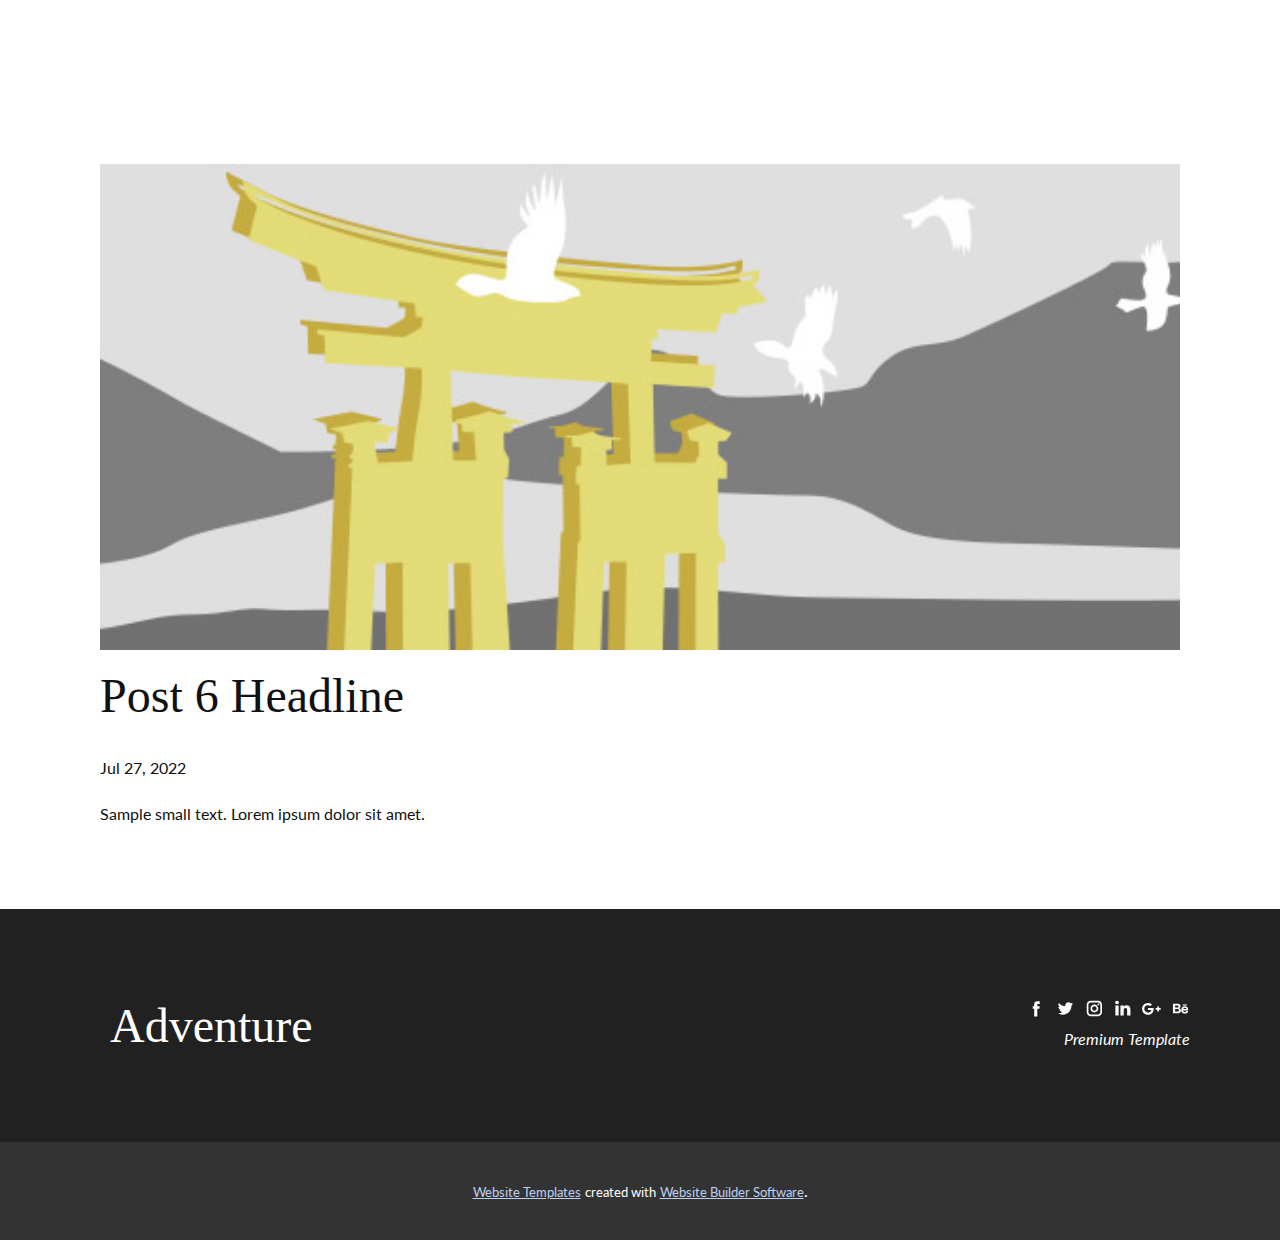
<file: blog/post-5.html>
<!doctype html>
<html style="font-size: 16px;" lang="en"><head>
    <meta name="viewport" content="width=device-width, initial-scale=1.0">
    <meta charset="utf-8">
    <meta name="keywords" content="Post 1 Headline">
    <meta name="description" content="">
    <title>Post 6 Headline</title>
    <link rel="stylesheet" href="../nicepage.css" media="screen">
<link rel="stylesheet" href="../Post-Template.css" media="screen">
    <script class="u-script" type="text/javascript" src="../jquery.js" defer=""></script>
    <script class="u-script" type="text/javascript" src="../nicepage.js" defer=""></script>
    <meta name="generator" content="Nicepage 4.14.1, nicepage.com">
    <link id="u-theme-google-font" rel="stylesheet" href="https://fonts.googleapis.com/css?family=Lato:100,100i,300,300i,400,400i,700,700i,900,900i">
    
    
    <script type="application/ld+json">{
		"@context": "http://schema.org",
		"@type": "Organization",
		"name": "",
		"sameAs": []
}</script>
    <meta name="theme-color" content="#4d6eaa">
  </head>
  <body class="u-body u-xl-mode" data-lang="en"><header class="u-clearfix u-header" id="sec-c7d0"><div class="u-align-left u-clearfix u-sheet u-sheet-1">
        <h3 class="u-align-left-xs u-custom-font u-headline u-text u-text-body-alt-color u-text-font u-text-1">
          <a href="/">Travel Agency</a>
        </h3>
        <nav class="u-menu u-menu-dropdown u-offcanvas u-menu-1" data-responsive-from="XL">
          <div class="menu-collapse">
            <a class="u-button-style u-custom-text-color u-nav-link u-text-body-alt-color" href="#" style="padding: 8px 0px;">
              <svg class="u-svg-link" preserveAspectRatio="xMidYMin slice" viewBox="0 0 302 302" style="undefined"><use xmlns:xlink="http://www.w3.org/1999/xlink" xlink:href="#svg-a760"></use></svg>
              <svg xmlns="http://www.w3.org/2000/svg" xmlns:xlink="http://www.w3.org/1999/xlink" version="1.1" id="svg-a760" x="0px" y="0px" viewBox="0 0 302 302" style="enable-background:new 0 0 302 302;" xml:space="preserve" class="u-svg-content"><g><rect y="36" width="302" height="30"></rect><rect y="236" width="302" height="30"></rect><rect y="136" width="302" height="30"></rect>
</g><g></g><g></g><g></g><g></g><g></g><g></g><g></g><g></g><g></g><g></g><g></g><g></g><g></g><g></g><g></g></svg>
            </a>
          </div>
          <div class="u-nav-container">
            <ul class="u-nav u-spacing-25 u-unstyled"><li class="u-nav-item"><a class="u-btn-text u-button-style u-nav-link u-text-body-alt-color" href="../Home.html" style="padding: 1px 34px 2px;">Home</a>
</li><li class="u-nav-item"><a class="u-btn-text u-button-style u-nav-link u-text-body-alt-color" href="../About.html" style="padding: 1px 34px 2px;">About</a>
</li><li class="u-nav-item"><a class="u-btn-text u-button-style u-nav-link u-text-body-alt-color" href="../Contact.html" style="padding: 1px 34px 2px;">Contact</a>
</li></ul>
          </div>
          <div class="u-nav-container-collapse">
            <div class="u-black u-container-style u-inner-container-layout u-opacity u-opacity-95 u-sidenav">
              <div class="u-inner-container-layout u-sidenav-overflow">
                <div class="u-menu-close"></div>
                <ul class="u-align-center u-nav u-popupmenu-items u-unstyled u-nav-2"><li class="u-nav-item"><a class="u-btn-text u-button-style u-nav-link u-text-black" href="../Home.html" style="padding: 1px 34px 2px;">Home</a>
</li><li class="u-nav-item"><a class="u-btn-text u-button-style u-nav-link u-text-black" href="../About.html" style="padding: 1px 34px 2px;">About</a>
</li><li class="u-nav-item"><a class="u-btn-text u-button-style u-nav-link u-text-black" href="../Contact.html" style="padding: 1px 34px 2px;">Contact</a>
</li></ul>
              </div>
            </div>
            <div class="u-black u-menu-overlay u-opacity u-opacity-70"></div>
          </div>
        </nav>
      </div></header>
    <section class="u-align-center u-clearfix u-section-1" id="sec-d213">
      <div class="u-clearfix u-sheet u-valign-middle-md u-valign-middle-sm u-valign-middle-xs u-sheet-1"><!--post_details--><!--post_details_options_json--><!--{"source":""}--><!--/post_details_options_json--><!--blog_post-->
        <div class="u-container-style u-expanded-width u-post-details u-post-details-1">
          <div class="u-container-layout u-valign-middle u-container-layout-1"><!--blog_post_image-->
            <img alt="" class="u-blog-control u-expanded-width u-image u-image-default u-image-1" src="[data-uri]"><!--/blog_post_image--><!--blog_post_header-->
            <h2 class="u-blog-control u-text u-text-1">Post 6 Headline</h2><!--/blog_post_header--><!--blog_post_metadata-->
            <div class="u-blog-control u-metadata u-metadata-1"><!--blog_post_metadata_date-->
              <span class="u-meta-date u-meta-icon">Jul 27, 2022</span><!--/blog_post_metadata_date--><!--blog_post_metadata_category-->
              <!--/blog_post_metadata_category--><!--blog_post_metadata_comments-->
              <!--/blog_post_metadata_comments-->
            </div><!--/blog_post_metadata--><!--blog_post_content-->
            <div class="u-align-justify u-blog-control u-post-content u-text u-text-2 fr-view">
  Sample small text. Lorem ipsum dolor sit amet.
  </div><!--/blog_post_content-->
          </div>
        </div><!--/blog_post--><!--/post_details-->
      </div>
    </section>
    
    
    <footer class="u-clearfix u-footer u-grey-dark-3 u-typography-custom-page-typography-2--Footer" id="sec-bcf8"><div class="u-clearfix u-sheet u-sheet-1">
        <div class="u-clearfix u-disable-padding u-expanded-width u-gutter-30 u-layout-wrap u-layout-wrap-1">
          <div class="u-gutter-0 u-layout">
            <div class="u-layout-row">
              <div class="u-container-style u-layout-cell u-left-cell u-size-30 u-layout-cell-1">
                <div class="u-container-layout u-padding-6 u-valign-middle u-container-layout-1">
                  <h3 class="u-headline u-text u-text-1">
                    <a href="/">Adventure</a>
                  </h3>
                </div>
              </div>
              <div class="u-align-right u-container-style u-layout-cell u-right-cell u-size-30 u-layout-cell-2">
                <div class="u-container-layout u-valign-middle u-container-layout-2">
                  <div class="u-social-icons u-spacing-10 u-social-icons-1">
                    <a class="u-social-url" target="_blank" href=""><span class="u-icon u-icon-circle u-social-facebook u-social-icon u-icon-1"><svg class="u-svg-link" preserveAspectRatio="xMidYMin slice" viewBox="0 0 112.2 112.2" style="undefined"><use xmlns:xlink="http://www.w3.org/1999/xlink" xlink:href="#svg-06b0"></use></svg><svg x="0px" y="0px" viewBox="0 0 112.2 112.2" enable-background="new 0 0 112.2 112.2" xml:space="preserve" id="svg-06b0" class="u-svg-content"><path d="M75.5,28.8H65.4c-1.5,0-4,0.9-4,4.3v9.4h13.9l-1.5,15.8H61.4v45.1H42.8V58.3h-8.8V42.4h8.8V32.2 c0-7.4,3.4-18.8,18.8-18.8h13.8v15.4H75.5z"></path></svg></span>
                    </a>
                    <a class="u-social-url" target="_blank" href=""><span class="u-icon u-icon-circle u-social-icon u-social-twitter u-icon-2"><svg class="u-svg-link" preserveAspectRatio="xMidYMin slice" viewBox="0 0 112.2 112.2" style="undefined"><use xmlns:xlink="http://www.w3.org/1999/xlink" xlink:href="#svg-6229"></use></svg><svg x="0px" y="0px" viewBox="0 0 112.2 112.2" enable-background="new 0 0 112.2 112.2" xml:space="preserve" id="svg-6229" class="u-svg-content"><path d="M92.2,38.2c0,0.8,0,1.6,0,2.3c0,24.3-18.6,52.4-52.6,52.4c-10.6,0.1-20.2-2.9-28.5-8.2 c1.4,0.2,2.9,0.2,4.4,0.2c8.7,0,16.7-2.9,23-7.9c-8.1-0.2-14.9-5.5-17.3-12.8c1.1,0.2,2.4,0.2,3.4,0.2c1.6,0,3.3-0.2,4.8-0.7 c-8.4-1.6-14.9-9.2-14.9-18c0-0.2,0-0.2,0-0.2c2.5,1.4,5.4,2.2,8.4,2.3c-5-3.3-8.3-8.9-8.3-15.4c0-3.4,1-6.5,2.5-9.2 c9.1,11.1,22.7,18.5,38,19.2c-0.2-1.4-0.4-2.8-0.4-4.3c0.1-10,8.3-18.2,18.5-18.2c5.4,0,10.1,2.2,13.5,5.7c4.3-0.8,8.1-2.3,11.7-4.5 c-1.4,4.3-4.3,7.9-8.1,10.1c3.7-0.4,7.3-1.4,10.6-2.9C98.9,32.3,95.7,35.5,92.2,38.2z"></path></svg></span>
                    </a>
                    <a class="u-social-url" target="_blank" href=""><span class="u-icon u-icon-circle u-social-icon u-social-instagram u-icon-3"><svg class="u-svg-link" preserveAspectRatio="xMidYMin slice" viewBox="0 0 112.2 112.2" style="undefined"><use xmlns:xlink="http://www.w3.org/1999/xlink" xlink:href="#svg-3391"></use></svg><svg x="0px" y="0px" viewBox="0 0 112.2 112.2" enable-background="new 0 0 112.2 112.2" xml:space="preserve" id="svg-3391" class="u-svg-content"><path d="M55.9,32.9c-12.8,0-23.2,10.4-23.2,23.2s10.4,23.2,23.2,23.2s23.2-10.4,23.2-23.2S68.7,32.9,55.9,32.9z M55.9,69.4c-7.4,0-13.3-6-13.3-13.3c-0.1-7.4,6-13.3,13.3-13.3s13.3,6,13.3,13.3C69.3,63.5,63.3,69.4,55.9,69.4z"></path><path d="M79.7,26.8c-3,0-5.4,2.5-5.4,5.4s2.5,5.4,5.4,5.4c3,0,5.4-2.5,5.4-5.4S82.7,26.8,79.7,26.8z"></path><path d="M78.2,11H33.5C21,11,10.8,21.3,10.8,33.7v44.7c0,12.6,10.2,22.8,22.7,22.8h44.7c12.6,0,22.7-10.2,22.7-22.7 V33.7C100.8,21.1,90.6,11,78.2,11z M91,78.4c0,7.1-5.8,12.8-12.8,12.8H33.5c-7.1,0-12.8-5.8-12.8-12.8V33.7 c0-7.1,5.8-12.8,12.8-12.8h44.7c7.1,0,12.8,5.8,12.8,12.8V78.4z"></path></svg></span>
                    </a>
                    <a class="u-social-url" target="_blank" href=""><span class="u-icon u-icon-circle u-social-icon u-social-linkedin u-icon-4"><svg class="u-svg-link" preserveAspectRatio="xMidYMin slice" viewBox="0 0 112.2 112.2" style="undefined"><use xmlns:xlink="http://www.w3.org/1999/xlink" xlink:href="#svg-e809"></use></svg><svg x="0px" y="0px" viewBox="0 0 112.2 112.2" enable-background="new 0 0 112.2 112.2" xml:space="preserve" id="svg-e809" class="u-svg-content"><path d="M33.8,96.8H14.5v-58h19.3V96.8z M24.1,30.9L24.1,30.9c-6.6,0-10.8-4.5-10.8-10.1c0-5.8,4.3-10.1,10.9-10.1 S34.9,15,35.1,20.8C35.1,26.4,30.8,30.9,24.1,30.9z M103.3,96.8H84.1v-31c0-7.8-2.7-13.1-9.8-13.1c-5.3,0-8.5,3.6-9.9,7.1 c-0.6,1.3-0.6,3-0.6,4.8V97H44.5c0,0,0.3-52.6,0-58h19.3v8.2c2.6-3.9,7.2-9.6,17.4-9.6c12.7,0,22.2,8.4,22.2,26.1V96.8z"></path></svg></span>
                    </a>
                    <a class="u-social-url" target="_blank" href=""><span class="u-icon u-icon-circle u-social-google u-social-icon u-icon-5"><svg class="u-svg-link" preserveAspectRatio="xMidYMin slice" viewBox="0 0 112.2 112.2" style="undefined"><use xmlns:xlink="http://www.w3.org/1999/xlink" xlink:href="#svg-2814"></use></svg><svg x="0px" y="0px" viewBox="0 0 112.2 112.2" enable-background="new 0 0 112.2 112.2" xml:space="preserve" id="svg-2814" class="u-svg-content"><path d="M62.2,81.6c-8.6,11.2-24.6,14.4-37.6,10C10.9,87,0.8,73.2,1,58.5c-0.8-18,15.2-34.6,33.1-34.9 c9.2-0.8,18.2,2.7,25,8.6c-2.9,3.1-5.7,6.2-8.9,9.2c-6.2-3.8-13.5-6.5-20.6-4C18.1,40.7,11,54.2,15.4,65.6 c3.5,11.8,17.8,18.3,29.2,13.2c5.8-2.1,9.7-7.4,11.3-13.2c-6.6-0.1-13.2,0-20.1-0.3c0-3.9,0-7.9,0-11.9c11.2,0,22.2,0,33.3,0 C69.9,63.4,68.3,73.9,62.2,81.6z M110.9,63.7c-3.4,0-6.6,0-10,0c0,3.4,0,6.6,0,10c-3.4,0-6.6,0-10,0c0-3.4,0-6.6,0-10 c-3.4,0-6.6,0-10,0c0-3.4,0-6.6,0-10c3.4,0,6.6,0,10,0c0-3.4,0-6.6,0.1-10c3.4,0,6.6,0,10,0c0,3.4,0,6.6,0,10c3.4,0,6.6,0,10,0 C110.9,56.9,110.9,60.3,110.9,63.7z"></path></svg></span>
                    </a>
                    <a class="u-social-url" target="_blank" href=""><span class="u-icon u-icon-circle u-social-behance u-social-icon u-icon-6"><svg class="u-svg-link" preserveAspectRatio="xMidYMin slice" viewBox="0 0 112.2 112.2" style="undefined"><use xmlns:xlink="http://www.w3.org/1999/xlink" xlink:href="#svg-44b7"></use></svg><svg x="0px" y="0px" viewBox="0 0 112.2 112.2" enable-background="new 0 0 112.2 112.2" xml:space="preserve" id="svg-44b7" class="u-svg-content"><rect x="70.3" y="32" width="23" height="6.9"></rect><path d="M48.3,54c0,0,8.5-0.6,8.5-10.5s-6.9-14.8-15.7-14.8H12v55.9h29.1c0,0,17.8,0.6,17.8-16.5 C58.7,68.1,59.5,54.2,48.3,54z M24.8,38.5h16.3c0,0,4,0,4,5.8s-2.4,6.6-5,6.6H24.8V38.5z M40.3,74.5H24.8V59.6h16.3c0,0,6,0,6,7.7 C46.9,73.7,42.5,74.5,40.3,74.5z"></path><path d="M82.3,43C61,43,61,64.2,61,64.3c0,0-1.5,21.3,21.3,21.3c0,0,19.1,1.2,19.1-14.8h-9.7c0,0,0.2,6-8.9,6 c0,0-9.7,0.7-9.7-9.6h29C101.8,67.2,105,42.8,82.3,43z M72.8,59.6c0,0,1.2-8.6,9.7-8.6s8.5,8.6,8.6,8.6H72.8z"></path></svg></span>
                    </a>
                  </div>
                  <p class="u-text u-text-font u-text-2">Premium Template<br>
                  </p>
                </div>
              </div>
            </div>
          </div>
        </div>
      </div></footer>
    <section class="u-backlink u-clearfix u-grey-80">
      <a class="u-link" href="https://nicepage.com/website-templates" target="_blank">
        <span>Website Templates</span>
      </a>
      <p class="u-text">
        <span>created with</span>
      </p>
      <a class="u-link" href="" target="_blank">
        <span>Website Builder Software</span>
      </a>. 
    </section>
  
</body></html>
</file>
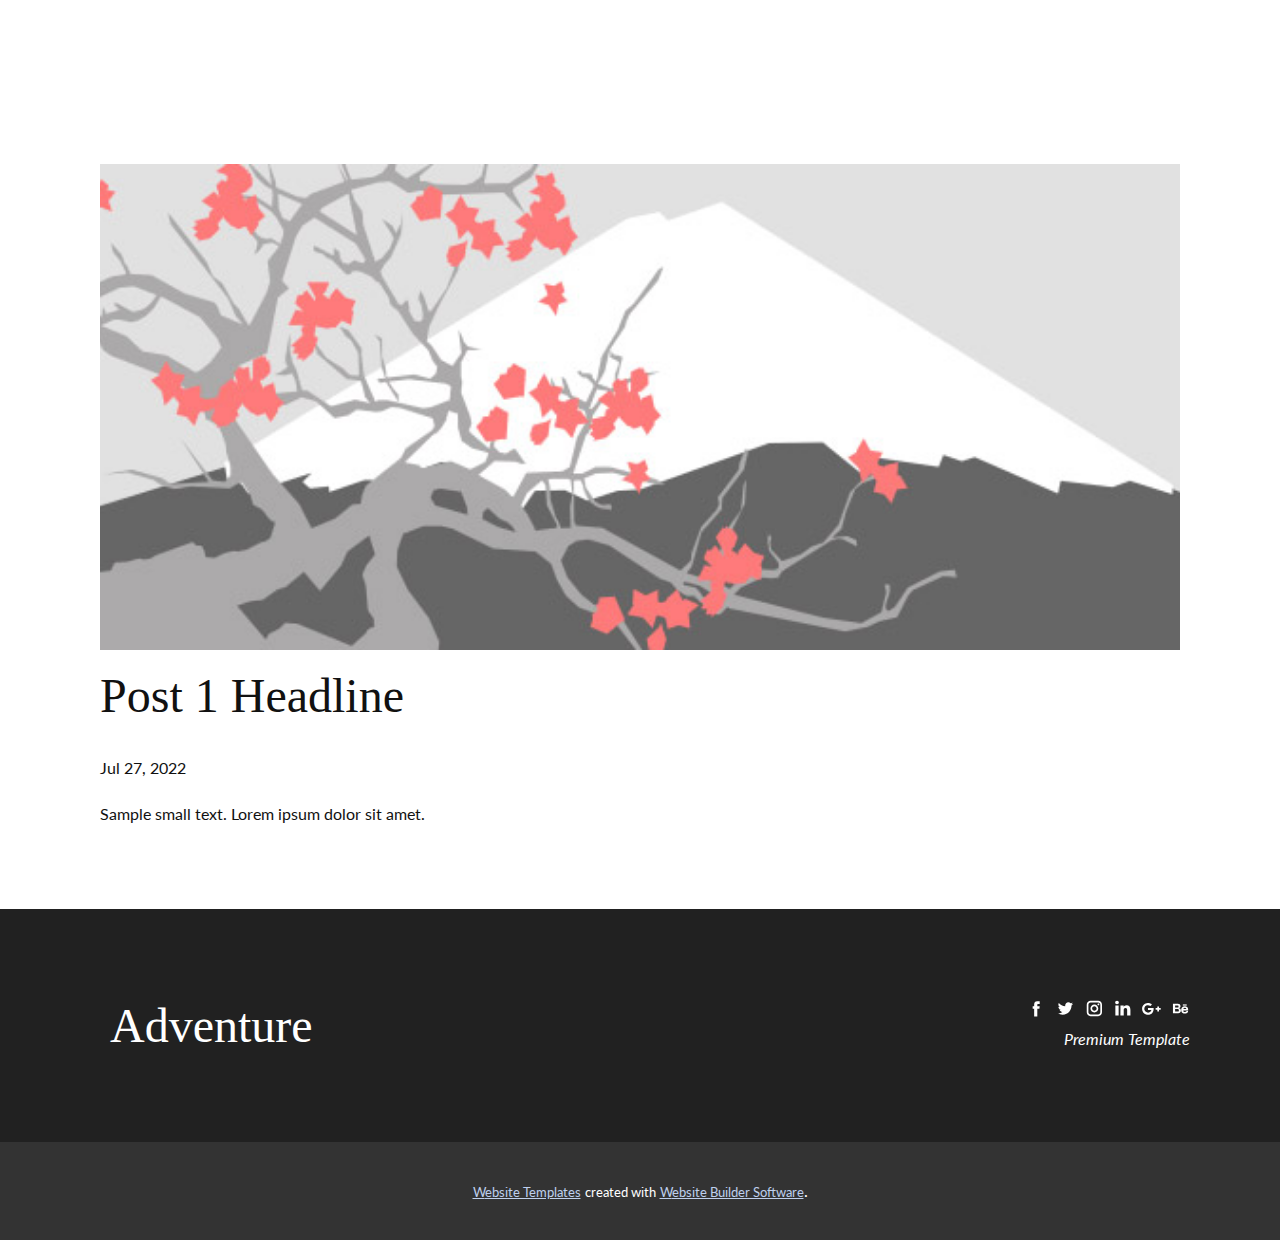
<file: blog/post.html>
<!doctype html>
<html style="font-size: 16px;" lang="en"><head>
    <meta name="viewport" content="width=device-width, initial-scale=1.0">
    <meta charset="utf-8">
    <meta name="keywords" content="Post 1 Headline">
    <meta name="description" content="">
    <title>Post 1 Headline</title>
    <link rel="stylesheet" href="../nicepage.css" media="screen">
<link rel="stylesheet" href="../Post-Template.css" media="screen">
    <script class="u-script" type="text/javascript" src="../jquery.js" defer=""></script>
    <script class="u-script" type="text/javascript" src="../nicepage.js" defer=""></script>
    <meta name="generator" content="Nicepage 4.14.1, nicepage.com">
    <link id="u-theme-google-font" rel="stylesheet" href="https://fonts.googleapis.com/css?family=Lato:100,100i,300,300i,400,400i,700,700i,900,900i">
    
    
    <script type="application/ld+json">{
		"@context": "http://schema.org",
		"@type": "Organization",
		"name": "",
		"sameAs": []
}</script>
    <meta name="theme-color" content="#4d6eaa">
  </head>
  <body class="u-body u-xl-mode" data-lang="en"><header class="u-clearfix u-header" id="sec-c7d0"><div class="u-align-left u-clearfix u-sheet u-sheet-1">
        <h3 class="u-align-left-xs u-custom-font u-headline u-text u-text-body-alt-color u-text-font u-text-1">
          <a href="/">Travel Agency</a>
        </h3>
        <nav class="u-menu u-menu-dropdown u-offcanvas u-menu-1" data-responsive-from="XL">
          <div class="menu-collapse">
            <a class="u-button-style u-custom-text-color u-nav-link u-text-body-alt-color" href="#" style="padding: 8px 0px;">
              <svg class="u-svg-link" preserveAspectRatio="xMidYMin slice" viewBox="0 0 302 302" style="undefined"><use xmlns:xlink="http://www.w3.org/1999/xlink" xlink:href="#svg-a760"></use></svg>
              <svg xmlns="http://www.w3.org/2000/svg" xmlns:xlink="http://www.w3.org/1999/xlink" version="1.1" id="svg-a760" x="0px" y="0px" viewBox="0 0 302 302" style="enable-background:new 0 0 302 302;" xml:space="preserve" class="u-svg-content"><g><rect y="36" width="302" height="30"></rect><rect y="236" width="302" height="30"></rect><rect y="136" width="302" height="30"></rect>
</g><g></g><g></g><g></g><g></g><g></g><g></g><g></g><g></g><g></g><g></g><g></g><g></g><g></g><g></g><g></g></svg>
            </a>
          </div>
          <div class="u-nav-container">
            <ul class="u-nav u-spacing-25 u-unstyled"><li class="u-nav-item"><a class="u-btn-text u-button-style u-nav-link u-text-body-alt-color" href="../Home.html" style="padding: 1px 34px 2px;">Home</a>
</li><li class="u-nav-item"><a class="u-btn-text u-button-style u-nav-link u-text-body-alt-color" href="../About.html" style="padding: 1px 34px 2px;">About</a>
</li><li class="u-nav-item"><a class="u-btn-text u-button-style u-nav-link u-text-body-alt-color" href="../Contact.html" style="padding: 1px 34px 2px;">Contact</a>
</li></ul>
          </div>
          <div class="u-nav-container-collapse">
            <div class="u-black u-container-style u-inner-container-layout u-opacity u-opacity-95 u-sidenav">
              <div class="u-inner-container-layout u-sidenav-overflow">
                <div class="u-menu-close"></div>
                <ul class="u-align-center u-nav u-popupmenu-items u-unstyled u-nav-2"><li class="u-nav-item"><a class="u-btn-text u-button-style u-nav-link u-text-black" href="../Home.html" style="padding: 1px 34px 2px;">Home</a>
</li><li class="u-nav-item"><a class="u-btn-text u-button-style u-nav-link u-text-black" href="../About.html" style="padding: 1px 34px 2px;">About</a>
</li><li class="u-nav-item"><a class="u-btn-text u-button-style u-nav-link u-text-black" href="../Contact.html" style="padding: 1px 34px 2px;">Contact</a>
</li></ul>
              </div>
            </div>
            <div class="u-black u-menu-overlay u-opacity u-opacity-70"></div>
          </div>
        </nav>
      </div></header>
    <section class="u-align-center u-clearfix u-section-1" id="sec-d213">
      <div class="u-clearfix u-sheet u-valign-middle-md u-valign-middle-sm u-valign-middle-xs u-sheet-1"><!--post_details--><!--post_details_options_json--><!--{"source":""}--><!--/post_details_options_json--><!--blog_post-->
        <div class="u-container-style u-expanded-width u-post-details u-post-details-1">
          <div class="u-container-layout u-valign-middle u-container-layout-1"><!--blog_post_image-->
            <img alt="" class="u-blog-control u-expanded-width u-image u-image-default u-image-1" src="[data-uri]"><!--/blog_post_image--><!--blog_post_header-->
            <h2 class="u-blog-control u-text u-text-1">Post 1 Headline</h2><!--/blog_post_header--><!--blog_post_metadata-->
            <div class="u-blog-control u-metadata u-metadata-1"><!--blog_post_metadata_date-->
              <span class="u-meta-date u-meta-icon">Jul 27, 2022</span><!--/blog_post_metadata_date--><!--blog_post_metadata_category-->
              <!--/blog_post_metadata_category--><!--blog_post_metadata_comments-->
              <!--/blog_post_metadata_comments-->
            </div><!--/blog_post_metadata--><!--blog_post_content-->
            <div class="u-align-justify u-blog-control u-post-content u-text u-text-2 fr-view">
  Sample small text. Lorem ipsum dolor sit amet.
  </div><!--/blog_post_content-->
          </div>
        </div><!--/blog_post--><!--/post_details-->
      </div>
    </section>
    
    
    <footer class="u-clearfix u-footer u-grey-dark-3 u-typography-custom-page-typography-2--Footer" id="sec-bcf8"><div class="u-clearfix u-sheet u-sheet-1">
        <div class="u-clearfix u-disable-padding u-expanded-width u-gutter-30 u-layout-wrap u-layout-wrap-1">
          <div class="u-gutter-0 u-layout">
            <div class="u-layout-row">
              <div class="u-container-style u-layout-cell u-left-cell u-size-30 u-layout-cell-1">
                <div class="u-container-layout u-padding-6 u-valign-middle u-container-layout-1">
                  <h3 class="u-headline u-text u-text-1">
                    <a href="/">Adventure</a>
                  </h3>
                </div>
              </div>
              <div class="u-align-right u-container-style u-layout-cell u-right-cell u-size-30 u-layout-cell-2">
                <div class="u-container-layout u-valign-middle u-container-layout-2">
                  <div class="u-social-icons u-spacing-10 u-social-icons-1">
                    <a class="u-social-url" target="_blank" href=""><span class="u-icon u-icon-circle u-social-facebook u-social-icon u-icon-1"><svg class="u-svg-link" preserveAspectRatio="xMidYMin slice" viewBox="0 0 112.2 112.2" style="undefined"><use xmlns:xlink="http://www.w3.org/1999/xlink" xlink:href="#svg-06b0"></use></svg><svg x="0px" y="0px" viewBox="0 0 112.2 112.2" enable-background="new 0 0 112.2 112.2" xml:space="preserve" id="svg-06b0" class="u-svg-content"><path d="M75.5,28.8H65.4c-1.5,0-4,0.9-4,4.3v9.4h13.9l-1.5,15.8H61.4v45.1H42.8V58.3h-8.8V42.4h8.8V32.2 c0-7.4,3.4-18.8,18.8-18.8h13.8v15.4H75.5z"></path></svg></span>
                    </a>
                    <a class="u-social-url" target="_blank" href=""><span class="u-icon u-icon-circle u-social-icon u-social-twitter u-icon-2"><svg class="u-svg-link" preserveAspectRatio="xMidYMin slice" viewBox="0 0 112.2 112.2" style="undefined"><use xmlns:xlink="http://www.w3.org/1999/xlink" xlink:href="#svg-6229"></use></svg><svg x="0px" y="0px" viewBox="0 0 112.2 112.2" enable-background="new 0 0 112.2 112.2" xml:space="preserve" id="svg-6229" class="u-svg-content"><path d="M92.2,38.2c0,0.8,0,1.6,0,2.3c0,24.3-18.6,52.4-52.6,52.4c-10.6,0.1-20.2-2.9-28.5-8.2 c1.4,0.2,2.9,0.2,4.4,0.2c8.7,0,16.7-2.9,23-7.9c-8.1-0.2-14.9-5.5-17.3-12.8c1.1,0.2,2.4,0.2,3.4,0.2c1.6,0,3.3-0.2,4.8-0.7 c-8.4-1.6-14.9-9.2-14.9-18c0-0.2,0-0.2,0-0.2c2.5,1.4,5.4,2.2,8.4,2.3c-5-3.3-8.3-8.9-8.3-15.4c0-3.4,1-6.5,2.5-9.2 c9.1,11.1,22.7,18.5,38,19.2c-0.2-1.4-0.4-2.8-0.4-4.3c0.1-10,8.3-18.2,18.5-18.2c5.4,0,10.1,2.2,13.5,5.7c4.3-0.8,8.1-2.3,11.7-4.5 c-1.4,4.3-4.3,7.9-8.1,10.1c3.7-0.4,7.3-1.4,10.6-2.9C98.9,32.3,95.7,35.5,92.2,38.2z"></path></svg></span>
                    </a>
                    <a class="u-social-url" target="_blank" href=""><span class="u-icon u-icon-circle u-social-icon u-social-instagram u-icon-3"><svg class="u-svg-link" preserveAspectRatio="xMidYMin slice" viewBox="0 0 112.2 112.2" style="undefined"><use xmlns:xlink="http://www.w3.org/1999/xlink" xlink:href="#svg-3391"></use></svg><svg x="0px" y="0px" viewBox="0 0 112.2 112.2" enable-background="new 0 0 112.2 112.2" xml:space="preserve" id="svg-3391" class="u-svg-content"><path d="M55.9,32.9c-12.8,0-23.2,10.4-23.2,23.2s10.4,23.2,23.2,23.2s23.2-10.4,23.2-23.2S68.7,32.9,55.9,32.9z M55.9,69.4c-7.4,0-13.3-6-13.3-13.3c-0.1-7.4,6-13.3,13.3-13.3s13.3,6,13.3,13.3C69.3,63.5,63.3,69.4,55.9,69.4z"></path><path d="M79.7,26.8c-3,0-5.4,2.5-5.4,5.4s2.5,5.4,5.4,5.4c3,0,5.4-2.5,5.4-5.4S82.7,26.8,79.7,26.8z"></path><path d="M78.2,11H33.5C21,11,10.8,21.3,10.8,33.7v44.7c0,12.6,10.2,22.8,22.7,22.8h44.7c12.6,0,22.7-10.2,22.7-22.7 V33.7C100.8,21.1,90.6,11,78.2,11z M91,78.4c0,7.1-5.8,12.8-12.8,12.8H33.5c-7.1,0-12.8-5.8-12.8-12.8V33.7 c0-7.1,5.8-12.8,12.8-12.8h44.7c7.1,0,12.8,5.8,12.8,12.8V78.4z"></path></svg></span>
                    </a>
                    <a class="u-social-url" target="_blank" href=""><span class="u-icon u-icon-circle u-social-icon u-social-linkedin u-icon-4"><svg class="u-svg-link" preserveAspectRatio="xMidYMin slice" viewBox="0 0 112.2 112.2" style="undefined"><use xmlns:xlink="http://www.w3.org/1999/xlink" xlink:href="#svg-e809"></use></svg><svg x="0px" y="0px" viewBox="0 0 112.2 112.2" enable-background="new 0 0 112.2 112.2" xml:space="preserve" id="svg-e809" class="u-svg-content"><path d="M33.8,96.8H14.5v-58h19.3V96.8z M24.1,30.9L24.1,30.9c-6.6,0-10.8-4.5-10.8-10.1c0-5.8,4.3-10.1,10.9-10.1 S34.9,15,35.1,20.8C35.1,26.4,30.8,30.9,24.1,30.9z M103.3,96.8H84.1v-31c0-7.8-2.7-13.1-9.8-13.1c-5.3,0-8.5,3.6-9.9,7.1 c-0.6,1.3-0.6,3-0.6,4.8V97H44.5c0,0,0.3-52.6,0-58h19.3v8.2c2.6-3.9,7.2-9.6,17.4-9.6c12.7,0,22.2,8.4,22.2,26.1V96.8z"></path></svg></span>
                    </a>
                    <a class="u-social-url" target="_blank" href=""><span class="u-icon u-icon-circle u-social-google u-social-icon u-icon-5"><svg class="u-svg-link" preserveAspectRatio="xMidYMin slice" viewBox="0 0 112.2 112.2" style="undefined"><use xmlns:xlink="http://www.w3.org/1999/xlink" xlink:href="#svg-2814"></use></svg><svg x="0px" y="0px" viewBox="0 0 112.2 112.2" enable-background="new 0 0 112.2 112.2" xml:space="preserve" id="svg-2814" class="u-svg-content"><path d="M62.2,81.6c-8.6,11.2-24.6,14.4-37.6,10C10.9,87,0.8,73.2,1,58.5c-0.8-18,15.2-34.6,33.1-34.9 c9.2-0.8,18.2,2.7,25,8.6c-2.9,3.1-5.7,6.2-8.9,9.2c-6.2-3.8-13.5-6.5-20.6-4C18.1,40.7,11,54.2,15.4,65.6 c3.5,11.8,17.8,18.3,29.2,13.2c5.8-2.1,9.7-7.4,11.3-13.2c-6.6-0.1-13.2,0-20.1-0.3c0-3.9,0-7.9,0-11.9c11.2,0,22.2,0,33.3,0 C69.9,63.4,68.3,73.9,62.2,81.6z M110.9,63.7c-3.4,0-6.6,0-10,0c0,3.4,0,6.6,0,10c-3.4,0-6.6,0-10,0c0-3.4,0-6.6,0-10 c-3.4,0-6.6,0-10,0c0-3.4,0-6.6,0-10c3.4,0,6.6,0,10,0c0-3.4,0-6.6,0.1-10c3.4,0,6.6,0,10,0c0,3.4,0,6.6,0,10c3.4,0,6.6,0,10,0 C110.9,56.9,110.9,60.3,110.9,63.7z"></path></svg></span>
                    </a>
                    <a class="u-social-url" target="_blank" href=""><span class="u-icon u-icon-circle u-social-behance u-social-icon u-icon-6"><svg class="u-svg-link" preserveAspectRatio="xMidYMin slice" viewBox="0 0 112.2 112.2" style="undefined"><use xmlns:xlink="http://www.w3.org/1999/xlink" xlink:href="#svg-44b7"></use></svg><svg x="0px" y="0px" viewBox="0 0 112.2 112.2" enable-background="new 0 0 112.2 112.2" xml:space="preserve" id="svg-44b7" class="u-svg-content"><rect x="70.3" y="32" width="23" height="6.9"></rect><path d="M48.3,54c0,0,8.5-0.6,8.5-10.5s-6.9-14.8-15.7-14.8H12v55.9h29.1c0,0,17.8,0.6,17.8-16.5 C58.7,68.1,59.5,54.2,48.3,54z M24.8,38.5h16.3c0,0,4,0,4,5.8s-2.4,6.6-5,6.6H24.8V38.5z M40.3,74.5H24.8V59.6h16.3c0,0,6,0,6,7.7 C46.9,73.7,42.5,74.5,40.3,74.5z"></path><path d="M82.3,43C61,43,61,64.2,61,64.3c0,0-1.5,21.3,21.3,21.3c0,0,19.1,1.2,19.1-14.8h-9.7c0,0,0.2,6-8.9,6 c0,0-9.7,0.7-9.7-9.6h29C101.8,67.2,105,42.8,82.3,43z M72.8,59.6c0,0,1.2-8.6,9.7-8.6s8.5,8.6,8.6,8.6H72.8z"></path></svg></span>
                    </a>
                  </div>
                  <p class="u-text u-text-font u-text-2">Premium Template<br>
                  </p>
                </div>
              </div>
            </div>
          </div>
        </div>
      </div></footer>
    <section class="u-backlink u-clearfix u-grey-80">
      <a class="u-link" href="https://nicepage.com/website-templates" target="_blank">
        <span>Website Templates</span>
      </a>
      <p class="u-text">
        <span>created with</span>
      </p>
      <a class="u-link" href="" target="_blank">
        <span>Website Builder Software</span>
      </a>. 
    </section>
  
</body></html>
</file>
